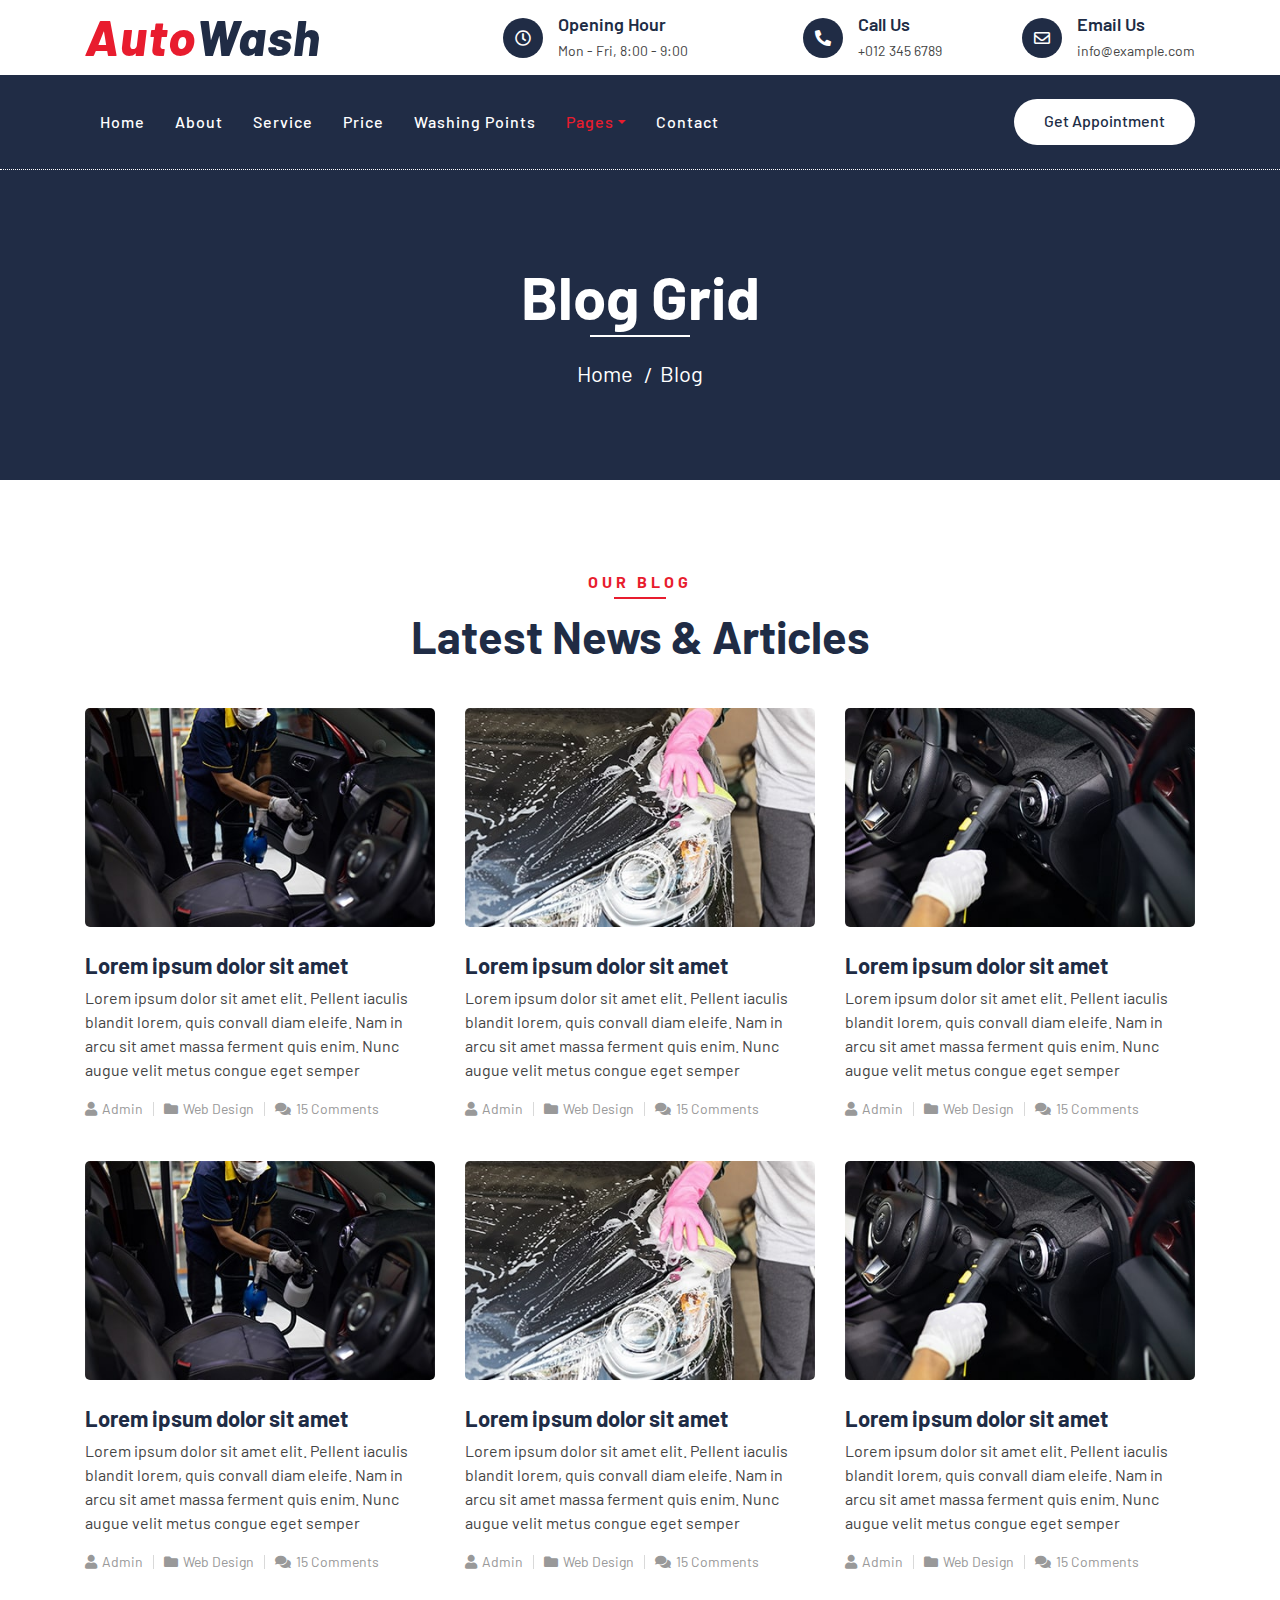
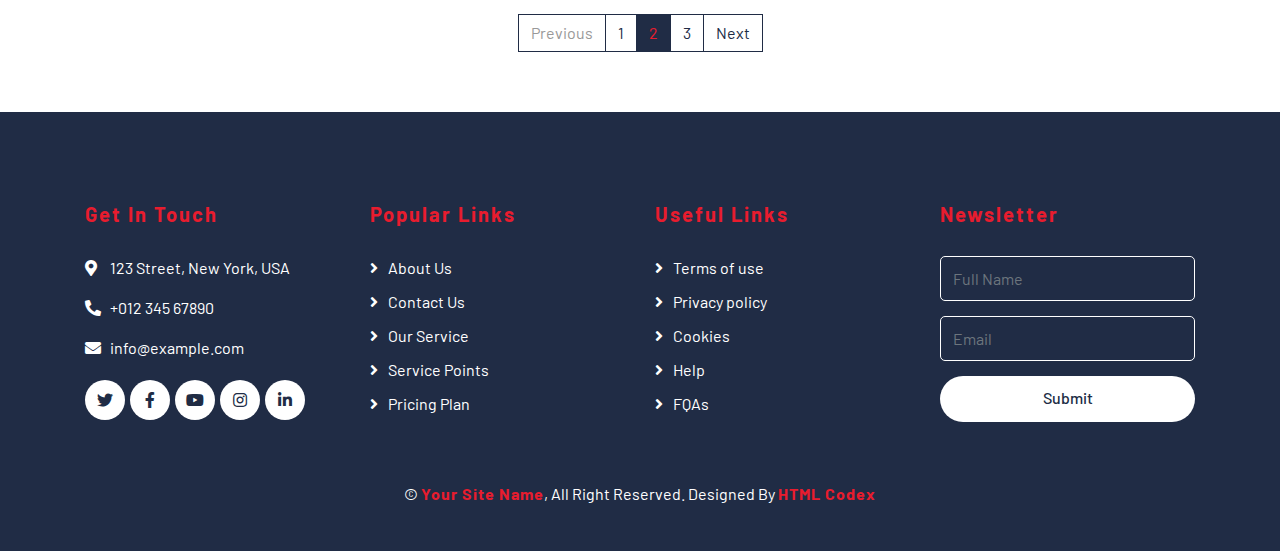
<file: templates/blog.html>
<!DOCTYPE html>
<html lang="en">
    <head>
        <meta charset="utf-8">
        <title>AutoWash - Car Wash Website Template</title>
        <meta content="width=device-width, initial-scale=1.0" name="viewport">
        <meta content="Free Website Template" name="keywords">
        <meta content="Free Website Template" name="description">

        <!-- Favicon -->
        <link href="img/favicon.ico" rel="icon">

        <!-- Google Font -->
        <link href="https://fonts.googleapis.com/css2?family=Barlow:wght@400;500;600;700;800;900&display=swap" rel="stylesheet"> 
        
        <!-- CSS Libraries -->
        <link href="https://stackpath.bootstrapcdn.com/bootstrap/4.4.1/css/bootstrap.min.css" rel="stylesheet">
        <link href="https://cdnjs.cloudflare.com/ajax/libs/font-awesome/5.10.0/css/all.min.css" rel="stylesheet">
        <link href="../static/lib/flaticon/font/flaticon.css" rel="stylesheet">
        <link href="../static/lib/animate/animate.min.css" rel="stylesheet">
        <link href="../static/lib/owlcarousel/assets/owl.carousel.min.css" rel="stylesheet">

        <!-- Template Stylesheet -->
        <link href="../static/css/style.css" rel="stylesheet">
    </head>

    <body>
        <!-- Top Bar Start -->
        <div class="top-bar">
            <div class="container">
                <div class="row align-items-center">
                    <div class="col-lg-4 col-md-12">
                        <div class="logo">
                            <a href="index.html">
                                <h1>Auto<span>Wash</span></h1>
                                <!-- <img src="img/logo.jpg" alt="Logo"> -->
                            </a>
                        </div>
                    </div>
                    <div class="col-lg-8 col-md-7 d-none d-lg-block">
                        <div class="row">
                            <div class="col-4">
                                <div class="top-bar-item">
                                    <div class="top-bar-icon">
                                        <i class="far fa-clock"></i>
                                    </div>
                                    <div class="top-bar-text">
                                        <h3>Opening Hour</h3>
                                        <p>Mon - Fri, 8:00 - 9:00</p>
                                    </div>
                                </div>
                            </div>
                            <div class="col-4">
                                <div class="top-bar-item">
                                    <div class="top-bar-icon">
                                        <i class="fa fa-phone-alt"></i>
                                    </div>
                                    <div class="top-bar-text">
                                        <h3>Call Us</h3>
                                        <p>+012 345 6789</p>
                                    </div>
                                </div>
                            </div>
                            <div class="col-4">
                                <div class="top-bar-item">
                                    <div class="top-bar-icon">
                                        <i class="far fa-envelope"></i>
                                    </div>
                                    <div class="top-bar-text">
                                        <h3>Email Us</h3>
                                        <p>info@example.com</p>
                                    </div>
                                </div>
                            </div>
                        </div>
                    </div>
                </div>
            </div>
        </div>
        <!-- Top Bar End -->

        <!-- Nav Bar Start -->
        <div class="nav-bar">
            <div class="container">
                <nav class="navbar navbar-expand-lg bg-dark navbar-dark">
                    <a href="#" class="navbar-brand">MENU</a>
                    <button type="button" class="navbar-toggler" data-toggle="collapse" data-target="#navbarCollapse">
                        <span class="navbar-toggler-icon"></span>
                    </button>

                    <div class="collapse navbar-collapse justify-content-between" id="navbarCollapse">
                        <div class="navbar-nav mr-auto">
                            <a href="index.html" class="nav-item nav-link">Home</a>
                            <a href="about.html" class="nav-item nav-link">About</a>
                            <a href="service.html" class="nav-item nav-link">Service</a>
                            <a href="price.html" class="nav-item nav-link">Price</a>
                            <a href="location.html" class="nav-item nav-link">Washing Points</a>
                            <div class="nav-item dropdown">
                                <a href="#" class="nav-link dropdown-toggle active" data-toggle="dropdown">Pages</a>
                                <div class="dropdown-menu">
                                    <a href="blog.html" class="dropdown-item">Blog Grid</a>
                                    <a href="single.html" class="dropdown-item">Detail Page</a>
                                    <a href="team.html" class="dropdown-item">Team Member</a>
                                    <a href="booking.html" class="dropdown-item">Schedule Booking</a>
                                </div>
                            </div>
                            <a href="contact.html" class="nav-item nav-link">Contact</a>
                        </div>
                        <div class="ml-auto">
                            <a class="btn btn-custom" href="#">Get Appointment</a>
                        </div>
                    </div>
                </nav>
            </div>
        </div>
        <!-- Nav Bar End -->
        
        
        <!-- Page Header Start -->
        <div class="page-header">
            <div class="container">
                <div class="row">
                    <div class="col-12">
                        <h2>Blog Grid</h2>
                    </div>
                    <div class="col-12">
                        <a href="">Home</a>
                        <a href="">Blog</a>
                    </div>
                </div>
            </div>
        </div>
        <!-- Page Header End -->
        
        
        <!-- Blog Start -->
        <div class="blog">
            <div class="container">
                <div class="section-header text-center">
                    <p>Our Blog</p>
                    <h2>Latest news & articles</h2>
                </div>
                <div class="row">
                    <div class="col-lg-4">
                        <div class="blog-item">
                            <div class="blog-img">
                                <img src="../static/img/blog-1.jpg" alt="Image">
                                <div class="meta-date">
                                    <span>01</span>
                                    <strong>Jan</strong>
                                    <span>2045</span>
                                </div>
                            </div>
                            <div class="blog-text">
                                <h3><a href="#">Lorem ipsum dolor sit amet</a></h3>
                                <p>
                                    Lorem ipsum dolor sit amet elit. Pellent iaculis blandit lorem, quis convall diam eleife. Nam in arcu sit amet massa ferment quis enim. Nunc  augue velit metus congue eget semper
                                </p>
                            </div>
                            <div class="blog-meta">
                                <p><i class="fa fa-user"></i><a href="">Admin</a></p>
                                <p><i class="fa fa-folder"></i><a href="">Web Design</a></p>
                                <p><i class="fa fa-comments"></i><a href="">15 Comments</a></p>
                            </div>
                        </div>
                    </div>
                    <div class="col-lg-4">
                        <div class="blog-item">
                            <div class="blog-img">
                                <img src="../static/img/blog-2.jpg" alt="Image">
                                <div class="meta-date">
                                    <span>01</span>
                                    <strong>Jan</strong>
                                    <span>2045</span>
                                </div>
                            </div>
                            <div class="blog-text">
                                <h3><a href="#">Lorem ipsum dolor sit amet</a></h3>
                                <p>
                                    Lorem ipsum dolor sit amet elit. Pellent iaculis blandit lorem, quis convall diam eleife. Nam in arcu sit amet massa ferment quis enim. Nunc  augue velit metus congue eget semper
                                </p>
                            </div>
                            <div class="blog-meta">
                                <p><i class="fa fa-user"></i><a href="">Admin</a></p>
                                <p><i class="fa fa-folder"></i><a href="">Web Design</a></p>
                                <p><i class="fa fa-comments"></i><a href="">15 Comments</a></p>
                            </div>
                        </div>
                    </div>
                    <div class="col-lg-4">
                        <div class="blog-item">
                            <div class="blog-img">
                                <img src="../static/img/blog-3.jpg" alt="Image">
                                <div class="meta-date">
                                    <span>01</span>
                                    <strong>Jan</strong>
                                    <span>2045</span>
                                </div>
                            </div>
                            <div class="blog-text">
                                <h3><a href="#">Lorem ipsum dolor sit amet</a></h3>
                                <p>
                                    Lorem ipsum dolor sit amet elit. Pellent iaculis blandit lorem, quis convall diam eleife. Nam in arcu sit amet massa ferment quis enim. Nunc  augue velit metus congue eget semper
                                </p>
                            </div>
                            <div class="blog-meta">
                                <p><i class="fa fa-user"></i><a href="">Admin</a></p>
                                <p><i class="fa fa-folder"></i><a href="">Web Design</a></p>
                                <p><i class="fa fa-comments"></i><a href="">15 Comments</a></p>
                            </div>
                        </div>
                    </div>
                    <div class="col-lg-4">
                        <div class="blog-item">
                            <div class="blog-img">
                                <img src="../static/img/blog-1.jpg" alt="Image">
                                <div class="meta-date">
                                    <span>01</span>
                                    <strong>Jan</strong>
                                    <span>2045</span>
                                </div>
                            </div>
                            <div class="blog-text">
                                <h3><a href="#">Lorem ipsum dolor sit amet</a></h3>
                                <p>
                                    Lorem ipsum dolor sit amet elit. Pellent iaculis blandit lorem, quis convall diam eleife. Nam in arcu sit amet massa ferment quis enim. Nunc  augue velit metus congue eget semper
                                </p>
                            </div>
                            <div class="blog-meta">
                                <p><i class="fa fa-user"></i><a href="">Admin</a></p>
                                <p><i class="fa fa-folder"></i><a href="">Web Design</a></p>
                                <p><i class="fa fa-comments"></i><a href="">15 Comments</a></p>
                            </div>
                        </div>
                    </div>
                    <div class="col-lg-4">
                        <div class="blog-item">
                            <div class="blog-img">
                                <img src="../static/img/blog-2.jpg" alt="Image">
                                <div class="meta-date">
                                    <span>01</span>
                                    <strong>Jan</strong>
                                    <span>2045</span>
                                </div>
                            </div>
                            <div class="blog-text">
                                <h3><a href="#">Lorem ipsum dolor sit amet</a></h3>
                                <p>
                                    Lorem ipsum dolor sit amet elit. Pellent iaculis blandit lorem, quis convall diam eleife. Nam in arcu sit amet massa ferment quis enim. Nunc  augue velit metus congue eget semper
                                </p>
                            </div>
                            <div class="blog-meta">
                                <p><i class="fa fa-user"></i><a href="">Admin</a></p>
                                <p><i class="fa fa-folder"></i><a href="">Web Design</a></p>
                                <p><i class="fa fa-comments"></i><a href="">15 Comments</a></p>
                            </div>
                        </div>
                    </div>
                    <div class="col-lg-4">
                        <div class="blog-item">
                            <div class="blog-img">
                                <img src="../static/img/blog-3.jpg" alt="Image">
                                <div class="meta-date">
                                    <span>01</span>
                                    <strong>Jan</strong>
                                    <span>2045</span>
                                </div>
                            </div>
                            <div class="blog-text">
                                <h3><a href="#">Lorem ipsum dolor sit amet</a></h3>
                                <p>
                                    Lorem ipsum dolor sit amet elit. Pellent iaculis blandit lorem, quis convall diam eleife. Nam in arcu sit amet massa ferment quis enim. Nunc  augue velit metus congue eget semper
                                </p>
                            </div>
                            <div class="blog-meta">
                                <p><i class="fa fa-user"></i><a href="">Admin</a></p>
                                <p><i class="fa fa-folder"></i><a href="">Web Design</a></p>
                                <p><i class="fa fa-comments"></i><a href="">15 Comments</a></p>
                            </div>
                        </div>
                    </div>
                </div>
                <div class="row">
                    <div class="col-12">
                        <ul class="pagination justify-content-center">
                            <li class="page-item disabled"><a class="page-link" href="#">Previous</a></li>
                            <li class="page-item"><a class="page-link" href="#">1</a></li>
                            <li class="page-item active"><a class="page-link" href="#">2</a></li>
                            <li class="page-item"><a class="page-link" href="#">3</a></li>
                            <li class="page-item"><a class="page-link" href="#">Next</a></li>
                        </ul> 
                    </div>
                </div>
            </div>
        </div>
        <!-- Blog End -->


        <!-- Footer Start -->
        <div class="footer">
            <div class="container">
                <div class="row">
                    <div class="col-lg-3 col-md-6">
                        <div class="footer-contact">
                            <h2>Get In Touch</h2>
                            <p><i class="fa fa-map-marker-alt"></i>123 Street, New York, USA</p>
                            <p><i class="fa fa-phone-alt"></i>+012 345 67890</p>
                            <p><i class="fa fa-envelope"></i>info@example.com</p>
                            <div class="footer-social">
                                <a class="btn" href=""><i class="fab fa-twitter"></i></a>
                                <a class="btn" href=""><i class="fab fa-facebook-f"></i></a>
                                <a class="btn" href=""><i class="fab fa-youtube"></i></a>
                                <a class="btn" href=""><i class="fab fa-instagram"></i></a>
                                <a class="btn" href=""><i class="fab fa-linkedin-in"></i></a>
                            </div>
                        </div>
                    </div>
                    <div class="col-lg-3 col-md-6">
                        <div class="footer-link">
                            <h2>Popular Links</h2>
                            <a href="">About Us</a>
                            <a href="">Contact Us</a>
                            <a href="">Our Service</a>
                            <a href="">Service Points</a>
                            <a href="">Pricing Plan</a>
                        </div>
                    </div>
                    <div class="col-lg-3 col-md-6">
                        <div class="footer-link">
                            <h2>Useful Links</h2>
                            <a href="">Terms of use</a>
                            <a href="">Privacy policy</a>
                            <a href="">Cookies</a>
                            <a href="">Help</a>
                            <a href="">FQAs</a>
                        </div>
                    </div>
                    <div class="col-lg-3 col-md-6">
                        <div class="footer-newsletter">
                            <h2>Newsletter</h2>
                            <form>
                                <input class="form-control" placeholder="Full Name">
                                <input class="form-control" placeholder="Email">
                                <button class="btn btn-custom">Submit</button>
                            </form>
                        </div>
                    </div>
                </div>
            </div>
            <div class="container copyright">
                <p>&copy; <a href="#">Your Site Name</a>, All Right Reserved. Designed By <a href="https://htmlcodex.com">HTML Codex</a></p>
            </div>
        </div>
        <!-- Footer End -->
        
        <!-- Back to top button -->
        <a href="#" class="back-to-top"><i class="fa fa-chevron-up"></i></a>
        
        <!-- Pre Loader -->
        <div id="loader" class="show">
            <div class="loader"></div>
        </div>

        <!-- JavaScript Libraries -->
        <script src="https://code.jquery.com/jquery-3.4.1.min.js"></script>
        <script src="https://stackpath.bootstrapcdn.com/bootstrap/4.4.1/js/bootstrap.bundle.min.js"></script>
        <script src="../static/lib/easing/easing.min.js"></script>
        <script src="../static/lib/owlcarousel/owl.carousel.min.js"></script>
        <script src="../static/lib/waypoints/waypoints.min.js"></script>
        <script src="../static/lib/counterup/counterup.min.js"></script>
        
        <!-- Contact Javascript File -->
        <script src="../static/mail/jqBootstrapValidation.min.js"></script>
        <script src="../static/mail/contact.js"></script>

        <!-- Template Javascript -->
        <script src="../static/js/main.js"></script>
    </body>
</html>
</file>
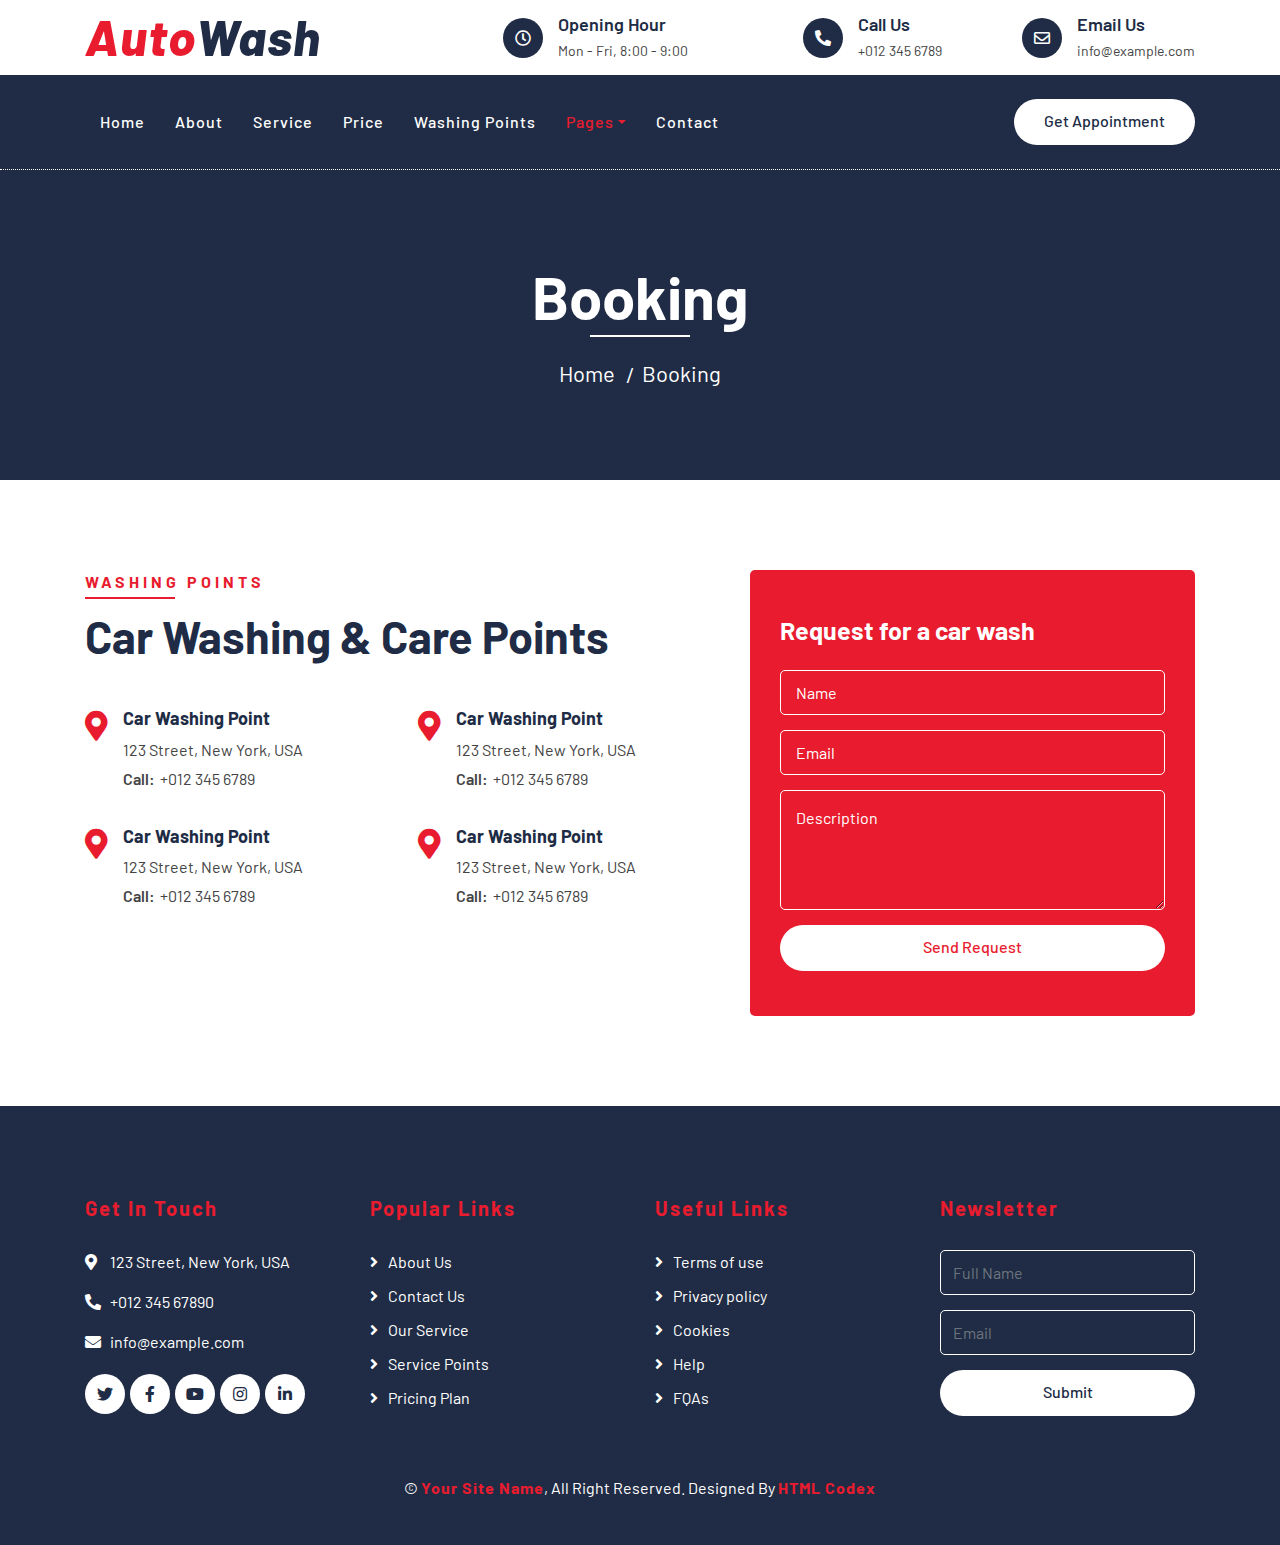
<file: templates/booking.html>
<!DOCTYPE html>
<html lang="en">
    <head>
        <meta charset="utf-8">
        <title>AutoWash - Car Wash Website Template</title>
        <meta content="width=device-width, initial-scale=1.0" name="viewport">
        <meta content="Free Website Template" name="keywords">
        <meta content="Free Website Template" name="description">

        <!-- Favicon -->
        <link href="img/favicon.ico" rel="icon">

        <!-- Google Font -->
        <link href="https://fonts.googleapis.com/css2?family=Barlow:wght@400;500;600;700;800;900&display=swap" rel="stylesheet"> 
        
        <!-- CSS Libraries -->
        <link href="https://stackpath.bootstrapcdn.com/bootstrap/4.4.1/css/bootstrap.min.css" rel="stylesheet">
        <link href="https://cdnjs.cloudflare.com/ajax/libs/font-awesome/5.10.0/css/all.min.css" rel="stylesheet">
        <link href="../static/lib/flaticon/font/flaticon.css" rel="stylesheet">
        <link href="../static/lib/animate/animate.min.css" rel="stylesheet">
        <link href="../static/lib/owlcarousel/assets/owl.carousel.min.css" rel="stylesheet">

        <!-- Template Stylesheet -->
        <link href="../static/css/style.css" rel="stylesheet">
    </head>

    <body>
        <!-- Top Bar Start -->
        <div class="top-bar">
            <div class="container">
                <div class="row align-items-center">
                    <div class="col-lg-4 col-md-12">
                        <div class="logo">
                            <a href="index.html">
                                <h1>Auto<span>Wash</span></h1>
                                <!-- <img src="img/logo.jpg" alt="Logo"> -->
                            </a>
                        </div>
                    </div>
                    <div class="col-lg-8 col-md-7 d-none d-lg-block">
                        <div class="row">
                            <div class="col-4">
                                <div class="top-bar-item">
                                    <div class="top-bar-icon">
                                        <i class="far fa-clock"></i>
                                    </div>
                                    <div class="top-bar-text">
                                        <h3>Opening Hour</h3>
                                        <p>Mon - Fri, 8:00 - 9:00</p>
                                    </div>
                                </div>
                            </div>
                            <div class="col-4">
                                <div class="top-bar-item">
                                    <div class="top-bar-icon">
                                        <i class="fa fa-phone-alt"></i>
                                    </div>
                                    <div class="top-bar-text">
                                        <h3>Call Us</h3>
                                        <p>+012 345 6789</p>
                                    </div>
                                </div>
                            </div>
                            <div class="col-4">
                                <div class="top-bar-item">
                                    <div class="top-bar-icon">
                                        <i class="far fa-envelope"></i>
                                    </div>
                                    <div class="top-bar-text">
                                        <h3>Email Us</h3>
                                        <p>info@example.com</p>
                                    </div>
                                </div>
                            </div>
                        </div>
                    </div>
                </div>
            </div>
        </div>
        <!-- Top Bar End -->

        <!-- Nav Bar Start -->
        <div class="nav-bar">
            <div class="container">
                <nav class="navbar navbar-expand-lg bg-dark navbar-dark">
                    <a href="#" class="navbar-brand">MENU</a>
                    <button type="button" class="navbar-toggler" data-toggle="collapse" data-target="#navbarCollapse">
                        <span class="navbar-toggler-icon"></span>
                    </button>

                    <div class="collapse navbar-collapse justify-content-between" id="navbarCollapse">
                        <div class="navbar-nav mr-auto">
                            <a href="index.html" class="nav-item nav-link">Home</a>
                            <a href="about.html" class="nav-item nav-link">About</a>
                            <a href="service.html" class="nav-item nav-link">Service</a>
                            <a href="price.html" class="nav-item nav-link">Price</a>
                            <a href="location.html" class="nav-item nav-link">Washing Points</a>
                            <div class="nav-item dropdown">
                                <a href="#" class="nav-link dropdown-toggle active" data-toggle="dropdown">Pages</a>
                                <div class="dropdown-menu">
                                    <a href="blog.html" class="dropdown-item">Blog Grid</a>
                                    <a href="single.html" class="dropdown-item">Detail Page</a>
                                    <a href="team.html" class="dropdown-item">Team Member</a>
                                    <a href="booking.html" class="dropdown-item">Schedule Booking</a>
                                </div>
                            </div>
                            <a href="contact.html" class="nav-item nav-link">Contact</a>
                        </div>
                        <div class="ml-auto">
                            <a class="btn btn-custom" href="#">Get Appointment</a>
                        </div>
                    </div>
                </nav>
            </div>
        </div>
        <!-- Nav Bar End -->
        
        
        <!-- Page Header Start -->
        <div class="page-header">
            <div class="container">
                <div class="row">
                    <div class="col-12">
                        <h2>Booking</h2>
                    </div>
                    <div class="col-12">
                        <a href="">Home</a>
                        <a href="">Booking</a>
                    </div>
                </div>
            </div>
        </div>
        <!-- Page Header End -->
        
        
        <!-- Location Start -->
        <div class="location">
            <div class="container">
                <div class="row">
                    <div class="col-lg-7">
                        <div class="section-header text-left">
                            <p>Washing Points</p>
                            <h2>Car Washing & Care Points</h2>
                        </div>
                        <div class="row">
                            <div class="col-md-6">
                                <div class="location-item">
                                    <i class="fa fa-map-marker-alt"></i>
                                    <div class="location-text">
                                        <h3>Car Washing Point</h3>
                                        <p>123 Street, New York, USA</p>
                                        <p><strong>Call:</strong>+012 345 6789</p>
                                    </div>
                                </div>
                            </div>
                            <div class="col-md-6">
                                <div class="location-item">
                                    <i class="fa fa-map-marker-alt"></i>
                                    <div class="location-text">
                                        <h3>Car Washing Point</h3>
                                        <p>123 Street, New York, USA</p>
                                        <p><strong>Call:</strong>+012 345 6789</p>
                                    </div>
                                </div>
                            </div>
                            <div class="col-md-6">
                                <div class="location-item">
                                    <i class="fa fa-map-marker-alt"></i>
                                    <div class="location-text">
                                        <h3>Car Washing Point</h3>
                                        <p>123 Street, New York, USA</p>
                                        <p><strong>Call:</strong>+012 345 6789</p>
                                    </div>
                                </div>
                            </div>
                            <div class="col-md-6">
                                <div class="location-item">
                                    <i class="fa fa-map-marker-alt"></i>
                                    <div class="location-text">
                                        <h3>Car Washing Point</h3>
                                        <p>123 Street, New York, USA</p>
                                        <p><strong>Call:</strong>+012 345 6789</p>
                                    </div>
                                </div>
                            </div>
                        </div>
                    </div>
                    <div class="col-lg-5">
                        <div class="location-form">
                            <h3>Request for a car wash</h3>
                            <form>
                                <div class="control-group">
                                    <input type="text" class="form-control" placeholder="Name" required="required" />
                                </div>
                                <div class="control-group">
                                    <input type="email" class="form-control" placeholder="Email" required="required" />
                                </div>
                                <div class="control-group">
                                    <textarea class="form-control" placeholder="Description" required="required"></textarea>
                                </div>
                                <div>
                                    <button class="btn btn-custom" type="submit">Send Request</button>
                                </div>
                            </form>
                        </div>
                    </div>
                </div>
            </div>
        </div>
        <!-- Location End -->
        
        
        <!-- Footer Start -->
        <div class="footer">
            <div class="container">
                <div class="row">
                    <div class="col-lg-3 col-md-6">
                        <div class="footer-contact">
                            <h2>Get In Touch</h2>
                            <p><i class="fa fa-map-marker-alt"></i>123 Street, New York, USA</p>
                            <p><i class="fa fa-phone-alt"></i>+012 345 67890</p>
                            <p><i class="fa fa-envelope"></i>info@example.com</p>
                            <div class="footer-social">
                                <a class="btn" href=""><i class="fab fa-twitter"></i></a>
                                <a class="btn" href=""><i class="fab fa-facebook-f"></i></a>
                                <a class="btn" href=""><i class="fab fa-youtube"></i></a>
                                <a class="btn" href=""><i class="fab fa-instagram"></i></a>
                                <a class="btn" href=""><i class="fab fa-linkedin-in"></i></a>
                            </div>
                        </div>
                    </div>
                    <div class="col-lg-3 col-md-6">
                        <div class="footer-link">
                            <h2>Popular Links</h2>
                            <a href="">About Us</a>
                            <a href="">Contact Us</a>
                            <a href="">Our Service</a>
                            <a href="">Service Points</a>
                            <a href="">Pricing Plan</a>
                        </div>
                    </div>
                    <div class="col-lg-3 col-md-6">
                        <div class="footer-link">
                            <h2>Useful Links</h2>
                            <a href="">Terms of use</a>
                            <a href="">Privacy policy</a>
                            <a href="">Cookies</a>
                            <a href="">Help</a>
                            <a href="">FQAs</a>
                        </div>
                    </div>
                    <div class="col-lg-3 col-md-6">
                        <div class="footer-newsletter">
                            <h2>Newsletter</h2>
                            <form>
                                <input class="form-control" placeholder="Full Name">
                                <input class="form-control" placeholder="Email">
                                <button class="btn btn-custom">Submit</button>
                            </form>
                        </div>
                    </div>
                </div>
            </div>
            <div class="container copyright">
                <p>&copy; <a href="#">Your Site Name</a>, All Right Reserved. Designed By <a href="https://htmlcodex.com">HTML Codex</a></p>
            </div>
        </div>
        <!-- Footer End -->
        
        <!-- Back to top button -->
        <a href="#" class="back-to-top"><i class="fa fa-chevron-up"></i></a>
        
        <!-- Pre Loader -->
        <div id="loader" class="show">
            <div class="loader"></div>
        </div>

        <!-- JavaScript Libraries -->
        <script src="https://code.jquery.com/jquery-3.4.1.min.js"></script>
        <script src="https://stackpath.bootstrapcdn.com/bootstrap/4.4.1/js/bootstrap.bundle.min.js"></script>
        <script src="../static/lib/easing/easing.min.js"></script>
        <script src="../static/lib/owlcarousel/owl.carousel.min.js"></script>
        <script src="../static/lib/waypoints/waypoints.min.js"></script>
        <script src="../static/lib/counterup/counterup.min.js"></script>
        
        <!-- Contact Javascript File -->
        <script src="../static/mail/jqBootstrapValidation.min.js"></script>
        <script src="../static/mail/contact.js"></script>

        <!-- Template Javascript -->
        <script src="../static/js/main.js"></script>
    </body>
</html>
</file>
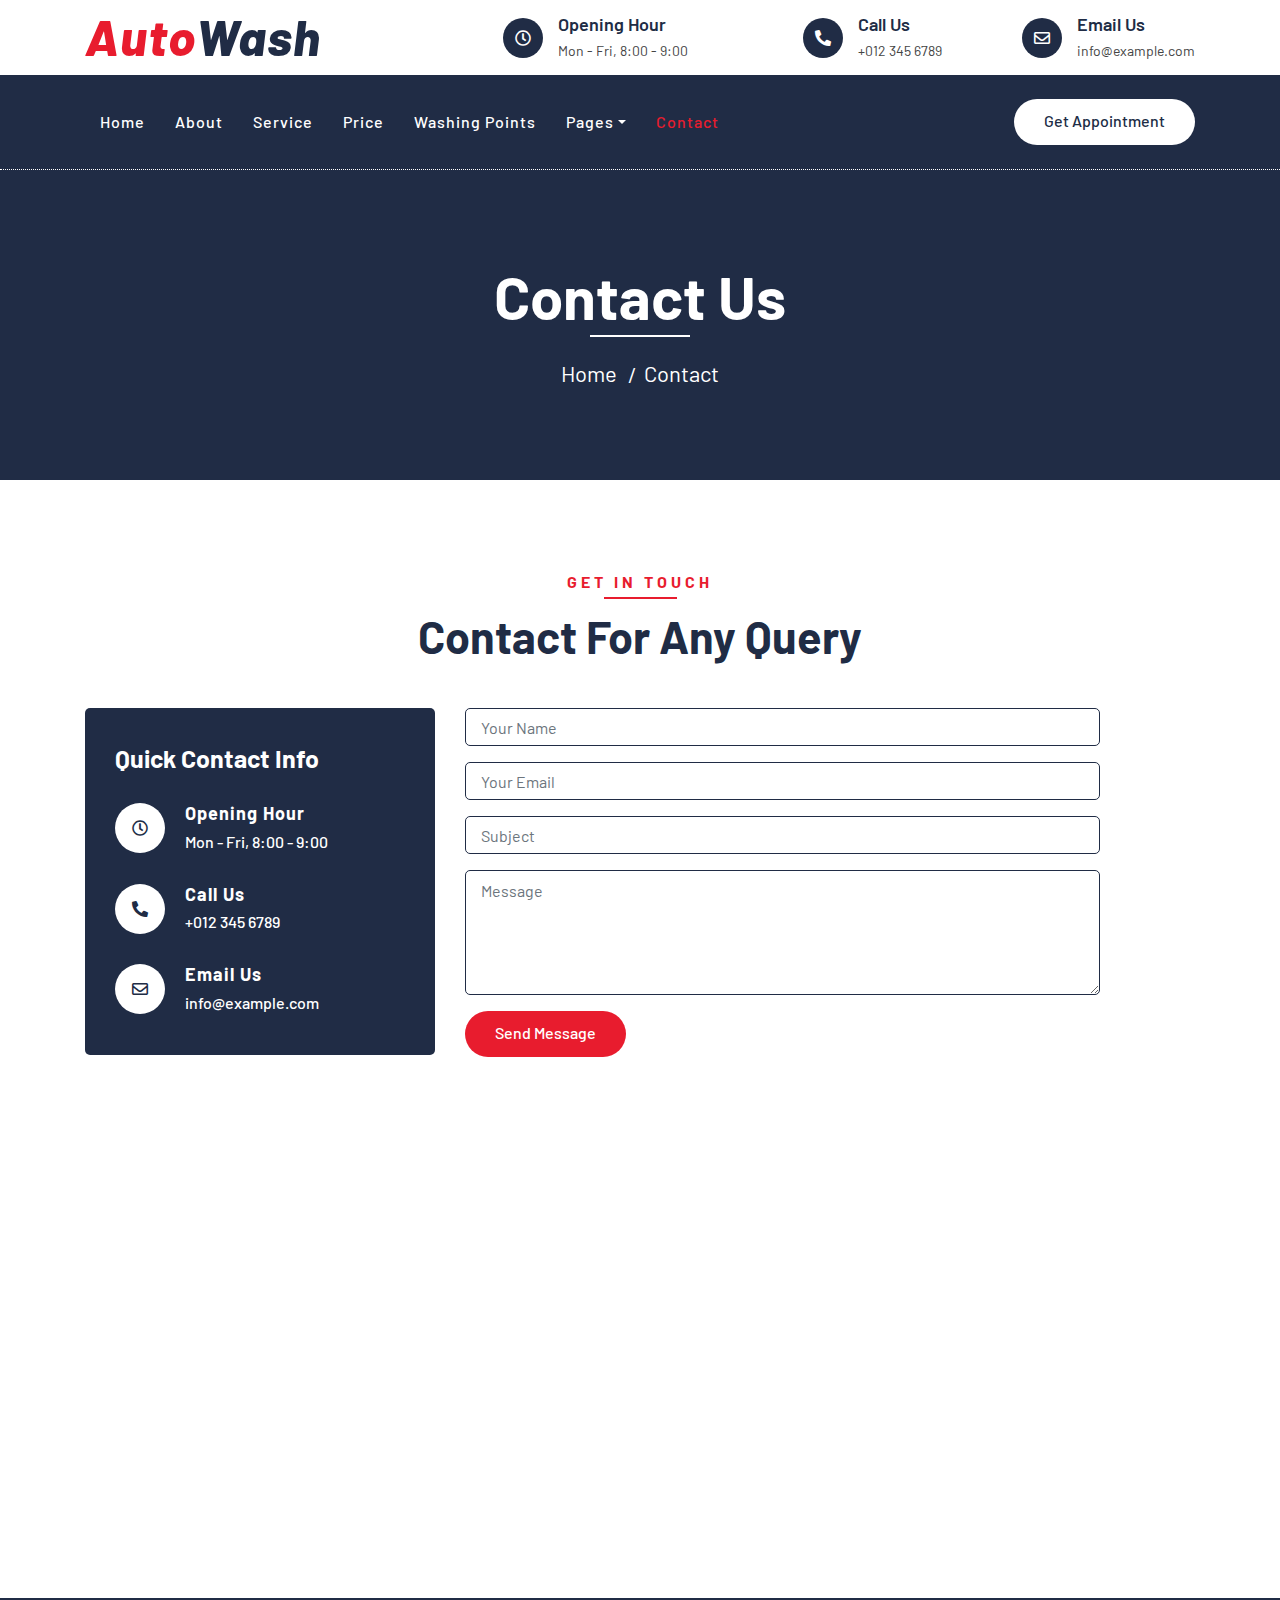
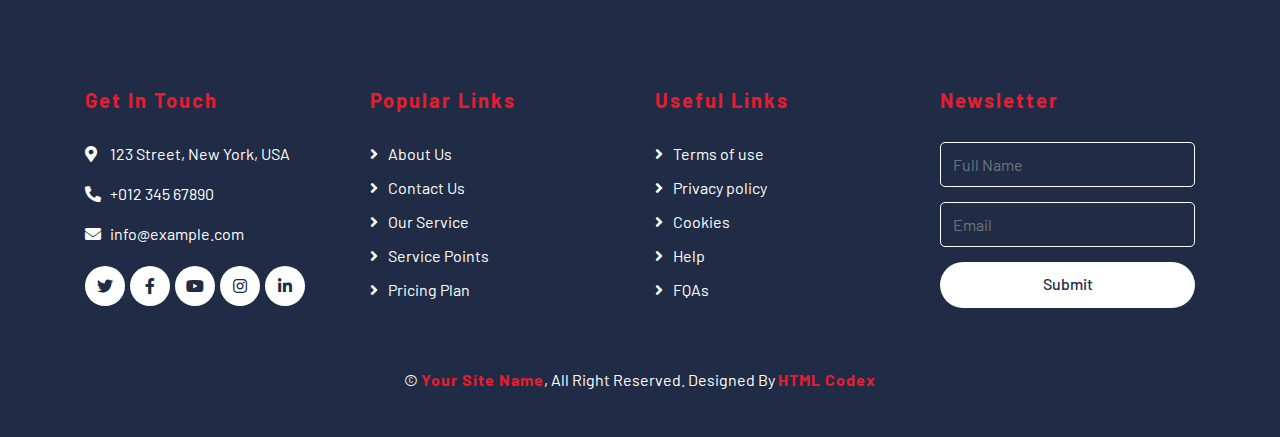
<file: templates/contact.html>
<!DOCTYPE html>
<html lang="en">
    <head>
        <meta charset="utf-8">
        <title>AutoWash - Car Wash Website Template</title>
        <meta content="width=device-width, initial-scale=1.0" name="viewport">
        <meta content="Free Website Template" name="keywords">
        <meta content="Free Website Template" name="description">

        <!-- Favicon -->
        <link href="img/favicon.ico" rel="icon">

        <!-- Google Font -->
        <link href="https://fonts.googleapis.com/css2?family=Barlow:wght@400;500;600;700;800;900&display=swap" rel="stylesheet"> 
        
        <!-- CSS Libraries -->
        <link href="https://stackpath.bootstrapcdn.com/bootstrap/4.4.1/css/bootstrap.min.css" rel="stylesheet">
        <link href="https://cdnjs.cloudflare.com/ajax/libs/font-awesome/5.10.0/css/all.min.css" rel="stylesheet">
        <link href="../static/lib/flaticon/font/flaticon.css" rel="stylesheet">
        <link href="../static/lib/animate/animate.min.css" rel="stylesheet">
        <link href="../static/lib/owlcarousel/assets/owl.carousel.min.css" rel="stylesheet">

        <!-- Template Stylesheet -->
        <link href="../static/css/style.css" rel="stylesheet">
    </head>

    <body>
        <!-- Top Bar Start -->
        <div class="top-bar">
            <div class="container">
                <div class="row align-items-center">
                    <div class="col-lg-4 col-md-12">
                        <div class="logo">
                            <a href="index.html">
                                <h1>Auto<span>Wash</span></h1>
                                <!-- <img src="img/logo.jpg" alt="Logo"> -->
                            </a>
                        </div>
                    </div>
                    <div class="col-lg-8 col-md-7 d-none d-lg-block">
                        <div class="row">
                            <div class="col-4">
                                <div class="top-bar-item">
                                    <div class="top-bar-icon">
                                        <i class="far fa-clock"></i>
                                    </div>
                                    <div class="top-bar-text">
                                        <h3>Opening Hour</h3>
                                        <p>Mon - Fri, 8:00 - 9:00</p>
                                    </div>
                                </div>
                            </div>
                            <div class="col-4">
                                <div class="top-bar-item">
                                    <div class="top-bar-icon">
                                        <i class="fa fa-phone-alt"></i>
                                    </div>
                                    <div class="top-bar-text">
                                        <h3>Call Us</h3>
                                        <p>+012 345 6789</p>
                                    </div>
                                </div>
                            </div>
                            <div class="col-4">
                                <div class="top-bar-item">
                                    <div class="top-bar-icon">
                                        <i class="far fa-envelope"></i>
                                    </div>
                                    <div class="top-bar-text">
                                        <h3>Email Us</h3>
                                        <p>info@example.com</p>
                                    </div>
                                </div>
                            </div>
                        </div>
                    </div>
                </div>
            </div>
        </div>
        <!-- Top Bar End -->

        <!-- Nav Bar Start -->
        <div class="nav-bar">
            <div class="container">
                <nav class="navbar navbar-expand-lg bg-dark navbar-dark">
                    <a href="#" class="navbar-brand">MENU</a>
                    <button type="button" class="navbar-toggler" data-toggle="collapse" data-target="#navbarCollapse">
                        <span class="navbar-toggler-icon"></span>
                    </button>

                    <div class="collapse navbar-collapse justify-content-between" id="navbarCollapse">
                        <div class="navbar-nav mr-auto">
                            <a href="index.html" class="nav-item nav-link">Home</a>
                            <a href="about.html" class="nav-item nav-link">About</a>
                            <a href="service.html" class="nav-item nav-link">Service</a>
                            <a href="price.html" class="nav-item nav-link">Price</a>
                            <a href="location.html" class="nav-item nav-link">Washing Points</a>
                            <div class="nav-item dropdown">
                                <a href="#" class="nav-link dropdown-toggle" data-toggle="dropdown">Pages</a>
                                <div class="dropdown-menu">
                                    <a href="blog.html" class="dropdown-item">Blog Grid</a>
                                    <a href="single.html" class="dropdown-item">Detail Page</a>
                                    <a href="team.html" class="dropdown-item">Team Member</a>
                                    <a href="booking.html" class="dropdown-item">Schedule Booking</a>
                                </div>
                            </div>
                            <a href="contact.html" class="nav-item nav-link active">Contact</a>
                        </div>
                        <div class="ml-auto">
                            <a class="btn btn-custom" href="#">Get Appointment</a>
                        </div>
                    </div>
                </nav>
            </div>
        </div>
        <!-- Nav Bar End -->
        
        
        <!-- Page Header Start -->
        <div class="page-header">
            <div class="container">
                <div class="row">
                    <div class="col-12">
                        <h2>Contact Us</h2>
                    </div>
                    <div class="col-12">
                        <a href="">Home</a>
                        <a href="">Contact</a>
                    </div>
                </div>
            </div>
        </div>
        <!-- Page Header End -->
        
        
        <!-- Contact Start -->
        <div class="contact">
            <div class="container">
                <div class="section-header text-center">
                    <p>Get In Touch</p>
                    <h2>Contact for any query</h2>
                </div>
                <div class="row">
                    <div class="col-md-4">
                        <div class="contact-info">
                            <h2>Quick Contact Info</h2>
                            <div class="contact-info-item">
                                <div class="contact-info-icon">
                                    <i class="far fa-clock"></i>
                                </div>
                                <div class="contact-info-text">
                                    <h3>Opening Hour</h3>
                                    <p>Mon - Fri, 8:00 - 9:00</p>
                                </div>
                            </div>
                            <div class="contact-info-item">
                                <div class="contact-info-icon">
                                    <i class="fa fa-phone-alt"></i>
                                </div>
                                <div class="contact-info-text">
                                    <h3>Call Us</h3>
                                    <p>+012 345 6789</p>
                                </div>
                            </div>
                            <div class="contact-info-item">
                                <div class="contact-info-icon">
                                    <i class="far fa-envelope"></i>
                                </div>
                                <div class="contact-info-text">
                                    <h3>Email Us</h3>
                                    <p>info@example.com</p>
                                </div>
                            </div>
                        </div>
                    </div>
                    <div class="col-md-7">
                        <div class="contact-form">
                            <div id="success"></div>
                            <form name="sentMessage" id="contactForm" novalidate="novalidate">
                                <div class="control-group">
                                    <input type="text" class="form-control" id="name" placeholder="Your Name" required="required" data-validation-required-message="Please enter your name" />
                                    <p class="help-block text-danger"></p>
                                </div>
                                <div class="control-group">
                                    <input type="email" class="form-control" id="email" placeholder="Your Email" required="required" data-validation-required-message="Please enter your email" />
                                    <p class="help-block text-danger"></p>
                                </div>
                                <div class="control-group">
                                    <input type="text" class="form-control" id="subject" placeholder="Subject" required="required" data-validation-required-message="Please enter a subject" />
                                    <p class="help-block text-danger"></p>
                                </div>
                                <div class="control-group">
                                    <textarea class="form-control" id="message" placeholder="Message" required="required" data-validation-required-message="Please enter your message"></textarea>
                                    <p class="help-block text-danger"></p>
                                </div>
                                <div>
                                    <button class="btn btn-custom" type="submit" id="sendMessageButton">Send Message</button>
                                </div>
                            </form>
                        </div>
                    </div>
                    <div class="col-md-12">
                        <iframe src="https://www.google.com/maps/embed?pb=!1m18!1m12!1m3!1d3001156.4288297426!2d-78.01371936852176!3d42.72876761954724!2m3!1f0!2f0!3f0!3m2!1i1024!2i768!4f13.1!3m3!1m2!1s0x4ccc4bf0f123a5a9%3A0xddcfc6c1de189567!2sNew%20York%2C%20USA!5e0!3m2!1sen!2sbd!4v1600663868074!5m2!1sen!2sbd" frameborder="0" style="border:0;" allowfullscreen="" aria-hidden="false" tabindex="0"></iframe>
                    </div>
                </div>
            </div>
        </div>
        <!-- Contact End -->


        <!-- Footer Start -->
        <div class="footer">
            <div class="container">
                <div class="row">
                    <div class="col-lg-3 col-md-6">
                        <div class="footer-contact">
                            <h2>Get In Touch</h2>
                            <p><i class="fa fa-map-marker-alt"></i>123 Street, New York, USA</p>
                            <p><i class="fa fa-phone-alt"></i>+012 345 67890</p>
                            <p><i class="fa fa-envelope"></i>info@example.com</p>
                            <div class="footer-social">
                                <a class="btn" href=""><i class="fab fa-twitter"></i></a>
                                <a class="btn" href=""><i class="fab fa-facebook-f"></i></a>
                                <a class="btn" href=""><i class="fab fa-youtube"></i></a>
                                <a class="btn" href=""><i class="fab fa-instagram"></i></a>
                                <a class="btn" href=""><i class="fab fa-linkedin-in"></i></a>
                            </div>
                        </div>
                    </div>
                    <div class="col-lg-3 col-md-6">
                        <div class="footer-link">
                            <h2>Popular Links</h2>
                            <a href="">About Us</a>
                            <a href="">Contact Us</a>
                            <a href="">Our Service</a>
                            <a href="">Service Points</a>
                            <a href="">Pricing Plan</a>
                        </div>
                    </div>
                    <div class="col-lg-3 col-md-6">
                        <div class="footer-link">
                            <h2>Useful Links</h2>
                            <a href="">Terms of use</a>
                            <a href="">Privacy policy</a>
                            <a href="">Cookies</a>
                            <a href="">Help</a>
                            <a href="">FQAs</a>
                        </div>
                    </div>
                    <div class="col-lg-3 col-md-6">
                        <div class="footer-newsletter">
                            <h2>Newsletter</h2>
                            <form>
                                <input class="form-control" placeholder="Full Name">
                                <input class="form-control" placeholder="Email">
                                <button class="btn btn-custom">Submit</button>
                            </form>
                        </div>
                    </div>
                </div>
            </div>
            <div class="container copyright">
                <p>&copy; <a href="#">Your Site Name</a>, All Right Reserved. Designed By <a href="https://htmlcodex.com">HTML Codex</a></p>
            </div>
        </div>
        <!-- Footer End -->
        
        <!-- Back to top button -->
        <a href="#" class="back-to-top"><i class="fa fa-chevron-up"></i></a>
        
        <!-- Pre Loader -->
        <div id="loader" class="show">
            <div class="loader"></div>
        </div>

        <!-- JavaScript Libraries -->
        <script src="https://code.jquery.com/jquery-3.4.1.min.js"></script>
        <script src="https://stackpath.bootstrapcdn.com/bootstrap/4.4.1/js/bootstrap.bundle.min.js"></script>
        <script src="../static/lib/easing/easing.min.js"></script>
        <script src="../static/lib/owlcarousel/owl.carousel.min.js"></script>
        <script src="../static/lib/waypoints/waypoints.min.js"></script>
        <script src="../static/lib/counterup/counterup.min.js"></script>
        
        <!-- Contact Javascript File -->
        <script src="../static/mail/jqBootstrapValidation.min.js"></script>
        <script src="../static/mail/contact.js"></script>

        <!-- Template Javascript -->
        <script src="../static/js/main.js"></script>
    </body>
</html>
</file>
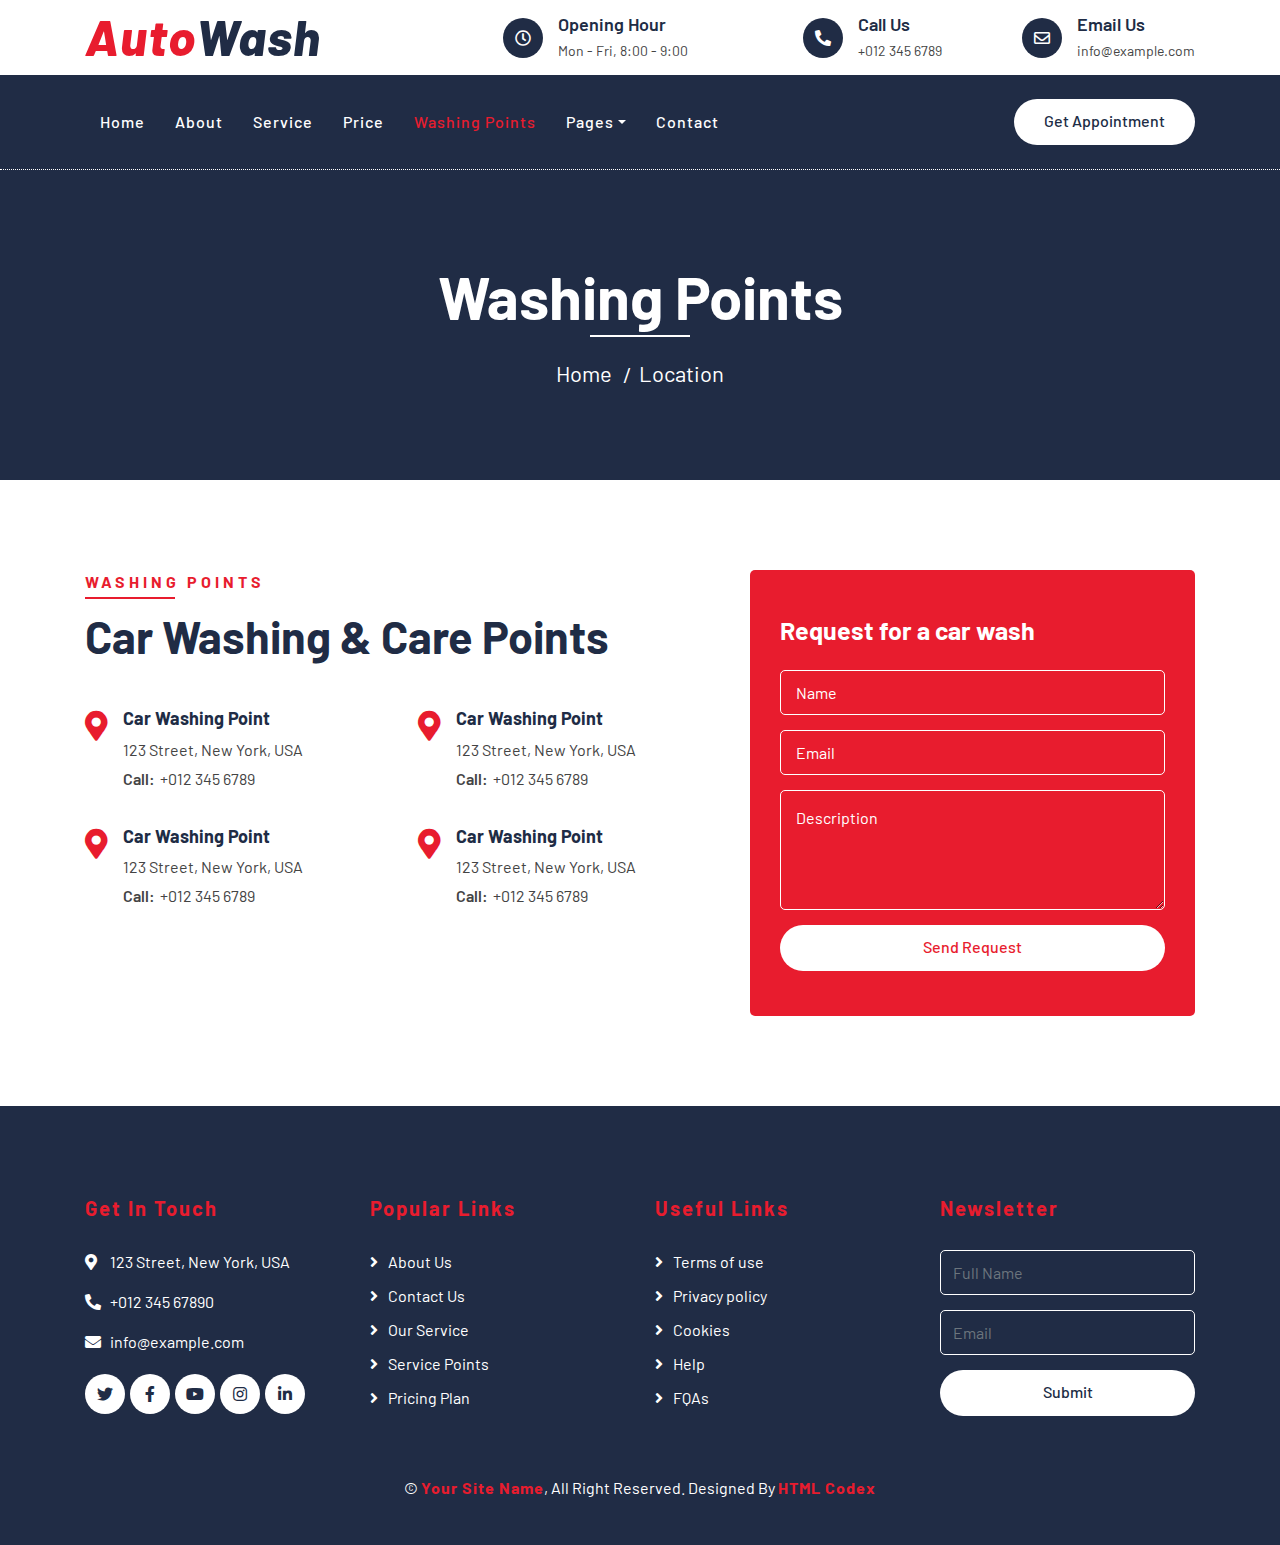
<file: templates/location.html>
<!DOCTYPE html>
<html lang="en">
    <head>
        <meta charset="utf-8">
        <title>AutoWash - Car Wash Website Template</title>
        <meta content="width=device-width, initial-scale=1.0" name="viewport">
        <meta content="Free Website Template" name="keywords">
        <meta content="Free Website Template" name="description">

        <!-- Favicon -->
        <link href="img/favicon.ico" rel="icon">

        <!-- Google Font -->
        <link href="https://fonts.googleapis.com/css2?family=Barlow:wght@400;500;600;700;800;900&display=swap" rel="stylesheet"> 
        
        <!-- CSS Libraries -->
        <link href="https://stackpath.bootstrapcdn.com/bootstrap/4.4.1/css/bootstrap.min.css" rel="stylesheet">
        <link href="https://cdnjs.cloudflare.com/ajax/libs/font-awesome/5.10.0/css/all.min.css" rel="stylesheet">
        <link href="../static/lib/flaticon/font/flaticon.css" rel="stylesheet">
        <link href="../static/lib/animate/animate.min.css" rel="stylesheet">
        <link href="../static/lib/owlcarousel/assets/owl.carousel.min.css" rel="stylesheet">

        <!-- Template Stylesheet -->
        <link href="../static/css/style.css" rel="stylesheet">
    </head>

    <body>
        <!-- Top Bar Start -->
        <div class="top-bar">
            <div class="container">
                <div class="row align-items-center">
                    <div class="col-lg-4 col-md-12">
                        <div class="logo">
                            <a href="index.html">
                                <h1>Auto<span>Wash</span></h1>
                                <!-- <img src="img/logo.jpg" alt="Logo"> -->
                            </a>
                        </div>
                    </div>
                    <div class="col-lg-8 col-md-7 d-none d-lg-block">
                        <div class="row">
                            <div class="col-4">
                                <div class="top-bar-item">
                                    <div class="top-bar-icon">
                                        <i class="far fa-clock"></i>
                                    </div>
                                    <div class="top-bar-text">
                                        <h3>Opening Hour</h3>
                                        <p>Mon - Fri, 8:00 - 9:00</p>
                                    </div>
                                </div>
                            </div>
                            <div class="col-4">
                                <div class="top-bar-item">
                                    <div class="top-bar-icon">
                                        <i class="fa fa-phone-alt"></i>
                                    </div>
                                    <div class="top-bar-text">
                                        <h3>Call Us</h3>
                                        <p>+012 345 6789</p>
                                    </div>
                                </div>
                            </div>
                            <div class="col-4">
                                <div class="top-bar-item">
                                    <div class="top-bar-icon">
                                        <i class="far fa-envelope"></i>
                                    </div>
                                    <div class="top-bar-text">
                                        <h3>Email Us</h3>
                                        <p>info@example.com</p>
                                    </div>
                                </div>
                            </div>
                        </div>
                    </div>
                </div>
            </div>
        </div>
        <!-- Top Bar End -->

        <!-- Nav Bar Start -->
        <div class="nav-bar">
            <div class="container">
                <nav class="navbar navbar-expand-lg bg-dark navbar-dark">
                    <a href="#" class="navbar-brand">MENU</a>
                    <button type="button" class="navbar-toggler" data-toggle="collapse" data-target="#navbarCollapse">
                        <span class="navbar-toggler-icon"></span>
                    </button>

                    <div class="collapse navbar-collapse justify-content-between" id="navbarCollapse">
                        <div class="navbar-nav mr-auto">
                            <a href="index.html" class="nav-item nav-link">Home</a>
                            <a href="about.html" class="nav-item nav-link">About</a>
                            <a href="service.html" class="nav-item nav-link">Service</a>
                            <a href="price.html" class="nav-item nav-link">Price</a>
                            <a href="location.html" class="nav-item nav-link active">Washing Points</a>
                            <div class="nav-item dropdown">
                                <a href="#" class="nav-link dropdown-toggle" data-toggle="dropdown">Pages</a>
                                <div class="dropdown-menu">
                                    <a href="blog.html" class="dropdown-item">Blog Grid</a>
                                    <a href="single.html" class="dropdown-item">Detail Page</a>
                                    <a href="team.html" class="dropdown-item">Team Member</a>
                                    <a href="booking.html" class="dropdown-item">Schedule Booking</a>
                                </div>
                            </div>
                            <a href="contact.html" class="nav-item nav-link">Contact</a>
                        </div>
                        <div class="ml-auto">
                            <a class="btn btn-custom" href="#">Get Appointment</a>
                        </div>
                    </div>
                </nav>
            </div>
        </div>
        <!-- Nav Bar End -->
        
        
        <!-- Page Header Start -->
        <div class="page-header">
            <div class="container">
                <div class="row">
                    <div class="col-12">
                        <h2>Washing Points</h2>
                    </div>
                    <div class="col-12">
                        <a href="">Home</a>
                        <a href="">Location</a>
                    </div>
                </div>
            </div>
        </div>
        <!-- Page Header End -->
        
        
        <!-- Location Start -->
        <div class="location">
            <div class="container">
                <div class="row">
                    <div class="col-lg-7">
                        <div class="section-header text-left">
                            <p>Washing Points</p>
                            <h2>Car Washing & Care Points</h2>
                        </div>
                        <div class="row">
                            <div class="col-md-6">
                                <div class="location-item">
                                    <i class="fa fa-map-marker-alt"></i>
                                    <div class="location-text">
                                        <h3>Car Washing Point</h3>
                                        <p>123 Street, New York, USA</p>
                                        <p><strong>Call:</strong>+012 345 6789</p>
                                    </div>
                                </div>
                            </div>
                            <div class="col-md-6">
                                <div class="location-item">
                                    <i class="fa fa-map-marker-alt"></i>
                                    <div class="location-text">
                                        <h3>Car Washing Point</h3>
                                        <p>123 Street, New York, USA</p>
                                        <p><strong>Call:</strong>+012 345 6789</p>
                                    </div>
                                </div>
                            </div>
                            <div class="col-md-6">
                                <div class="location-item">
                                    <i class="fa fa-map-marker-alt"></i>
                                    <div class="location-text">
                                        <h3>Car Washing Point</h3>
                                        <p>123 Street, New York, USA</p>
                                        <p><strong>Call:</strong>+012 345 6789</p>
                                    </div>
                                </div>
                            </div>
                            <div class="col-md-6">
                                <div class="location-item">
                                    <i class="fa fa-map-marker-alt"></i>
                                    <div class="location-text">
                                        <h3>Car Washing Point</h3>
                                        <p>123 Street, New York, USA</p>
                                        <p><strong>Call:</strong>+012 345 6789</p>
                                    </div>
                                </div>
                            </div>
                        </div>
                    </div>
                    <div class="col-lg-5">
                        <div class="location-form">
                            <h3>Request for a car wash</h3>
                            <form>
                                <div class="control-group">
                                    <input type="text" class="form-control" placeholder="Name" required="required" />
                                </div>
                                <div class="control-group">
                                    <input type="email" class="form-control" placeholder="Email" required="required" />
                                </div>
                                <div class="control-group">
                                    <textarea class="form-control" placeholder="Description" required="required"></textarea>
                                </div>
                                <div>
                                    <button class="btn btn-custom" type="submit">Send Request</button>
                                </div>
                            </form>
                        </div>
                    </div>
                </div>
            </div>
        </div>
        <!-- Location End -->
        
        
        <!-- Footer Start -->
        <div class="footer">
            <div class="container">
                <div class="row">
                    <div class="col-lg-3 col-md-6">
                        <div class="footer-contact">
                            <h2>Get In Touch</h2>
                            <p><i class="fa fa-map-marker-alt"></i>123 Street, New York, USA</p>
                            <p><i class="fa fa-phone-alt"></i>+012 345 67890</p>
                            <p><i class="fa fa-envelope"></i>info@example.com</p>
                            <div class="footer-social">
                                <a class="btn" href=""><i class="fab fa-twitter"></i></a>
                                <a class="btn" href=""><i class="fab fa-facebook-f"></i></a>
                                <a class="btn" href=""><i class="fab fa-youtube"></i></a>
                                <a class="btn" href=""><i class="fab fa-instagram"></i></a>
                                <a class="btn" href=""><i class="fab fa-linkedin-in"></i></a>
                            </div>
                        </div>
                    </div>
                    <div class="col-lg-3 col-md-6">
                        <div class="footer-link">
                            <h2>Popular Links</h2>
                            <a href="">About Us</a>
                            <a href="">Contact Us</a>
                            <a href="">Our Service</a>
                            <a href="">Service Points</a>
                            <a href="">Pricing Plan</a>
                        </div>
                    </div>
                    <div class="col-lg-3 col-md-6">
                        <div class="footer-link">
                            <h2>Useful Links</h2>
                            <a href="">Terms of use</a>
                            <a href="">Privacy policy</a>
                            <a href="">Cookies</a>
                            <a href="">Help</a>
                            <a href="">FQAs</a>
                        </div>
                    </div>
                    <div class="col-lg-3 col-md-6">
                        <div class="footer-newsletter">
                            <h2>Newsletter</h2>
                            <form>
                                <input class="form-control" placeholder="Full Name">
                                <input class="form-control" placeholder="Email">
                                <button class="btn btn-custom">Submit</button>
                            </form>
                        </div>
                    </div>
                </div>
            </div>
            <div class="container copyright">
                <p>&copy; <a href="#">Your Site Name</a>, All Right Reserved. Designed By <a href="https://htmlcodex.com">HTML Codex</a></p>
            </div>
        </div>
        <!-- Footer End -->
        
        <!-- Back to top button -->
        <a href="#" class="back-to-top"><i class="fa fa-chevron-up"></i></a>
        
        <!-- Pre Loader -->
        <div id="loader" class="show">
            <div class="loader"></div>
        </div>

        <!-- JavaScript Libraries -->
        <script src="https://code.jquery.com/jquery-3.4.1.min.js"></script>
        <script src="https://stackpath.bootstrapcdn.com/bootstrap/4.4.1/js/bootstrap.bundle.min.js"></script>
        <script src="../static/lib/easing/easing.min.js"></script>
        <script src="../static/lib/owlcarousel/owl.carousel.min.js"></script>
        <script src="../static/lib/waypoints/waypoints.min.js"></script>
        <script src="../static/lib/counterup/counterup.min.js"></script>
        
        <!-- Contact Javascript File -->
        <script src="../static/mail/jqBootstrapValidation.min.js"></script>
        <script src="../static/mail/contact.js"></script>

        <!-- Template Javascript -->
        <script src="../static/js/main.js"></script>
    </body>
</html>
</file>
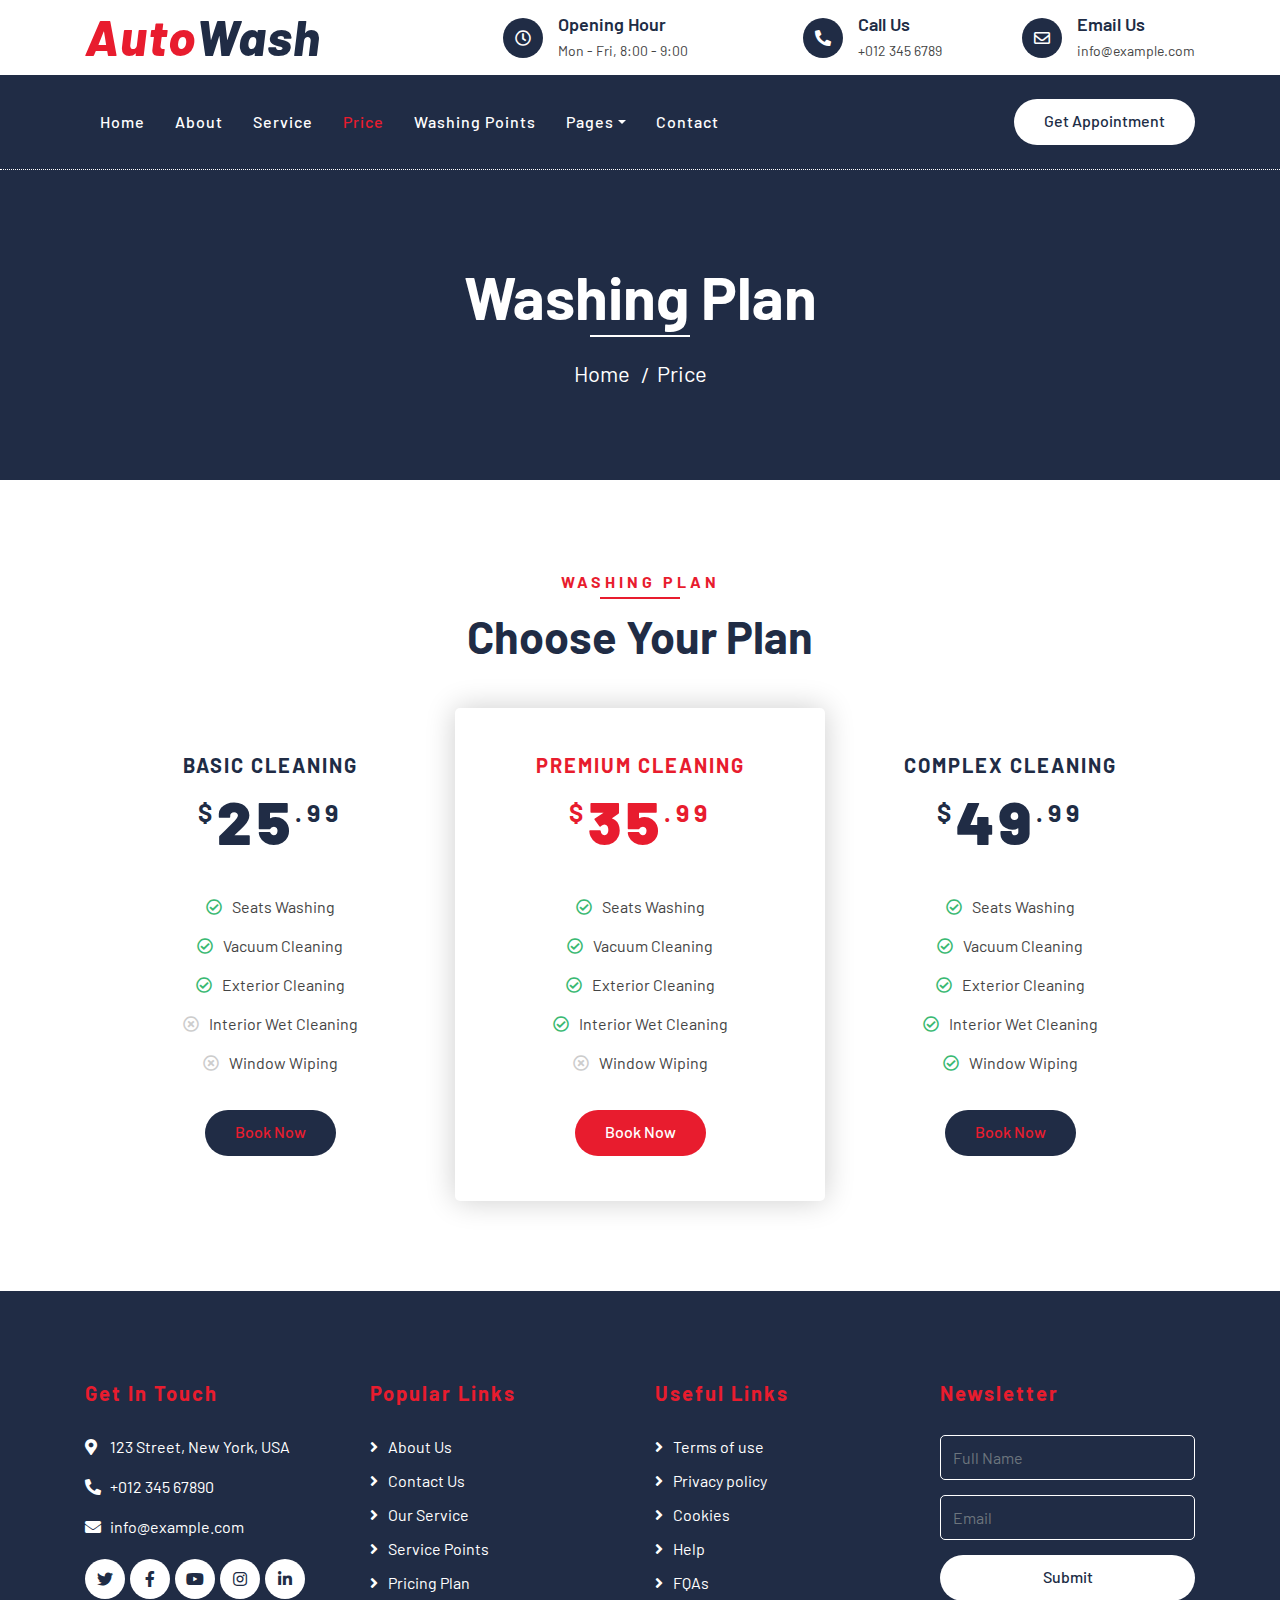
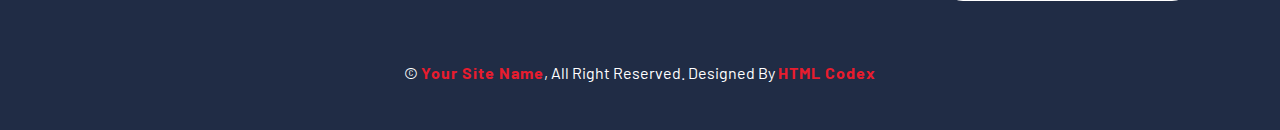
<file: templates/price.html>
<!DOCTYPE html>
<html lang="en">
    <head>
        <meta charset="utf-8">
        <title>AutoWash - Car Wash Website Template</title>
        <meta content="width=device-width, initial-scale=1.0" name="viewport">
        <meta content="Free Website Template" name="keywords">
        <meta content="Free Website Template" name="description">

        <!-- Favicon -->
        <link href="img/favicon.ico" rel="icon">

        <!-- Google Font -->
        <link href="https://fonts.googleapis.com/css2?family=Barlow:wght@400;500;600;700;800;900&display=swap" rel="stylesheet"> 
        
        <!-- CSS Libraries -->
        <link href="https://stackpath.bootstrapcdn.com/bootstrap/4.4.1/css/bootstrap.min.css" rel="stylesheet">
        <link href="https://cdnjs.cloudflare.com/ajax/libs/font-awesome/5.10.0/css/all.min.css" rel="stylesheet">
        <link href="../static/lib/flaticon/font/flaticon.css" rel="stylesheet">
        <link href="../static/lib/animate/animate.min.css" rel="stylesheet">
        <link href="../static/lib/owlcarousel/assets/owl.carousel.min.css" rel="stylesheet">

        <!-- Template Stylesheet -->
        <link href="../static/css/style.css" rel="stylesheet">
    </head>

    <body>
        <!-- Top Bar Start -->
        <div class="top-bar">
            <div class="container">
                <div class="row align-items-center">
                    <div class="col-lg-4 col-md-12">
                        <div class="logo">
                            <a href="index.html">
                                <h1>Auto<span>Wash</span></h1>
                                <!-- <img src="img/logo.jpg" alt="Logo"> -->
                            </a>
                        </div>
                    </div>
                    <div class="col-lg-8 col-md-7 d-none d-lg-block">
                        <div class="row">
                            <div class="col-4">
                                <div class="top-bar-item">
                                    <div class="top-bar-icon">
                                        <i class="far fa-clock"></i>
                                    </div>
                                    <div class="top-bar-text">
                                        <h3>Opening Hour</h3>
                                        <p>Mon - Fri, 8:00 - 9:00</p>
                                    </div>
                                </div>
                            </div>
                            <div class="col-4">
                                <div class="top-bar-item">
                                    <div class="top-bar-icon">
                                        <i class="fa fa-phone-alt"></i>
                                    </div>
                                    <div class="top-bar-text">
                                        <h3>Call Us</h3>
                                        <p>+012 345 6789</p>
                                    </div>
                                </div>
                            </div>
                            <div class="col-4">
                                <div class="top-bar-item">
                                    <div class="top-bar-icon">
                                        <i class="far fa-envelope"></i>
                                    </div>
                                    <div class="top-bar-text">
                                        <h3>Email Us</h3>
                                        <p>info@example.com</p>
                                    </div>
                                </div>
                            </div>
                        </div>
                    </div>
                </div>
            </div>
        </div>
        <!-- Top Bar End -->

        <!-- Nav Bar Start -->
        <div class="nav-bar">
            <div class="container">
                <nav class="navbar navbar-expand-lg bg-dark navbar-dark">
                    <a href="#" class="navbar-brand">MENU</a>
                    <button type="button" class="navbar-toggler" data-toggle="collapse" data-target="#navbarCollapse">
                        <span class="navbar-toggler-icon"></span>
                    </button>

                    <div class="collapse navbar-collapse justify-content-between" id="navbarCollapse">
                        <div class="navbar-nav mr-auto">
                            <a href="index.html" class="nav-item nav-link">Home</a>
                            <a href="about.html" class="nav-item nav-link">About</a>
                            <a href="service.html" class="nav-item nav-link">Service</a>
                            <a href="price.html" class="nav-item nav-link active">Price</a>
                            <a href="location.html" class="nav-item nav-link">Washing Points</a>
                            <div class="nav-item dropdown">
                                <a href="#" class="nav-link dropdown-toggle" data-toggle="dropdown">Pages</a>
                                <div class="dropdown-menu">
                                    <a href="blog.html" class="dropdown-item">Blog Grid</a>
                                    <a href="single.html" class="dropdown-item">Detail Page</a>
                                    <a href="team.html" class="dropdown-item">Team Member</a>
                                    <a href="booking.html" class="dropdown-item">Schedule Booking</a>
                                </div>
                            </div>
                            <a href="contact.html" class="nav-item nav-link">Contact</a>
                        </div>
                        <div class="ml-auto">
                            <a class="btn btn-custom" href="#">Get Appointment</a>
                        </div>
                    </div>
                </nav>
            </div>
        </div>
        <!-- Nav Bar End -->
        
        
        <!-- Page Header Start -->
        <div class="page-header">
            <div class="container">
                <div class="row">
                    <div class="col-12">
                        <h2>Washing Plan</h2>
                    </div>
                    <div class="col-12">
                        <a href="">Home</a>
                        <a href="">Price</a>
                    </div>
                </div>
            </div>
        </div>
        <!-- Page Header End -->
        
        
        <!-- Price Start -->
        <div class="price">
            <div class="container">
                <div class="section-header text-center">
                    <p>Washing Plan</p>
                    <h2>Choose Your Plan</h2>
                </div>
                <div class="row">
                    <div class="col-md-4">
                        <div class="price-item">
                            <div class="price-header">
                                <h3>Basic Cleaning</h3>
                                <h2><span>$</span><strong>25</strong><span>.99</span></h2>
                            </div>
                            <div class="price-body">
                                <ul>
                                    <li><i class="far fa-check-circle"></i>Seats Washing</li>
                                    <li><i class="far fa-check-circle"></i>Vacuum Cleaning</li>
                                    <li><i class="far fa-check-circle"></i>Exterior Cleaning</li>
                                    <li><i class="far fa-times-circle"></i>Interior Wet Cleaning</li>
                                    <li><i class="far fa-times-circle"></i>Window Wiping</li>
                                </ul>
                            </div>
                            <div class="price-footer">
                                <a class="btn btn-custom" href="">Book Now</a>
                            </div>
                        </div>
                    </div>
                    <div class="col-md-4">
                        <div class="price-item featured-item">
                            <div class="price-header">
                                <h3>Premium Cleaning</h3>
                                <h2><span>$</span><strong>35</strong><span>.99</span></h2>
                            </div>
                            <div class="price-body">
                                <ul>
                                    <li><i class="far fa-check-circle"></i>Seats Washing</li>
                                    <li><i class="far fa-check-circle"></i>Vacuum Cleaning</li>
                                    <li><i class="far fa-check-circle"></i>Exterior Cleaning</li>
                                    <li><i class="far fa-check-circle"></i>Interior Wet Cleaning</li>
                                    <li><i class="far fa-times-circle"></i>Window Wiping</li>
                                </ul>
                            </div>
                            <div class="price-footer">
                                <a class="btn btn-custom" href="">Book Now</a>
                            </div>
                        </div>
                    </div>
                    <div class="col-md-4">
                        <div class="price-item">
                            <div class="price-header">
                                <h3>Complex Cleaning</h3>
                                <h2><span>$</span><strong>49</strong><span>.99</span></h2>
                            </div>
                            <div class="price-body">
                                <ul>
                                    <li><i class="far fa-check-circle"></i>Seats Washing</li>
                                    <li><i class="far fa-check-circle"></i>Vacuum Cleaning</li>
                                    <li><i class="far fa-check-circle"></i>Exterior Cleaning</li>
                                    <li><i class="far fa-check-circle"></i>Interior Wet Cleaning</li>
                                    <li><i class="far fa-check-circle"></i>Window Wiping</li>
                                </ul>
                            </div>
                            <div class="price-footer">
                                <a class="btn btn-custom" href="">Book Now</a>
                            </div>
                        </div>
                    </div>
                </div>
            </div>
        </div>
        <!-- Price End -->
        
        
        <!-- Footer Start -->
        <div class="footer">
            <div class="container">
                <div class="row">
                    <div class="col-lg-3 col-md-6">
                        <div class="footer-contact">
                            <h2>Get In Touch</h2>
                            <p><i class="fa fa-map-marker-alt"></i>123 Street, New York, USA</p>
                            <p><i class="fa fa-phone-alt"></i>+012 345 67890</p>
                            <p><i class="fa fa-envelope"></i>info@example.com</p>
                            <div class="footer-social">
                                <a class="btn" href=""><i class="fab fa-twitter"></i></a>
                                <a class="btn" href=""><i class="fab fa-facebook-f"></i></a>
                                <a class="btn" href=""><i class="fab fa-youtube"></i></a>
                                <a class="btn" href=""><i class="fab fa-instagram"></i></a>
                                <a class="btn" href=""><i class="fab fa-linkedin-in"></i></a>
                            </div>
                        </div>
                    </div>
                    <div class="col-lg-3 col-md-6">
                        <div class="footer-link">
                            <h2>Popular Links</h2>
                            <a href="">About Us</a>
                            <a href="">Contact Us</a>
                            <a href="">Our Service</a>
                            <a href="">Service Points</a>
                            <a href="">Pricing Plan</a>
                        </div>
                    </div>
                    <div class="col-lg-3 col-md-6">
                        <div class="footer-link">
                            <h2>Useful Links</h2>
                            <a href="">Terms of use</a>
                            <a href="">Privacy policy</a>
                            <a href="">Cookies</a>
                            <a href="">Help</a>
                            <a href="">FQAs</a>
                        </div>
                    </div>
                    <div class="col-lg-3 col-md-6">
                        <div class="footer-newsletter">
                            <h2>Newsletter</h2>
                            <form>
                                <input class="form-control" placeholder="Full Name">
                                <input class="form-control" placeholder="Email">
                                <button class="btn btn-custom">Submit</button>
                            </form>
                        </div>
                    </div>
                </div>
            </div>
            <div class="container copyright">
                <p>&copy; <a href="#">Your Site Name</a>, All Right Reserved. Designed By <a href="https://htmlcodex.com">HTML Codex</a></p>
            </div>
        </div>
        <!-- Footer End -->
        
        <!-- Back to top button -->
        <a href="#" class="back-to-top"><i class="fa fa-chevron-up"></i></a>
        
        <!-- Pre Loader -->
        <div id="loader" class="show">
            <div class="loader"></div>
        </div>

        <!-- JavaScript Libraries -->
        <script src="https://code.jquery.com/jquery-3.4.1.min.js"></script>
        <script src="https://stackpath.bootstrapcdn.com/bootstrap/4.4.1/js/bootstrap.bundle.min.js"></script>
        <script src="../static/lib/easing/easing.min.js"></script>
        <script src="../static/lib/owlcarousel/owl.carousel.min.js"></script>
        <script src="../static/lib/waypoints/waypoints.min.js"></script>
        <script src="../static/lib/counterup/counterup.min.js"></script>
        
        <!-- Contact Javascript File -->
        <script src="../static/mail/jqBootstrapValidation.min.js"></script>
        <script src="../static/mail/contact.js"></script>

        <!-- Template Javascript -->
        <script src="../static/js/main.js"></script>
    </body>
</html>
</file>
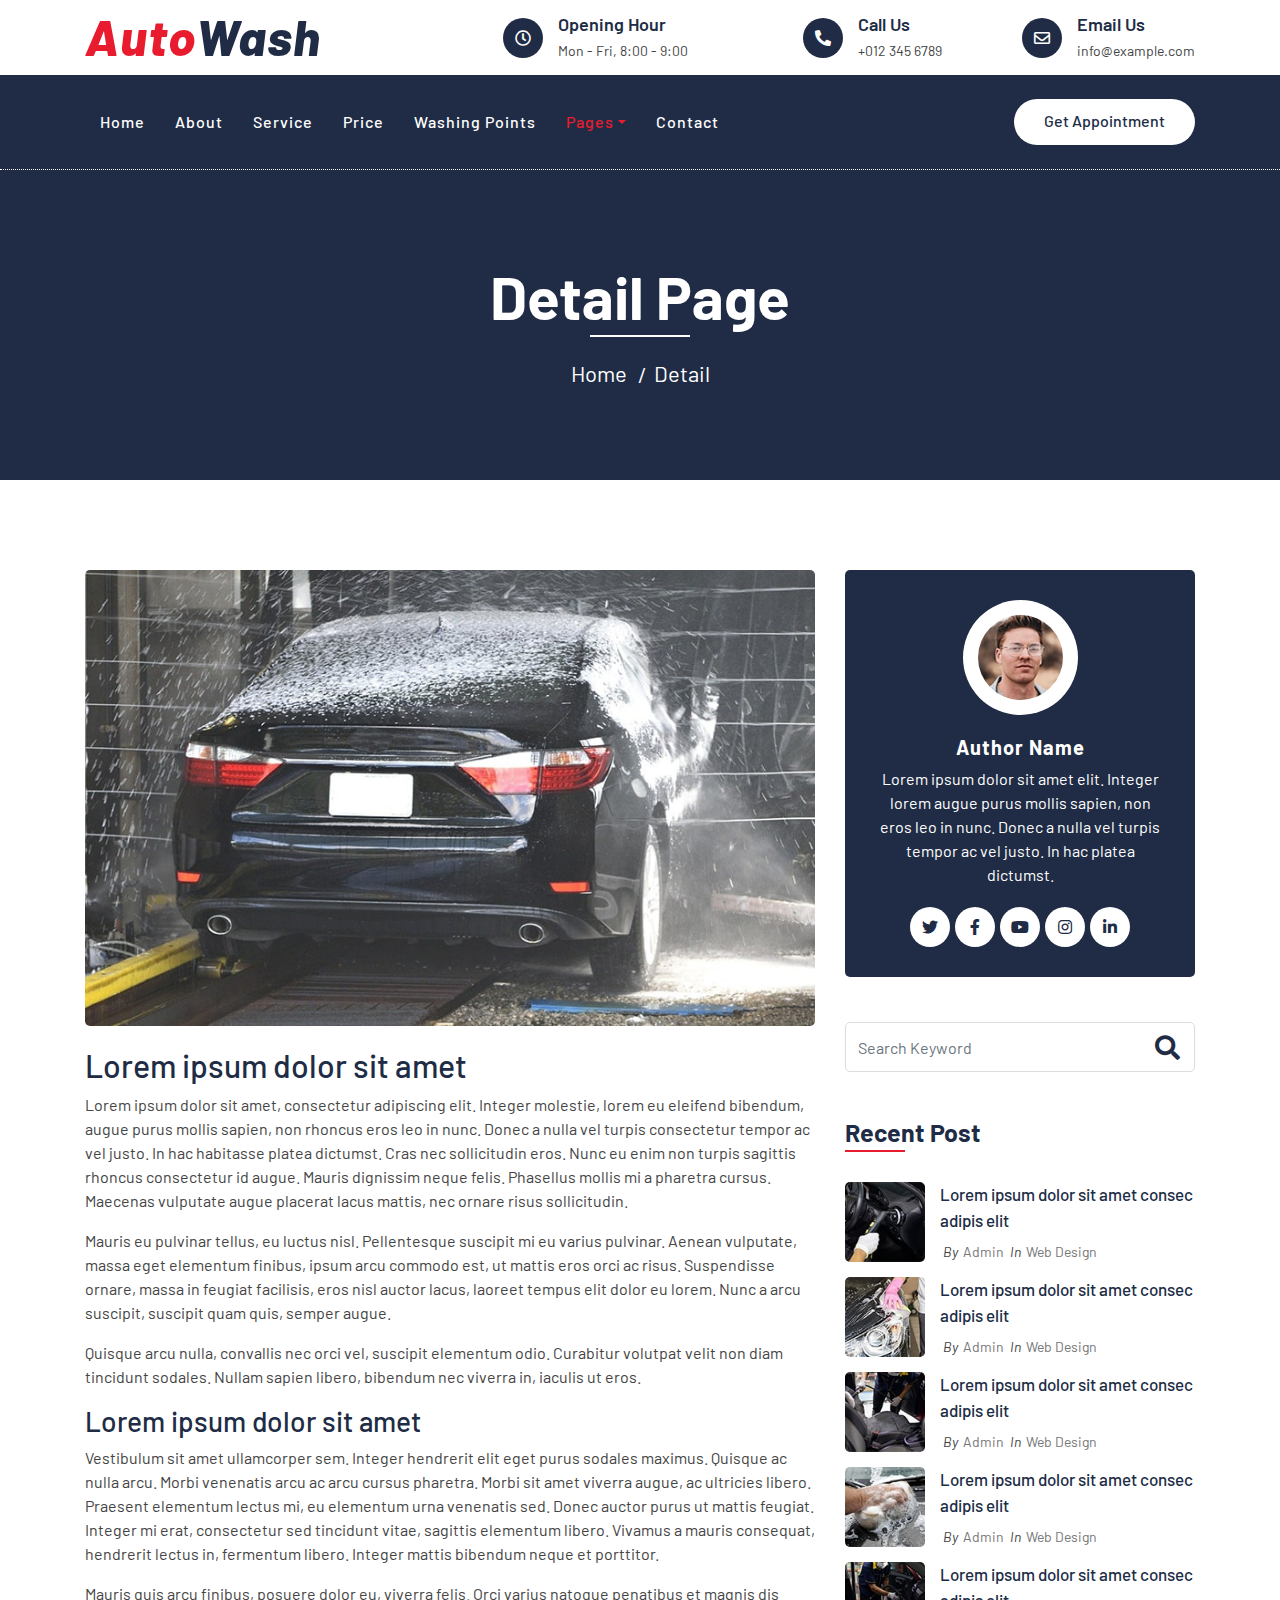
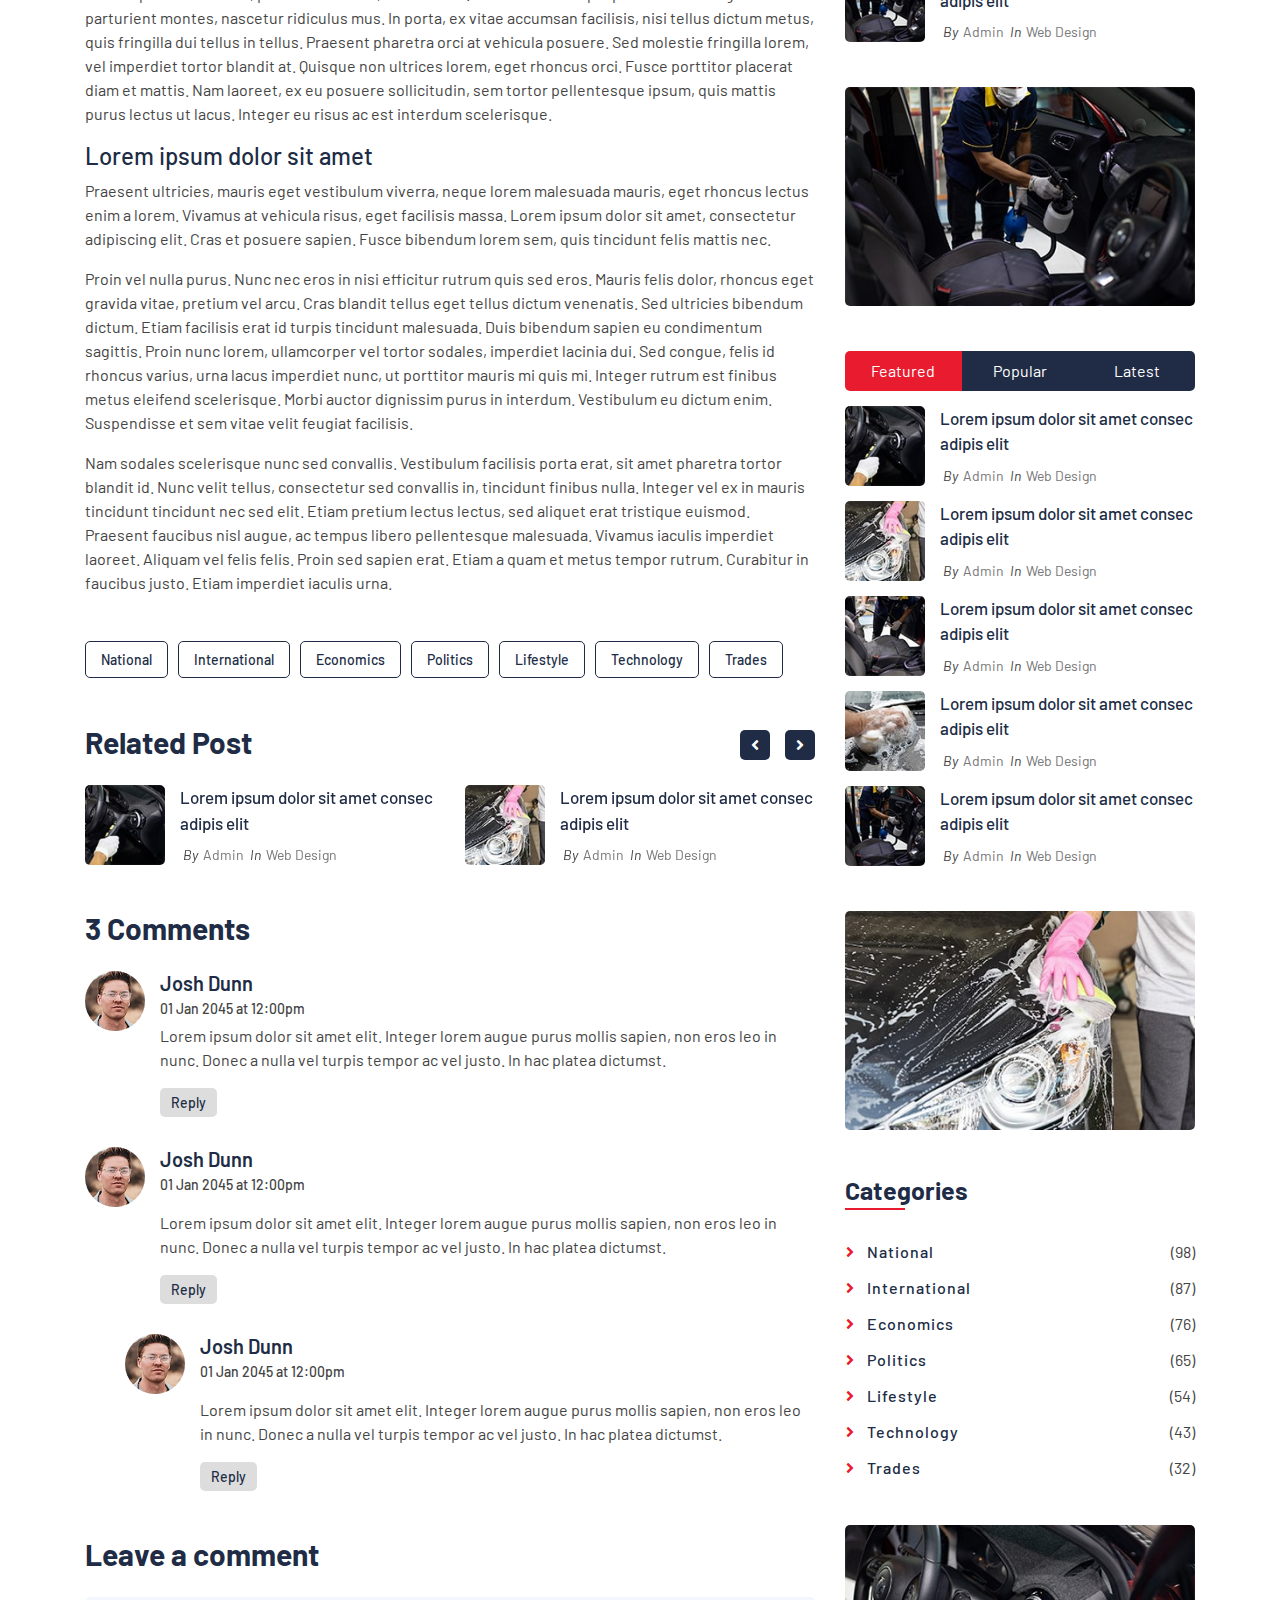
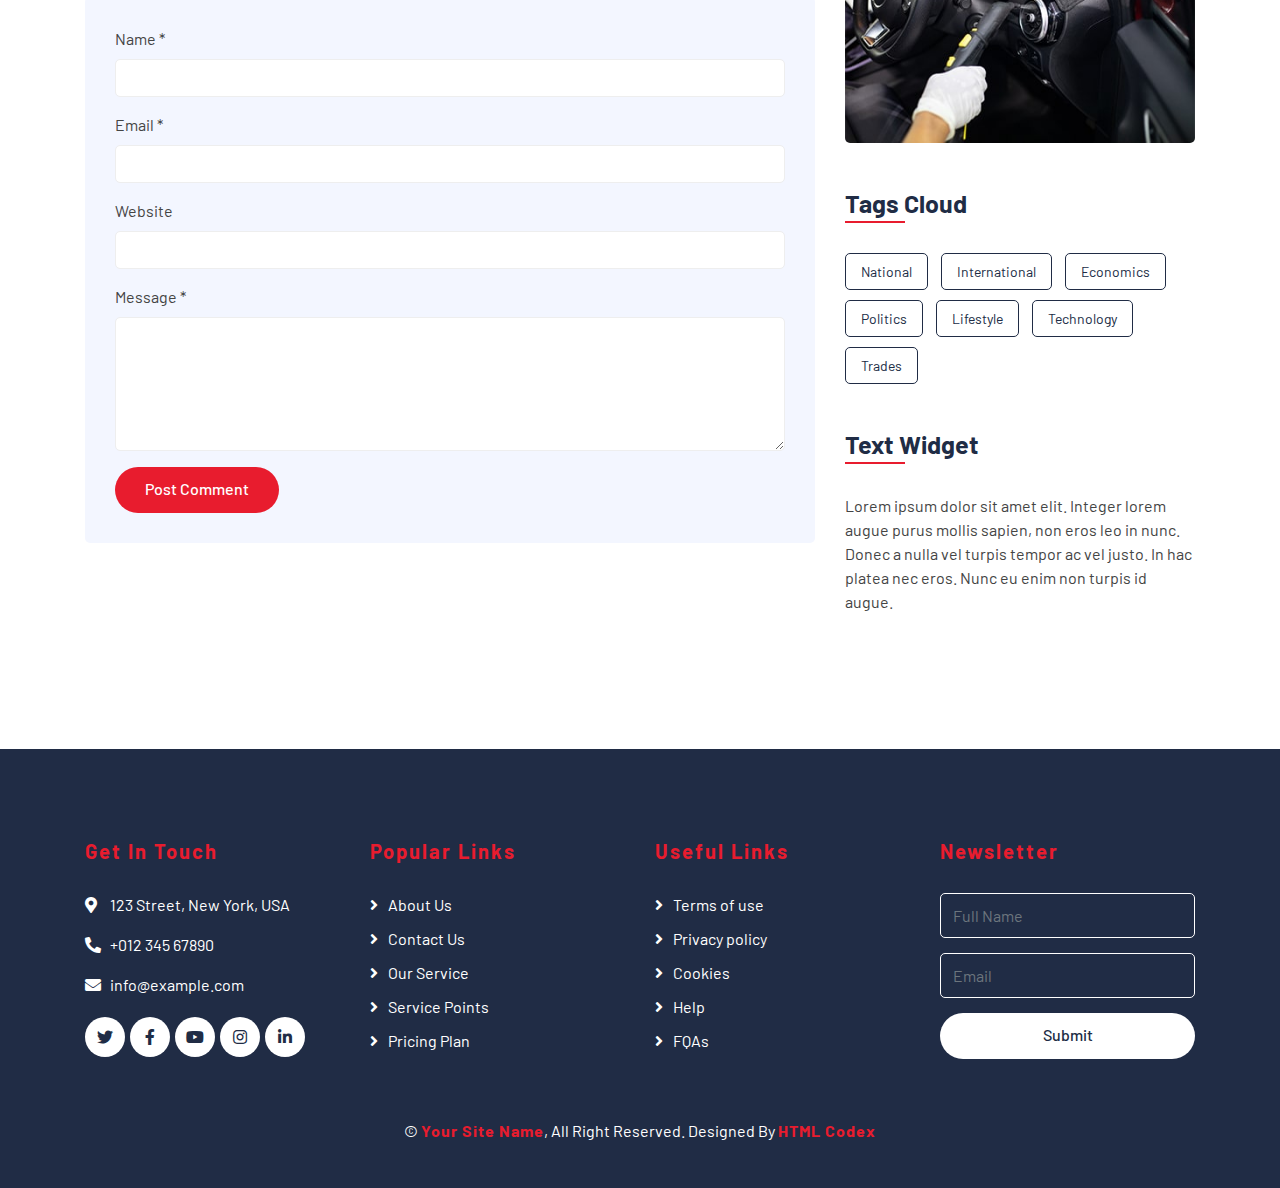
<file: templates/single.html>
<!DOCTYPE html>
<html lang="en">
    <head>
        <meta charset="utf-8">
        <title>AutoWash - Car Wash Website Template</title>
        <meta content="width=device-width, initial-scale=1.0" name="viewport">
        <meta content="Free Website Template" name="keywords">
        <meta content="Free Website Template" name="description">

        <!-- Favicon -->
        <link href="img/favicon.ico" rel="icon">

        <!-- Google Font -->
        <link href="https://fonts.googleapis.com/css2?family=Barlow:wght@400;500;600;700;800;900&display=swap" rel="stylesheet"> 
        
        <!-- CSS Libraries -->
        <link href="https://stackpath.bootstrapcdn.com/bootstrap/4.4.1/css/bootstrap.min.css" rel="stylesheet">
        <link href="https://cdnjs.cloudflare.com/ajax/libs/font-awesome/5.10.0/css/all.min.css" rel="stylesheet">
        <link href="../static/lib/flaticon/font/flaticon.css" rel="stylesheet">
        <link href="../static/lib/animate/animate.min.css" rel="stylesheet">
        <link href="../static/lib/owlcarousel/assets/owl.carousel.min.css" rel="stylesheet">

        <!-- Template Stylesheet -->
        <link href="../static/css/style.css" rel="stylesheet">
    </head>

    <body>
        <!-- Top Bar Start -->
        <div class="top-bar">
            <div class="container">
                <div class="row align-items-center">
                    <div class="col-lg-4 col-md-12">
                        <div class="logo">
                            <a href="index.html">
                                <h1>Auto<span>Wash</span></h1>
                                <!-- <img src="img/logo.jpg" alt="Logo"> -->
                            </a>
                        </div>
                    </div>
                    <div class="col-lg-8 col-md-7 d-none d-lg-block">
                        <div class="row">
                            <div class="col-4">
                                <div class="top-bar-item">
                                    <div class="top-bar-icon">
                                        <i class="far fa-clock"></i>
                                    </div>
                                    <div class="top-bar-text">
                                        <h3>Opening Hour</h3>
                                        <p>Mon - Fri, 8:00 - 9:00</p>
                                    </div>
                                </div>
                            </div>
                            <div class="col-4">
                                <div class="top-bar-item">
                                    <div class="top-bar-icon">
                                        <i class="fa fa-phone-alt"></i>
                                    </div>
                                    <div class="top-bar-text">
                                        <h3>Call Us</h3>
                                        <p>+012 345 6789</p>
                                    </div>
                                </div>
                            </div>
                            <div class="col-4">
                                <div class="top-bar-item">
                                    <div class="top-bar-icon">
                                        <i class="far fa-envelope"></i>
                                    </div>
                                    <div class="top-bar-text">
                                        <h3>Email Us</h3>
                                        <p>info@example.com</p>
                                    </div>
                                </div>
                            </div>
                        </div>
                    </div>
                </div>
            </div>
        </div>
        <!-- Top Bar End -->

        <!-- Nav Bar Start -->
        <div class="nav-bar">
            <div class="container">
                <nav class="navbar navbar-expand-lg bg-dark navbar-dark">
                    <a href="#" class="navbar-brand">MENU</a>
                    <button type="button" class="navbar-toggler" data-toggle="collapse" data-target="#navbarCollapse">
                        <span class="navbar-toggler-icon"></span>
                    </button>

                    <div class="collapse navbar-collapse justify-content-between" id="navbarCollapse">
                        <div class="navbar-nav mr-auto">
                            <a href="index.html" class="nav-item nav-link">Home</a>
                            <a href="about.html" class="nav-item nav-link">About</a>
                            <a href="service.html" class="nav-item nav-link">Service</a>
                            <a href="price.html" class="nav-item nav-link">Price</a>
                            <a href="location.html" class="nav-item nav-link">Washing Points</a>
                            <div class="nav-item dropdown">
                                <a href="#" class="nav-link dropdown-toggle active" data-toggle="dropdown">Pages</a>
                                <div class="dropdown-menu">
                                    <a href="blog.html" class="dropdown-item">Blog Grid</a>
                                    <a href="single.html" class="dropdown-item">Detail Page</a>
                                    <a href="team.html" class="dropdown-item">Team Member</a>
                                    <a href="booking.html" class="dropdown-item">Schedule Booking</a>
                                </div>
                            </div>
                            <a href="contact.html" class="nav-item nav-link">Contact</a>
                        </div>
                        <div class="ml-auto">
                            <a class="btn btn-custom" href="#">Get Appointment</a>
                        </div>
                    </div>
                </nav>
            </div>
        </div>
        <!-- Nav Bar End -->
        
        
        <!-- Page Header Start -->
        <div class="page-header">
            <div class="container">
                <div class="row">
                    <div class="col-12">
                        <h2>Detail Page</h2>
                    </div>
                    <div class="col-12">
                        <a href="">Home</a>
                        <a href="">Detail</a>
                    </div>
                </div>
            </div>
        </div>
        <!-- Page Header End -->


        <!-- Single Post Start-->
        <div class="single">
            <div class="container">
                <div class="row">
                    <div class="col-lg-8">
                        <div class="single-content">
                            <img src="../static/img/single.jpg" />
                            <h2>Lorem ipsum dolor sit amet</h2>
                            <p>
                                Lorem ipsum dolor sit amet, consectetur adipiscing elit. Integer molestie, lorem eu eleifend bibendum, augue purus mollis sapien, non rhoncus eros leo in nunc. Donec a nulla vel turpis consectetur tempor ac vel justo. In hac habitasse platea dictumst. Cras nec sollicitudin eros. Nunc eu enim non turpis sagittis rhoncus consectetur id augue. Mauris dignissim neque felis. Phasellus mollis mi a pharetra cursus. Maecenas vulputate augue placerat lacus mattis, nec ornare risus sollicitudin.
                            </p>
                            <p>
                                Mauris eu pulvinar tellus, eu luctus nisl. Pellentesque suscipit mi eu varius pulvinar. Aenean vulputate, massa eget elementum finibus, ipsum arcu commodo est, ut mattis eros orci ac risus. Suspendisse ornare, massa in feugiat facilisis, eros nisl auctor lacus, laoreet tempus elit dolor eu lorem. Nunc a arcu suscipit, suscipit quam quis, semper augue.
                            </p>
                            <p>
                                Quisque arcu nulla, convallis nec orci vel, suscipit elementum odio. Curabitur volutpat velit non diam tincidunt sodales. Nullam sapien libero, bibendum nec viverra in, iaculis ut eros.
                            </p>
                            <h3>Lorem ipsum dolor sit amet</h3>
                            <p>
                                Vestibulum sit amet ullamcorper sem. Integer hendrerit elit eget purus sodales maximus. Quisque ac nulla arcu. Morbi venenatis arcu ac arcu cursus pharetra. Morbi sit amet viverra augue, ac ultricies libero. Praesent elementum lectus mi, eu elementum urna venenatis sed. Donec auctor purus ut mattis feugiat. Integer mi erat, consectetur sed tincidunt vitae, sagittis elementum libero. Vivamus a mauris consequat, hendrerit lectus in, fermentum libero. Integer mattis bibendum neque et porttitor.
                            </p>
                            <p>
                                Mauris quis arcu finibus, posuere dolor eu, viverra felis. Orci varius natoque penatibus et magnis dis parturient montes, nascetur ridiculus mus. In porta, ex vitae accumsan facilisis, nisi tellus dictum metus, quis fringilla dui tellus in tellus. Praesent pharetra orci at vehicula posuere. Sed molestie fringilla lorem, vel imperdiet tortor blandit at. Quisque non ultrices lorem, eget rhoncus orci. Fusce porttitor placerat diam et mattis. Nam laoreet, ex eu posuere sollicitudin, sem tortor pellentesque ipsum, quis mattis purus lectus ut lacus. Integer eu risus ac est interdum scelerisque.
                            </p>
                            <h4>Lorem ipsum dolor sit amet</h4>
                            <p>
                                Praesent ultricies, mauris eget vestibulum viverra, neque lorem malesuada mauris, eget rhoncus lectus enim a lorem. Vivamus at vehicula risus, eget facilisis massa. Lorem ipsum dolor sit amet, consectetur adipiscing elit. Cras et posuere sapien. Fusce bibendum lorem sem, quis tincidunt felis mattis nec.
                            </p>
                            <p>
                                Proin vel nulla purus. Nunc nec eros in nisi efficitur rutrum quis sed eros. Mauris felis dolor, rhoncus eget gravida vitae, pretium vel arcu. Cras blandit tellus eget tellus dictum venenatis. Sed ultricies bibendum dictum. Etiam facilisis erat id turpis tincidunt malesuada. Duis bibendum sapien eu condimentum sagittis. Proin nunc lorem, ullamcorper vel tortor sodales, imperdiet lacinia dui. Sed congue, felis id rhoncus varius, urna lacus imperdiet nunc, ut porttitor mauris mi quis mi. Integer rutrum est finibus metus eleifend scelerisque. Morbi auctor dignissim purus in interdum. Vestibulum eu dictum enim. Suspendisse et sem vitae velit feugiat facilisis.
                            </p>
                            <p>
                                Nam sodales scelerisque nunc sed convallis. Vestibulum facilisis porta erat, sit amet pharetra tortor blandit id. Nunc velit tellus, consectetur sed convallis in, tincidunt finibus nulla. Integer vel ex in mauris tincidunt tincidunt nec sed elit. Etiam pretium lectus lectus, sed aliquet erat tristique euismod. Praesent faucibus nisl augue, ac tempus libero pellentesque malesuada. Vivamus iaculis imperdiet laoreet. Aliquam vel felis felis. Proin sed sapien erat. Etiam a quam et metus tempor rutrum. Curabitur in faucibus justo. Etiam imperdiet iaculis urna.
                            </p>
                        </div>
                        <div class="single-tags">
                            <a href="">National</a>
                            <a href="">International</a>
                            <a href="">Economics</a>
                            <a href="">Politics</a>
                            <a href="">Lifestyle</a>
                            <a href="">Technology</a>
                            <a href="">Trades</a>
                        </div>
                        <div class="single-related">
                            <h2>Related Post</h2>
                            <div class="owl-carousel related-slider">
                                <div class="post-item">
                                    <div class="post-img">
                                        <img src="../static/img/post-1.jpg" />
                                    </div>
                                    <div class="post-text">
                                        <a href="">Lorem ipsum dolor sit amet consec adipis elit</a>
                                        <div class="post-meta">
                                            <p>By<a href="">Admin</a></p>
                                            <p>In<a href="">Web Design</a></p>
                                        </div>
                                    </div>
                                </div>
                                <div class="post-item">
                                    <div class="post-img">
                                        <img src="../static/img/post-2.jpg" />
                                    </div>
                                    <div class="post-text">
                                        <a href="">Lorem ipsum dolor sit amet consec adipis elit</a>
                                        <div class="post-meta">
                                            <p>By<a href="">Admin</a></p>
                                            <p>In<a href="">Web Design</a></p>
                                        </div>
                                    </div>
                                </div>
                                <div class="post-item">
                                    <div class="post-img">
                                        <img src="../static/img/post-3.jpg" />
                                    </div>
                                    <div class="post-text">
                                        <a href="">Lorem ipsum dolor sit amet consec adipis elit</a>
                                        <div class="post-meta">
                                            <p>By<a href="">Admin</a></p>
                                            <p>In<a href="">Web Design</a></p>
                                        </div>
                                    </div>
                                </div>
                                <div class="post-item">
                                    <div class="post-img">
                                        <img src="../static/img/post-4.jpg" />
                                    </div>
                                    <div class="post-text">
                                        <a href="">Lorem ipsum dolor sit amet consec adipis elit</a>
                                        <div class="post-meta">
                                            <p>By<a href="">Admin</a></p>
                                            <p>In<a href="">Web Design</a></p>
                                        </div>
                                    </div>
                                </div>
                            </div>
                        </div>

                        <div class="single-comment">
                            <h2>3 Comments</h2>
                            <ul class="comment-list">
                                <li class="comment-item">
                                    <div class="comment-body">
                                        <div class="comment-img">
                                            <img src="../static/img/user.jpg" />
                                        </div>
                                        <div class="comment-text">
                                            <h3><a href="">Josh Dunn</a></h3>
                                            <span>01 Jan 2045 at 12:00pm</span>
                                            <p>
                                                Lorem ipsum dolor sit amet elit. Integer lorem augue purus mollis sapien, non eros leo in nunc. Donec a nulla vel turpis tempor ac vel justo. In hac platea dictumst. 
                                            </p>
                                            <a class="btn" href="">Reply</a>
                                        </div>
                                    </div>
                                </li>
                                <li class="comment-item">
                                    <div class="comment-body">
                                        <div class="comment-img">
                                            <img src="../static/img/user.jpg" />
                                        </div>
                                        <div class="comment-text">
                                            <h3><a href="">Josh Dunn</a></h3>
                                            <p><span>01 Jan 2045 at 12:00pm</span></p>
                                            <p>
                                                Lorem ipsum dolor sit amet elit. Integer lorem augue purus mollis sapien, non eros leo in nunc. Donec a nulla vel turpis tempor ac vel justo. In hac platea dictumst. 
                                            </p>
                                            <a class="btn" href="">Reply</a>
                                        </div>
                                    </div>
                                    <ul class="comment-child">
                                        <li class="comment-item">
                                            <div class="comment-body">
                                                <div class="comment-img">
                                                    <img src="../static/img/user.jpg" />
                                                </div>
                                                <div class="comment-text">
                                                    <h3><a href="">Josh Dunn</a></h3>
                                                    <p><span>01 Jan 2045 at 12:00pm</span></p>
                                                    <p>
                                                        Lorem ipsum dolor sit amet elit. Integer lorem augue purus mollis sapien, non eros leo in nunc. Donec a nulla vel turpis tempor ac vel justo. In hac platea dictumst. 
                                                    </p>
                                                    <a class="btn" href="">Reply</a>
                                                </div>
                                            </div>
                                        </li>
                                    </ul>
                                </li>
                            </ul>
                        </div>
                        <div class="comment-form">
                            <h2>Leave a comment</h2>
                            <form>
                                <div class="form-group">
                                    <label for="name">Name *</label>
                                    <input type="text" class="form-control" id="name">
                                </div>
                                <div class="form-group">
                                    <label for="email">Email *</label>
                                    <input type="email" class="form-control" id="email">
                                </div>
                                <div class="form-group">
                                    <label for="website">Website</label>
                                    <input type="url" class="form-control" id="website">
                                </div>

                                <div class="form-group">
                                    <label for="message">Message *</label>
                                    <textarea id="message" cols="30" rows="5" class="form-control"></textarea>
                                </div>
                                <div class="form-group">
                                    <input type="submit" value="Post Comment" class="btn btn-custom">
                                </div>
                            </form>
                        </div>
                    </div>

                    <div class="col-lg-4">
                        <div class="sidebar">
                            <div class="sidebar-widget">
                                <div class="single-bio">
                                    <div class="single-bio-img">
                                        <img src="../static/img/user.jpg" />
                                    </div>
                                    <div class="single-bio-text">
                                        <h3>Author Name</h3>
                                        <p>
                                            Lorem ipsum dolor sit amet elit. Integer lorem augue purus mollis sapien, non eros leo in nunc. Donec a nulla vel turpis tempor ac vel justo. In hac platea dictumst.
                                        </p>
                                    </div>
                                    <div class="single-bio-social">
                                        <a class="btn" href=""><i class="fab fa-twitter"></i></a>
                                        <a class="btn" href=""><i class="fab fa-facebook-f"></i></a>
                                        <a class="btn" href=""><i class="fab fa-youtube"></i></a>
                                        <a class="btn" href=""><i class="fab fa-instagram"></i></a>
                                        <a class="btn" href=""><i class="fab fa-linkedin-in"></i></a>
                                    </div>
                                </div>
                            </div>
                            
                            <div class="sidebar-widget">
                                <div class="search-widget">
                                    <form>
                                        <input class="form-control" type="text" placeholder="Search Keyword">
                                        <button class="btn"><i class="fa fa-search"></i></button>
                                    </form>
                                </div>
                            </div>

                            <div class="sidebar-widget">
                                <h2 class="widget-title">Recent Post</h2>
                                <div class="recent-post">
                                    <div class="post-item">
                                        <div class="post-img">
                                            <img src="../static/img/post-1.jpg" />
                                        </div>
                                        <div class="post-text">
                                            <a href="">Lorem ipsum dolor sit amet consec adipis elit</a>
                                            <div class="post-meta">
                                                <p>By<a href="">Admin</a></p>
                                                <p>In<a href="">Web Design</a></p>
                                            </div>
                                        </div>
                                    </div>
                                    <div class="post-item">
                                        <div class="post-img">
                                            <img src="../static/img/post-2.jpg" />
                                        </div>
                                        <div class="post-text">
                                            <a href="">Lorem ipsum dolor sit amet consec adipis elit</a>
                                            <div class="post-meta">
                                                <p>By<a href="">Admin</a></p>
                                                <p>In<a href="">Web Design</a></p>
                                            </div>
                                        </div>
                                    </div>
                                    <div class="post-item">
                                        <div class="post-img">
                                            <img src="../static/img/post-3.jpg" />
                                        </div>
                                        <div class="post-text">
                                            <a href="">Lorem ipsum dolor sit amet consec adipis elit</a>
                                            <div class="post-meta">
                                                <p>By<a href="">Admin</a></p>
                                                <p>In<a href="">Web Design</a></p>
                                            </div>
                                        </div>
                                    </div>
                                    <div class="post-item">
                                        <div class="post-img">
                                            <img src="../static/img/post-4.jpg" />
                                        </div>
                                        <div class="post-text">
                                            <a href="">Lorem ipsum dolor sit amet consec adipis elit</a>
                                            <div class="post-meta">
                                                <p>By<a href="">Admin</a></p>
                                                <p>In<a href="">Web Design</a></p>
                                            </div>
                                        </div>
                                    </div>
                                    <div class="post-item">
                                        <div class="post-img">
                                            <img src="../static/img/post-5.jpg" />
                                        </div>
                                        <div class="post-text">
                                            <a href="">Lorem ipsum dolor sit amet consec adipis elit</a>
                                            <div class="post-meta">
                                                <p>By<a href="">Admin</a></p>
                                                <p>In<a href="">Web Design</a></p>
                                            </div>
                                        </div>
                                    </div>
                                </div>
                            </div>

                            <div class="sidebar-widget">
                                <div class="image-widget">
                                    <a href="#"><img src="../static/img/blog-1.jpg" alt="Image"></a>
                                </div>
                            </div>

                            <div class="sidebar-widget">
                                <div class="tab-post">
                                    <ul class="nav nav-pills nav-justified">
                                        <li class="nav-item">
                                            <a class="nav-link active" data-toggle="pill" href="#featured">Featured</a>
                                        </li>
                                        <li class="nav-item">
                                            <a class="nav-link" data-toggle="pill" href="#popular">Popular</a>
                                        </li>
                                        <li class="nav-item">
                                            <a class="nav-link" data-toggle="pill" href="#latest">Latest</a>
                                        </li>
                                    </ul>

                                    <div class="tab-content">
                                        <div id="featured" class="container tab-pane active">
                                            <div class="post-item">
                                                <div class="post-img">
                                                    <img src="../static/img/post-1.jpg" />
                                                </div>
                                                <div class="post-text">
                                                    <a href="">Lorem ipsum dolor sit amet consec adipis elit</a>
                                                    <div class="post-meta">
                                                        <p>By<a href="">Admin</a></p>
                                                        <p>In<a href="">Web Design</a></p>
                                                    </div>
                                                </div>
                                            </div>
                                            <div class="post-item">
                                                <div class="post-img">
                                                    <img src="../static/img/post-2.jpg" />
                                                </div>
                                                <div class="post-text">
                                                    <a href="">Lorem ipsum dolor sit amet consec adipis elit</a>
                                                    <div class="post-meta">
                                                        <p>By<a href="">Admin</a></p>
                                                        <p>In<a href="">Web Design</a></p>
                                                    </div>
                                                </div>
                                            </div>
                                            <div class="post-item">
                                                <div class="post-img">
                                                    <img src="../static/img/post-3.jpg" />
                                                </div>
                                                <div class="post-text">
                                                    <a href="">Lorem ipsum dolor sit amet consec adipis elit</a>
                                                    <div class="post-meta">
                                                        <p>By<a href="">Admin</a></p>
                                                        <p>In<a href="">Web Design</a></p>
                                                    </div>
                                                </div>
                                            </div>
                                            <div class="post-item">
                                                <div class="post-img">
                                                    <img src="../static/img/post-4.jpg" />
                                                </div>
                                                <div class="post-text">
                                                    <a href="">Lorem ipsum dolor sit amet consec adipis elit</a>
                                                    <div class="post-meta">
                                                        <p>By<a href="">Admin</a></p>
                                                        <p>In<a href="">Web Design</a></p>
                                                    </div>
                                                </div>
                                            </div>
                                            <div class="post-item">
                                                <div class="post-img">
                                                    <img src="../static/img/post-5.jpg" />
                                                </div>
                                                <div class="post-text">
                                                    <a href="">Lorem ipsum dolor sit amet consec adipis elit</a>
                                                    <div class="post-meta">
                                                        <p>By<a href="">Admin</a></p>
                                                        <p>In<a href="">Web Design</a></p>
                                                    </div>
                                                </div>
                                            </div>
                                        </div>
                                        <div id="popular" class="container tab-pane fade">
                                            <div class="post-item">
                                                <div class="post-img">
                                                    <img src="../static/img/post-1.jpg" />
                                                </div>
                                                <div class="post-text">
                                                    <a href="">Lorem ipsum dolor sit amet consec adipis elit</a>
                                                    <div class="post-meta">
                                                        <p>By<a href="">Admin</a></p>
                                                        <p>In<a href="">Web Design</a></p>
                                                    </div>
                                                </div>
                                            </div>
                                            <div class="post-item">
                                                <div class="post-img">
                                                    <img src="../static/img/post-2.jpg" />
                                                </div>
                                                <div class="post-text">
                                                    <a href="">Lorem ipsum dolor sit amet consec adipis elit</a>
                                                    <div class="post-meta">
                                                        <p>By<a href="">Admin</a></p>
                                                        <p>In<a href="">Web Design</a></p>
                                                    </div>
                                                </div>
                                            </div>
                                            <div class="post-item">
                                                <div class="post-img">
                                                    <img src="../static/img/post-3.jpg" />
                                                </div>
                                                <div class="post-text">
                                                    <a href="">Lorem ipsum dolor sit amet consec adipis elit</a>
                                                    <div class="post-meta">
                                                        <p>By<a href="">Admin</a></p>
                                                        <p>In<a href="">Web Design</a></p>
                                                    </div>
                                                </div>
                                            </div>
                                            <div class="post-item">
                                                <div class="post-img">
                                                    <img src="../static/img/post-4.jpg" />
                                                </div>
                                                <div class="post-text">
                                                    <a href="">Lorem ipsum dolor sit amet consec adipis elit</a>
                                                    <div class="post-meta">
                                                        <p>By<a href="">Admin</a></p>
                                                        <p>In<a href="">Web Design</a></p>
                                                    </div>
                                                </div>
                                            </div>
                                            <div class="post-item">
                                                <div class="post-img">
                                                    <img src="../static/img/post-5.jpg" />
                                                </div>
                                                <div class="post-text">
                                                    <a href="">Lorem ipsum dolor sit amet consec adipis elit</a>
                                                    <div class="post-meta">
                                                        <p>By<a href="">Admin</a></p>
                                                        <p>In<a href="">Web Design</a></p>
                                                    </div>
                                                </div>
                                            </div>
                                        </div>
                                        <div id="latest" class="container tab-pane fade">
                                            <div class="post-item">
                                                <div class="post-img">
                                                    <img src="../static/img/post-1.jpg" />
                                                </div>
                                                <div class="post-text">
                                                    <a href="">Lorem ipsum dolor sit amet consec adipis elit</a>
                                                    <div class="post-meta">
                                                        <p>By<a href="">Admin</a></p>
                                                        <p>In<a href="">Web Design</a></p>
                                                    </div>
                                                </div>
                                            </div>
                                            <div class="post-item">
                                                <div class="post-img">
                                                    <img src="../static/img/post-2.jpg" />
                                                </div>
                                                <div class="post-text">
                                                    <a href="">Lorem ipsum dolor sit amet consec adipis elit</a>
                                                    <div class="post-meta">
                                                        <p>By<a href="">Admin</a></p>
                                                        <p>In<a href="">Web Design</a></p>
                                                    </div>
                                                </div>
                                            </div>
                                            <div class="post-item">
                                                <div class="post-img">
                                                    <img src="../static/img/post-3.jpg" />
                                                </div>
                                                <div class="post-text">
                                                    <a href="">Lorem ipsum dolor sit amet consec adipis elit</a>
                                                    <div class="post-meta">
                                                        <p>By<a href="">Admin</a></p>
                                                        <p>In<a href="">Web Design</a></p>
                                                    </div>
                                                </div>
                                            </div>
                                            <div class="post-item">
                                                <div class="post-img">
                                                    <img src="../static/img/post-4.jpg" />
                                                </div>
                                                <div class="post-text">
                                                    <a href="">Lorem ipsum dolor sit amet consec adipis elit</a>
                                                    <div class="post-meta">
                                                        <p>By<a href="">Admin</a></p>
                                                        <p>In<a href="">Web Design</a></p>
                                                    </div>
                                                </div>
                                            </div>
                                            <div class="post-item">
                                                <div class="post-img">
                                                    <img src="../static/img/post-5.jpg" />
                                                </div>
                                                <div class="post-text">
                                                    <a href="">Lorem ipsum dolor sit amet consec adipis elit</a>
                                                    <div class="post-meta">
                                                        <p>By<a href="">Admin</a></p>
                                                        <p>In<a href="">Web Design</a></p>
                                                    </div>
                                                </div>
                                            </div>
                                        </div>
                                    </div>
                                </div>
                            </div>

                            <div class="sidebar-widget">
                                <div class="image-widget">
                                    <a href="#"><img src="../static/img/blog-2.jpg" alt="Image"></a>
                                </div>
                            </div>

                            <div class="sidebar-widget">
                                <h2 class="widget-title">Categories</h2>
                                <div class="category-widget">
                                    <ul>
                                        <li><a href="">National</a><span>(98)</span></li>
                                        <li><a href="">International</a><span>(87)</span></li>
                                        <li><a href="">Economics</a><span>(76)</span></li>
                                        <li><a href="">Politics</a><span>(65)</span></li>
                                        <li><a href="">Lifestyle</a><span>(54)</span></li>
                                        <li><a href="">Technology</a><span>(43)</span></li>
                                        <li><a href="">Trades</a><span>(32)</span></li>
                                    </ul>
                                </div>
                            </div>

                            <div class="sidebar-widget">
                                <div class="image-widget">
                                    <a href="#"><img src="../static/img/blog-3.jpg" alt="Image"></a>
                                </div>
                            </div>

                            <div class="sidebar-widget">
                                <h2 class="widget-title">Tags Cloud</h2>
                                <div class="tag-widget">
                                    <a href="">National</a>
                                    <a href="">International</a>
                                    <a href="">Economics</a>
                                    <a href="">Politics</a>
                                    <a href="">Lifestyle</a>
                                    <a href="">Technology</a>
                                    <a href="">Trades</a>
                                </div>
                            </div>

                            <div class="sidebar-widget">
                                <h2 class="widget-title">Text Widget</h2>
                                <div class="text-widget">
                                    <p>
                                        Lorem ipsum dolor sit amet elit. Integer lorem augue purus mollis sapien, non eros leo in nunc. Donec a nulla vel turpis tempor ac vel justo. In hac platea nec eros. Nunc eu enim non turpis id augue.
                                    </p>
                                </div>
                            </div>
                        </div>
                    </div>
                </div>
            </div>
        </div>
        <!-- Single Post End-->   


        <!-- Footer Start -->
        <div class="footer">
            <div class="container">
                <div class="row">
                    <div class="col-lg-3 col-md-6">
                        <div class="footer-contact">
                            <h2>Get In Touch</h2>
                            <p><i class="fa fa-map-marker-alt"></i>123 Street, New York, USA</p>
                            <p><i class="fa fa-phone-alt"></i>+012 345 67890</p>
                            <p><i class="fa fa-envelope"></i>info@example.com</p>
                            <div class="footer-social">
                                <a class="btn" href=""><i class="fab fa-twitter"></i></a>
                                <a class="btn" href=""><i class="fab fa-facebook-f"></i></a>
                                <a class="btn" href=""><i class="fab fa-youtube"></i></a>
                                <a class="btn" href=""><i class="fab fa-instagram"></i></a>
                                <a class="btn" href=""><i class="fab fa-linkedin-in"></i></a>
                            </div>
                        </div>
                    </div>
                    <div class="col-lg-3 col-md-6">
                        <div class="footer-link">
                            <h2>Popular Links</h2>
                            <a href="">About Us</a>
                            <a href="">Contact Us</a>
                            <a href="">Our Service</a>
                            <a href="">Service Points</a>
                            <a href="">Pricing Plan</a>
                        </div>
                    </div>
                    <div class="col-lg-3 col-md-6">
                        <div class="footer-link">
                            <h2>Useful Links</h2>
                            <a href="">Terms of use</a>
                            <a href="">Privacy policy</a>
                            <a href="">Cookies</a>
                            <a href="">Help</a>
                            <a href="">FQAs</a>
                        </div>
                    </div>
                    <div class="col-lg-3 col-md-6">
                        <div class="footer-newsletter">
                            <h2>Newsletter</h2>
                            <form>
                                <input class="form-control" placeholder="Full Name">
                                <input class="form-control" placeholder="Email">
                                <button class="btn btn-custom">Submit</button>
                            </form>
                        </div>
                    </div>
                </div>
            </div>
            <div class="container copyright">
                <p>&copy; <a href="#">Your Site Name</a>, All Right Reserved. Designed By <a href="https://htmlcodex.com">HTML Codex</a></p>
            </div>
        </div>
        <!-- Footer End -->
        
        <!-- Back to top button -->
        <a href="#" class="back-to-top"><i class="fa fa-chevron-up"></i></a>
        
        <!-- Pre Loader -->
        <div id="loader" class="show">
            <div class="loader"></div>
        </div>

        <!-- JavaScript Libraries -->
        <script src="https://code.jquery.com/jquery-3.4.1.min.js"></script>
        <script src="https://stackpath.bootstrapcdn.com/bootstrap/4.4.1/js/bootstrap.bundle.min.js"></script>
        <script src="../static/lib/easing/easing.min.js"></script>
        <script src="../static/lib/owlcarousel/owl.carousel.min.js"></script>
        <script src="../static/lib/waypoints/waypoints.min.js"></script>
        <script src="../static/lib/counterup/counterup.min.js"></script>
        
        <!-- Contact Javascript File -->
        <script src="../static/mail/jqBootstrapValidation.min.js"></script>
        <script src="../static/mail/contact.js"></script>

        <!-- Template Javascript -->
        <script src="../static/js/main.js"></script>
    </body>
</html>
</file>
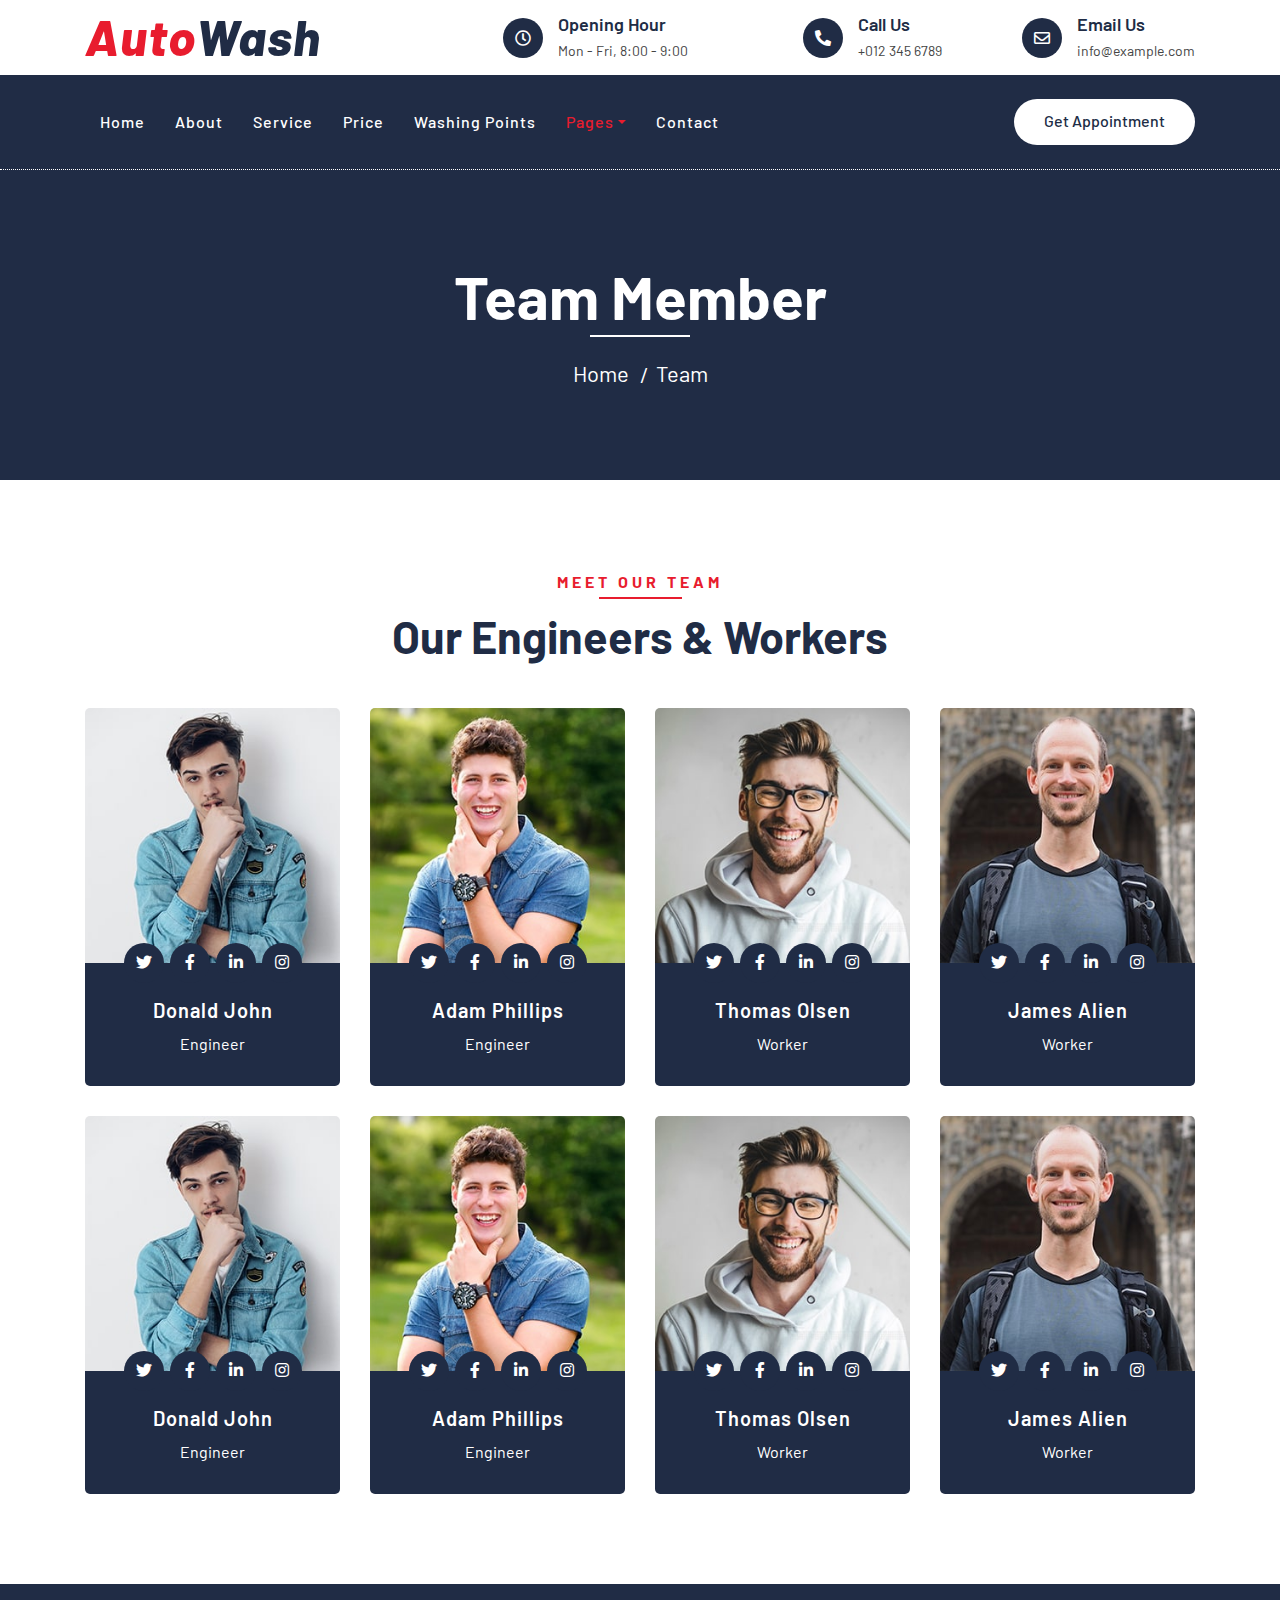
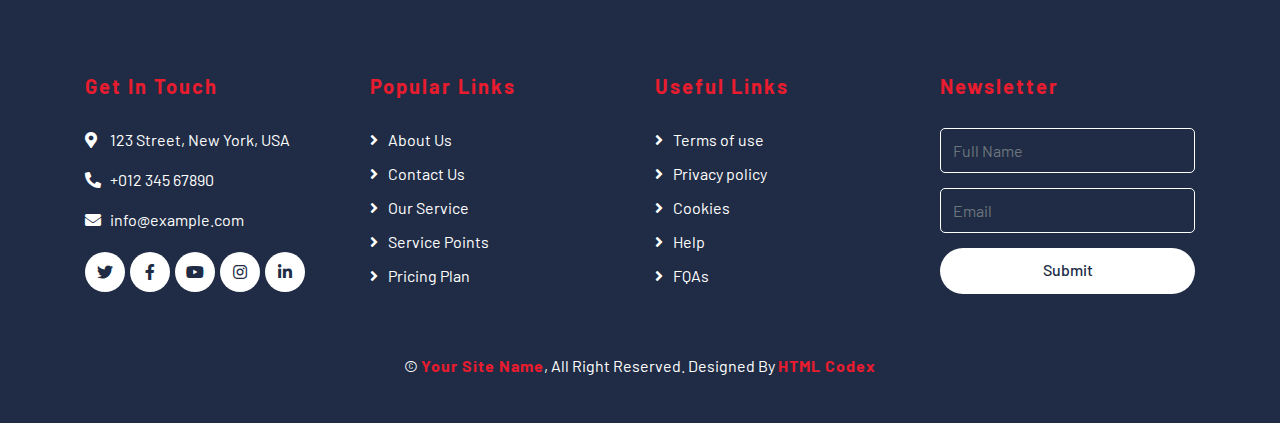
<file: templates/team.html>
<!DOCTYPE html>
<html lang="en">
    <head>
        <meta charset="utf-8">
        <title>AutoWash - Car Wash Website Template</title>
        <meta content="width=device-width, initial-scale=1.0" name="viewport">
        <meta content="Free Website Template" name="keywords">
        <meta content="Free Website Template" name="description">

        <!-- Favicon -->
        <link href="img/favicon.ico" rel="icon">

        <!-- Google Font -->
        <link href="https://fonts.googleapis.com/css2?family=Barlow:wght@400;500;600;700;800;900&display=swap" rel="stylesheet"> 
        
        <!-- CSS Libraries -->
        <link href="https://stackpath.bootstrapcdn.com/bootstrap/4.4.1/css/bootstrap.min.css" rel="stylesheet">
        <link href="https://cdnjs.cloudflare.com/ajax/libs/font-awesome/5.10.0/css/all.min.css" rel="stylesheet">
        <link href="../static/lib/flaticon/font/flaticon.css" rel="stylesheet">
        <link href="../static/lib/animate/animate.min.css" rel="stylesheet">
        <link href="../static/lib/owlcarousel/assets/owl.carousel.min.css" rel="stylesheet">

        <!-- Template Stylesheet -->
        <link href="../static/css/style.css" rel="stylesheet">
    </head>

    <body>
        <!-- Top Bar Start -->
        <div class="top-bar">
            <div class="container">
                <div class="row align-items-center">
                    <div class="col-lg-4 col-md-12">
                        <div class="logo">
                            <a href="index.html">
                                <h1>Auto<span>Wash</span></h1>
                                <!-- <img src="img/logo.jpg" alt="Logo"> -->
                            </a>
                        </div>
                    </div>
                    <div class="col-lg-8 col-md-7 d-none d-lg-block">
                        <div class="row">
                            <div class="col-4">
                                <div class="top-bar-item">
                                    <div class="top-bar-icon">
                                        <i class="far fa-clock"></i>
                                    </div>
                                    <div class="top-bar-text">
                                        <h3>Opening Hour</h3>
                                        <p>Mon - Fri, 8:00 - 9:00</p>
                                    </div>
                                </div>
                            </div>
                            <div class="col-4">
                                <div class="top-bar-item">
                                    <div class="top-bar-icon">
                                        <i class="fa fa-phone-alt"></i>
                                    </div>
                                    <div class="top-bar-text">
                                        <h3>Call Us</h3>
                                        <p>+012 345 6789</p>
                                    </div>
                                </div>
                            </div>
                            <div class="col-4">
                                <div class="top-bar-item">
                                    <div class="top-bar-icon">
                                        <i class="far fa-envelope"></i>
                                    </div>
                                    <div class="top-bar-text">
                                        <h3>Email Us</h3>
                                        <p>info@example.com</p>
                                    </div>
                                </div>
                            </div>
                        </div>
                    </div>
                </div>
            </div>
        </div>
        <!-- Top Bar End -->

        <!-- Nav Bar Start -->
        <div class="nav-bar">
            <div class="container">
                <nav class="navbar navbar-expand-lg bg-dark navbar-dark">
                    <a href="#" class="navbar-brand">MENU</a>
                    <button type="button" class="navbar-toggler" data-toggle="collapse" data-target="#navbarCollapse">
                        <span class="navbar-toggler-icon"></span>
                    </button>

                    <div class="collapse navbar-collapse justify-content-between" id="navbarCollapse">
                        <div class="navbar-nav mr-auto">
                            <a href="index.html" class="nav-item nav-link">Home</a>
                            <a href="about.html" class="nav-item nav-link">About</a>
                            <a href="service.html" class="nav-item nav-link">Service</a>
                            <a href="price.html" class="nav-item nav-link">Price</a>
                            <a href="location.html" class="nav-item nav-link">Washing Points</a>
                            <div class="nav-item dropdown">
                                <a href="#" class="nav-link dropdown-toggle active" data-toggle="dropdown">Pages</a>
                                <div class="dropdown-menu">
                                    <a href="blog.html" class="dropdown-item">Blog Grid</a>
                                    <a href="single.html" class="dropdown-item">Detail Page</a>
                                    <a href="team.html" class="dropdown-item">Team Member</a>
                                    <a href="booking.html" class="dropdown-item">Schedule Booking</a>
                                </div>
                            </div>
                            <a href="contact.html" class="nav-item nav-link">Contact</a>
                        </div>
                        <div class="ml-auto">
                            <a class="btn btn-custom" href="#">Get Appointment</a>
                        </div>
                    </div>
                </nav>
            </div>
        </div>
        <!-- Nav Bar End -->
        
        
        <!-- Page Header Start -->
        <div class="page-header">
            <div class="container">
                <div class="row">
                    <div class="col-12">
                        <h2>Team Member</h2>
                    </div>
                    <div class="col-12">
                        <a href="">Home</a>
                        <a href="">Team</a>
                    </div>
                </div>
            </div>
        </div>
        <!-- Page Header End -->
        
        
        <!-- Team Start -->
        <div class="team">
            <div class="container">
                <div class="section-header text-center">
                    <p>Meet Our Team</p>
                    <h2>Our Engineers & Workers</h2>
                </div>
                <div class="row">
                    <div class="col-lg-3 col-md-6">
                        <div class="team-item">
                            <div class="team-img">
                                <img src="../static/img/team-1.jpg" alt="Team Image">
                            </div>
                            <div class="team-text">
                                <h2>Donald John</h2>
                                <p>Engineer</p>
                                <div class="team-social">
                                    <a href=""><i class="fab fa-twitter"></i></a>
                                    <a href=""><i class="fab fa-facebook-f"></i></a>
                                    <a href=""><i class="fab fa-linkedin-in"></i></a>
                                    <a href=""><i class="fab fa-instagram"></i></a>
                                </div>
                            </div>
                        </div>
                    </div>
                    <div class="col-lg-3 col-md-6">
                        <div class="team-item">
                            <div class="team-img">
                                <img src="../static/img/team-2.jpg" alt="Team Image">
                            </div>
                            <div class="team-text">
                                <h2>Adam Phillips</h2>
                                <p>Engineer</p>
                                <div class="team-social">
                                    <a href=""><i class="fab fa-twitter"></i></a>
                                    <a href=""><i class="fab fa-facebook-f"></i></a>
                                    <a href=""><i class="fab fa-linkedin-in"></i></a>
                                    <a href=""><i class="fab fa-instagram"></i></a>
                                </div>
                            </div>
                        </div>
                    </div>
                    <div class="col-lg-3 col-md-6">
                        <div class="team-item">
                            <div class="team-img">
                                <img src="../static/img/team-3.jpg" alt="Team Image">
                            </div>
                            <div class="team-text">
                                <h2>Thomas Olsen</h2>
                                <p>Worker</p>
                                <div class="team-social">
                                    <a href=""><i class="fab fa-twitter"></i></a>
                                    <a href=""><i class="fab fa-facebook-f"></i></a>
                                    <a href=""><i class="fab fa-linkedin-in"></i></a>
                                    <a href=""><i class="fab fa-instagram"></i></a>
                                </div>
                            </div>
                        </div>
                    </div>
                    <div class="col-lg-3 col-md-6">
                        <div class="team-item">
                            <div class="team-img">
                                <img src="../static/img/team-4.jpg" alt="Team Image">
                            </div>
                            <div class="team-text">
                                <h2>James Alien</h2>
                                <p>Worker</p>
                                <div class="team-social">
                                    <a href=""><i class="fab fa-twitter"></i></a>
                                    <a href=""><i class="fab fa-facebook-f"></i></a>
                                    <a href=""><i class="fab fa-linkedin-in"></i></a>
                                    <a href=""><i class="fab fa-instagram"></i></a>
                                </div>
                            </div>
                        </div>
                    </div>
                    <div class="col-lg-3 col-md-6">
                        <div class="team-item">
                            <div class="team-img">
                                <img src="../static/img/team-1.jpg" alt="Team Image">
                            </div>
                            <div class="team-text">
                                <h2>Donald John</h2>
                                <p>Engineer</p>
                                <div class="team-social">
                                    <a href=""><i class="fab fa-twitter"></i></a>
                                    <a href=""><i class="fab fa-facebook-f"></i></a>
                                    <a href=""><i class="fab fa-linkedin-in"></i></a>
                                    <a href=""><i class="fab fa-instagram"></i></a>
                                </div>
                            </div>
                        </div>
                    </div>
                    <div class="col-lg-3 col-md-6">
                        <div class="team-item">
                            <div class="team-img">
                                <img src="../static/img/team-2.jpg" alt="Team Image">
                            </div>
                            <div class="team-text">
                                <h2>Adam Phillips</h2>
                                <p>Engineer</p>
                                <div class="team-social">
                                    <a href=""><i class="fab fa-twitter"></i></a>
                                    <a href=""><i class="fab fa-facebook-f"></i></a>
                                    <a href=""><i class="fab fa-linkedin-in"></i></a>
                                    <a href=""><i class="fab fa-instagram"></i></a>
                                </div>
                            </div>
                        </div>
                    </div>
                    <div class="col-lg-3 col-md-6">
                        <div class="team-item">
                            <div class="team-img">
                                <img src="../static/img/team-3.jpg" alt="Team Image">
                            </div>
                            <div class="team-text">
                                <h2>Thomas Olsen</h2>
                                <p>Worker</p>
                                <div class="team-social">
                                    <a href=""><i class="fab fa-twitter"></i></a>
                                    <a href=""><i class="fab fa-facebook-f"></i></a>
                                    <a href=""><i class="fab fa-linkedin-in"></i></a>
                                    <a href=""><i class="fab fa-instagram"></i></a>
                                </div>
                            </div>
                        </div>
                    </div>
                    <div class="col-lg-3 col-md-6">
                        <div class="team-item">
                            <div class="team-img">
                                <img src="../static/img/team-4.jpg" alt="Team Image">
                            </div>
                            <div class="team-text">
                                <h2>James Alien</h2>
                                <p>Worker</p>
                                <div class="team-social">
                                    <a href=""><i class="fab fa-twitter"></i></a>
                                    <a href=""><i class="fab fa-facebook-f"></i></a>
                                    <a href=""><i class="fab fa-linkedin-in"></i></a>
                                    <a href=""><i class="fab fa-instagram"></i></a>
                                </div>
                            </div>
                        </div>
                    </div>
                </div>
            </div>
        </div>
        <!-- Team End -->


        <!-- Footer Start -->
        <div class="footer">
            <div class="container">
                <div class="row">
                    <div class="col-lg-3 col-md-6">
                        <div class="footer-contact">
                            <h2>Get In Touch</h2>
                            <p><i class="fa fa-map-marker-alt"></i>123 Street, New York, USA</p>
                            <p><i class="fa fa-phone-alt"></i>+012 345 67890</p>
                            <p><i class="fa fa-envelope"></i>info@example.com</p>
                            <div class="footer-social">
                                <a class="btn" href=""><i class="fab fa-twitter"></i></a>
                                <a class="btn" href=""><i class="fab fa-facebook-f"></i></a>
                                <a class="btn" href=""><i class="fab fa-youtube"></i></a>
                                <a class="btn" href=""><i class="fab fa-instagram"></i></a>
                                <a class="btn" href=""><i class="fab fa-linkedin-in"></i></a>
                            </div>
                        </div>
                    </div>
                    <div class="col-lg-3 col-md-6">
                        <div class="footer-link">
                            <h2>Popular Links</h2>
                            <a href="">About Us</a>
                            <a href="">Contact Us</a>
                            <a href="">Our Service</a>
                            <a href="">Service Points</a>
                            <a href="">Pricing Plan</a>
                        </div>
                    </div>
                    <div class="col-lg-3 col-md-6">
                        <div class="footer-link">
                            <h2>Useful Links</h2>
                            <a href="">Terms of use</a>
                            <a href="">Privacy policy</a>
                            <a href="">Cookies</a>
                            <a href="">Help</a>
                            <a href="">FQAs</a>
                        </div>
                    </div>
                    <div class="col-lg-3 col-md-6">
                        <div class="footer-newsletter">
                            <h2>Newsletter</h2>
                            <form>
                                <input class="form-control" placeholder="Full Name">
                                <input class="form-control" placeholder="Email">
                                <button class="btn btn-custom">Submit</button>
                            </form>
                        </div>
                    </div>
                </div>
            </div>
            <div class="container copyright">
                <p>&copy; <a href="#">Your Site Name</a>, All Right Reserved. Designed By <a href="https://htmlcodex.com">HTML Codex</a></p>
            </div>
        </div>
        <!-- Footer End -->
        
        <!-- Back to top button -->
        <a href="#" class="back-to-top"><i class="fa fa-chevron-up"></i></a>
        
        <!-- Pre Loader -->
        <div id="loader" class="show">
            <div class="loader"></div>
        </div>

        <!-- JavaScript Libraries -->
        <script src="https://code.jquery.com/jquery-3.4.1.min.js"></script>
        <script src="https://stackpath.bootstrapcdn.com/bootstrap/4.4.1/js/bootstrap.bundle.min.js"></script>
        <script src="../static/lib/easing/easing.min.js"></script>
        <script src="../static/lib/owlcarousel/owl.carousel.min.js"></script>
        <script src="../static/lib/waypoints/waypoints.min.js"></script>
        <script src="../static/lib/counterup/counterup.min.js"></script>
        
        <!-- Contact Javascript File -->
        <script src="../static/mail/jqBootstrapValidation.min.js"></script>
        <script src="../static/mail/contact.js"></script>

        <!-- Template Javascript -->
        <script src="../static/js/main.js"></script>
    </body>
</html>
</file>
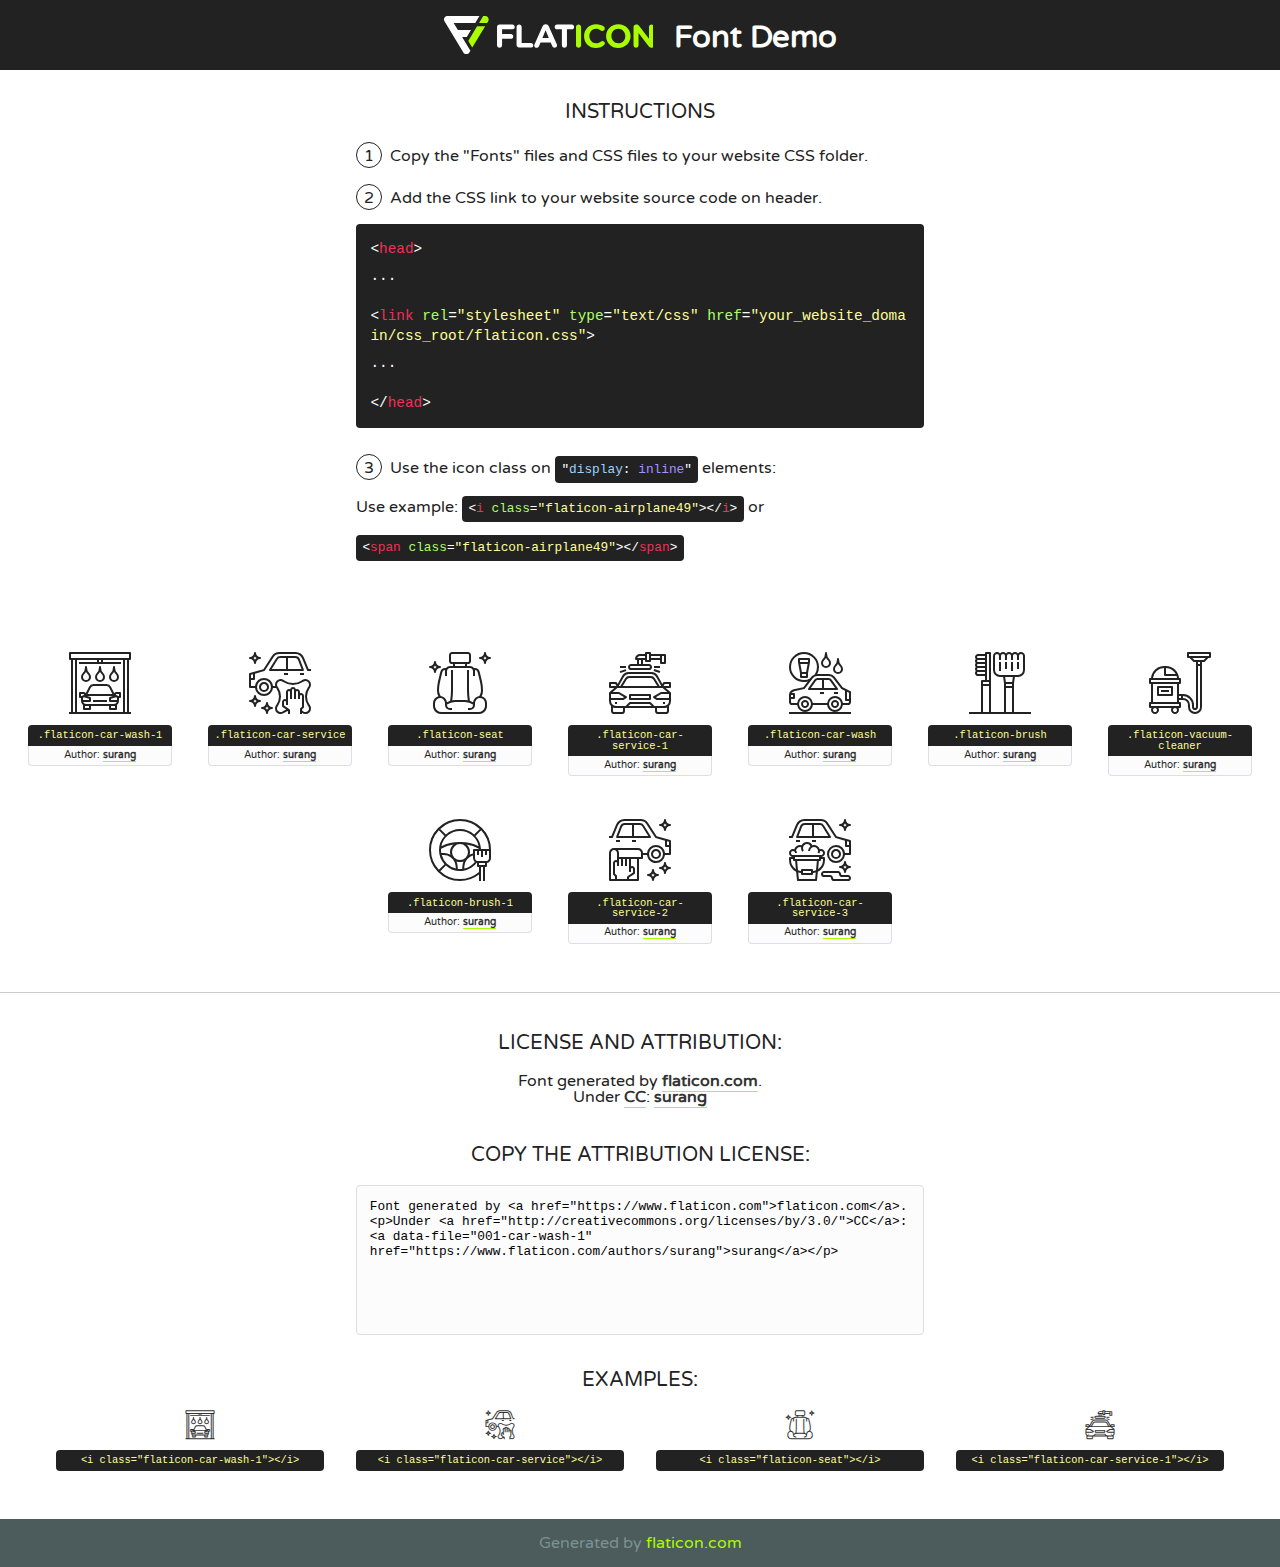
<file: static/lib/flaticon/font/flaticon.html>
<!DOCTYPE html>
<!--
  Flaticon icon font: Flaticon
  Creation date: 11/10/2020 08:08
-->
<html>
<!DOCTYPE html>
<html>

<head>
    <title>Flaticon WebFont</title>
    <link href="http://fonts.googleapis.com/css?family=Varela+Round" rel="stylesheet" type="text/css" />
    <link rel="stylesheet" type="text/css" href="flaticon.css">
    <meta charset="UTF-8">
    <style>
    html, body, div, span, applet, object, iframe,
    h1, h2, h3, h4, h5, h6, p, blockquote, pre,
    a, abbr, acronym, address, big, cite, code,
    del, dfn, em, img, ins, kbd, q, s, samp,
    small, strike, strong, sub, sup, tt, var,
    b, u, i, center,
    dl, dt, dd, ol, ul, li,
    fieldset, form, label, legend,
    table, caption, tbody, tfoot, thead, tr, th, td,
    article, aside, canvas, details, embed, 
    figure, figcaption, footer, header, hgroup, 
    menu, nav, output, ruby, section, summary,
    time, mark, audio, video {
        margin: 0;
        padding: 0;
        border: 0;
        font-size: 100%;
        font: inherit;
        vertical-align: baseline;
    }
    /* HTML5 display-role reset for older browsers */
    article, aside, details, figcaption, figure, 
    footer, header, hgroup, menu, nav, section {
        display: block;
    }
    body {
        line-height: 1;
    }
    ol, ul {
        list-style: none;
    }
    blockquote, q {
        quotes: none;
    }
    blockquote:before, blockquote:after,
    q:before, q:after {
        content: '';
        content: none;
    }
    table {
        border-collapse: collapse;
        border-spacing: 0;
    }
    body {
        font-family: 'Varela Round', Helvetica, Arial, sans-serif;
        font-size: 16px;
        color: #222;
    }
    a {
        color: #333;
        border-bottom: 1px solid #a9fd00;
        font-weight: bold;
        text-decoration: none;
    }
    * {
        -moz-box-sizing: border-box;
        -webkit-box-sizing: border-box;
        box-sizing: border-box;
        margin: 0;
        padding: 0;
    }
    [class^="flaticon-"]:before, [class*=" flaticon-"]:before, [class^="flaticon-"]:after, [class*=" flaticon-"]:after {
        font-family: Flaticon;
        font-size: 30px;
        font-style: normal;
        margin-left: 20px;
        color: #333;
    }
    .wrapper {
        max-width: 600px;
        margin: auto;
        padding: 0 1em;
    }
    .title {
        font-size: 1.25em;
        text-align: center;
        margin-bottom: 1em;
        text-transform: uppercase;
    }
    header {
        text-align: center;
        background-color: #222;
        color: #fff;
        padding: 1em;
    }
    header .logo {
        width: 210px;
        height: 38px;
        display: inline-block;
        vertical-align: middle;
        margin-right: 1em;
        border: none;
    }
    header strong {
        font-size: 1.95em;
        font-weight: bold;
        vertical-align: middle;
        margin-top: 5px;
        display: inline-block;
    }
    .demo {
        margin: 2em auto;
        line-height: 1.25em;
    }
    .demo ul li {
        margin-bottom: 1em;
    }
    .demo ul li .num {
        color: #222;
        border-radius: 20px;
        display: inline-block;
        width: 26px;
        padding: 3px;
        height: 26px;
        text-align: center;
        margin-right: 0.5em;
        border: 1px solid #222;
    }
    .demo ul li code {
        background-color: #222;
        border-radius: 4px;
        padding: 0.25em 0.5em;
        display: inline-block;
        color: #fff;
        font-family: Consolas,Monaco,Lucida Console,Liberation Mono,DejaVu Sans Mono,Bitstream Vera Sans Mono,Courier New, monospace;
        font-weight: lighter;
        margin-top: 1em;
        font-size: 0.8em;
        word-break: break-all;
    }
    .demo ul li code.big {
        padding: 1em;
        font-size: 0.9em;
    }
    .demo ul li code .red {
        color: #EF3159;
    }
    .demo ul li code .green {
        color: #ACFF65;
    }
    .demo ul li code .yellow {
        color: #FFFF99;
    }
    .demo ul li code .blue {
        color: #99D3FF;
    }
    .demo ul li code .purple {
        color: #A295FF;
    }
    .demo ul li code .dots {
        margin-top: 0.5em;
        display: block;
    }
    #glyphs {
        border-bottom: 1px solid #ccc;
        padding: 2em 0;
        text-align: center;
    }
    .glyph {
        display: inline-block;
        width: 9em;
        margin: 1em;
        text-align: center;
        vertical-align: top;
        background: #FFF;
    }
    .glyph .glyph-icon {
        padding: 10px;
        display: block;
        font-family:"Flaticon";
        font-size: 64px;
        line-height: 1;
    }
    .glyph .glyph-icon:before {
        font-size: 64px;
        color: #222;
        margin-left: 0;
    }
    .class-name {
        font-size: 0.65em;
        background-color: #222;
        color: #fff;
        border-radius: 4px 4px 0 0;
        padding: 0.5em;
        color: #FFFF99;
        font-family: Consolas,Monaco,Lucida Console,Liberation Mono,DejaVu Sans Mono,Bitstream Vera Sans Mono,Courier New, monospace;
    }
    .author-name {
        font-size: 0.6em;
        background-color: #fcfcfd;
        border: 1px solid #DEDEE4;
        border-top: 0;
        border-radius: 0 0 4px 4px;
        padding: 0.5em;
    }
    .class-name:last-child {
        font-size: 10px;
        color:#888;
    }
    .class-name:last-child a {
        font-size: 10px;
        color:#555;
    }
    .class-name:last-child a:hover {
        color:#a9fd00;
    }
    .glyph > input {
        display: block;
        width: 100px;
        margin: 5px auto;
        text-align: center;
        font-size: 12px;
        cursor: text;
    }
    .glyph > input.icon-input {
        font-family:"Flaticon";
        font-size: 16px;
        margin-bottom: 10px;
    }
    .attribution .title {
        margin-top: 2em;
    }
    .attribution textarea {
        background-color: #fcfcfd;
        padding: 1em;
        border: none;
        box-shadow: none;
        border: 1px solid #DEDEE4;
        border-radius: 4px;
        resize: none;
        width: 100%;
        height: 150px;
        font-size: 0.8em;
        font-family: Consolas,Monaco,Lucida Console,Liberation Mono,DejaVu Sans Mono,Bitstream Vera Sans Mono,Courier New, monospace;
        -webkit-appearance: none;
    }
    .iconsuse {
        margin: 2em auto;
        text-align: center;
        max-width: 1200px;
    }
    .iconsuse:after {
        content: '';
        display: table;
        clear: both;
    }
    .iconsuse .image {
        float: left;
        width: 25%;
        padding: 0 1em;
    }
    .iconsuse .image p {
        margin-bottom: 1em;
    }
    .iconsuse .image span {
        display: block;
        font-size: 0.65em;
        background-color: #222;
        color: #fff;
        border-radius: 4px;
        padding: 0.5em;
        color: #FFFF99;
        margin-top: 1em;
        font-family: Consolas,Monaco,Lucida Console,Liberation Mono,DejaVu Sans Mono,Bitstream Vera Sans Mono,Courier New, monospace;
    }
    #footer {
        text-align: center;
        background-color: #4C5B5C;
        color: #7c9192;
        padding: 1em;
    }
    #footer a {
        border: none;
        color: #a9fd00;
        font-weight: normal;
    }
    @media (max-width: 960px) {
        .iconsuse .image {
            width: 50%;
        }
    }
    @media (max-width: 560px) {
        .iconsuse .image {
            width: 100%;
        }
    }
    </style>
</head>

<body class="characters-off">

    <header>
        <a href="https://www.flaticon.com" target="_blank" class="logo">
            <svg version="1.1" xmlns="http://www.w3.org/2000/svg" xmlns:xlink="http://www.w3.org/1999/xlink" xmlns:a="http://ns.adobe.com/AdobeSVGViewerExtensions/3.0/" viewBox="0 0 560.875 102.036" enable-background="new 0 0 560.875 102.036" xml:space="preserve">
                <defs>
                </defs>
                <g>
                    <g class="letters">
                        <path fill="#ffffff" d="M141.596,29.675c0-3.777,2.985-6.767,6.764-6.767h34.438c3.426,0,6.15,2.728,6.15,6.15
                        c0,3.43-2.724,6.149-6.15,6.149h-27.674v13.091h23.719c3.429,0,6.151,2.724,6.151,6.15c0,3.43-2.723,6.149-6.151,6.149h-23.719
                        v17.574c0,3.773-2.986,6.761-6.764,6.761c-3.779,0-6.764-2.989-6.764-6.761V29.675z"></path>
                        <path fill="#ffffff" d="M193.844,29.149c0-3.781,2.985-6.767,6.764-6.767c3.776,0,6.763,2.985,6.763,6.767v42.957h25.039
                        c3.426,0,6.149,2.726,6.149,6.153c0,3.425-2.723,6.15-6.149,6.15h-31.802c-3.779,0-6.764-2.986-6.764-6.768V29.149z"></path>
                        <path fill="#ffffff" d="M241.891,75.71l21.438-48.407c1.492-3.341,4.215-5.357,7.906-5.357h0.792
                        c3.686,0,6.323,2.017,7.815,5.357l21.439,48.407c0.436,0.967,0.701,1.845,0.701,2.723c0,3.602-2.809,6.501-6.414,6.501
                        c-3.161,0-5.269-1.845-6.499-4.655l-4.132-9.661h-27.059l-4.301,10.102c-1.144,2.631-3.426,4.214-6.237,4.214
                        c-3.517,0-6.24-2.81-6.24-6.325C241.1,77.64,241.451,76.677,241.891,75.71z M279.932,58.666l-8.521-20.297l-8.526,20.297H279.932
                        z"></path>
                        <path fill="#ffffff" d="M314.864,35.387H301.86c-3.429,0-6.239-2.813-6.239-6.238c0-3.429,2.811-6.24,6.239-6.24h39.533
                        c3.426,0,6.237,2.811,6.237,6.24c0,3.425-2.811,6.238-6.237,6.238h-13.001v42.785c0,3.773-2.99,6.761-6.764,6.761
                        c-3.779,0-6.764-2.989-6.764-6.761V35.387z"></path>
                        <path fill="#A9FD00" d="M352.615,29.149c0-3.781,2.985-6.767,6.767-6.767c3.774,0,6.761,2.985,6.761,6.767v49.024
                        c0,3.773-2.987,6.761-6.761,6.761c-3.781,0-6.767-2.989-6.767-6.761V29.149z"></path>
                        <path fill="#A9FD00" d="M374.132,53.836v-0.179c0-17.481,13.178-31.801,32.065-31.801c9.22,0,15.459,2.458,20.557,6.238
                        c1.402,1.054,2.637,2.985,2.637,5.357c0,3.692-2.985,6.59-6.681,6.59c-1.845,0-3.071-0.702-4.044-1.319
                        c-3.776-2.813-7.729-4.393-12.562-4.393c-10.364,0-17.831,8.611-17.831,19.154v0.173c0,10.542,7.291,19.329,17.831,19.329
                        c5.715,0,9.492-1.756,13.359-4.834c1.049-0.874,2.458-1.491,4.039-1.491c3.429,0,6.325,2.813,6.325,6.236
                        c0,2.106-1.056,3.78-2.282,4.834c-5.539,4.834-12.036,7.733-21.878,7.733C387.572,85.464,374.132,71.493,374.132,53.836z"></path>
                        <path fill="#A9FD00" d="M433.009,53.836v-0.179c0-17.481,13.79-31.801,32.766-31.801c18.981,0,32.592,14.143,32.592,31.628v0.173
                        c0,17.483-13.785,31.807-32.769,31.807C446.625,85.464,433.009,71.32,433.009,53.836z M484.224,53.836v-0.179
                        c0-10.539-7.725-19.326-18.626-19.326c-10.893,0-18.449,8.611-18.449,19.154v0.173c0,10.542,7.73,19.329,18.626,19.329
                        C476.676,72.986,484.224,64.378,484.224,53.836z"></path>
                        <path fill="#A9FD00" d="M506.233,29.321c0-3.774,2.99-6.763,6.767-6.763h1.401c3.252,0,5.183,1.583,7.029,3.953l26.093,34.265
                        V29.059c0-3.692,2.99-6.677,6.681-6.677c3.683,0,6.671,2.985,6.671,6.677v48.934c0,3.78-2.987,6.765-6.764,6.765h-0.436
                        c-3.257,0-5.188-1.581-7.034-3.953l-27.056-35.492v32.944c0,3.687-2.985,6.676-6.678,6.676c-3.683,0-6.673-2.989-6.673-6.676
                        V29.321z"></path>
                    </g>
                    <g class="insignia">
                        <path fill="#ffffff" d="M48.372,56.137h12.517l11.156-18.537H37.186L25.688,18.539h57.825L94.668,0H9.271
                        C5.925,0,2.842,1.801,1.198,4.716c-1.644,2.907-1.593,6.482,0.134,9.343l50.38,83.501c1.678,2.781,4.689,4.476,7.938,4.476
                        c3.246,0,6.257-1.695,7.935-4.476l2.898-4.804L48.372,56.137z"></path>
                        <g class="i">
                            <path fill="#A9FD00" d="M93.575,18.539h0.031v0.004l21.652,0.004l2.705-4.488c1.727-2.861,1.778-6.436,0.133-9.343
                            C116.454,1.801,113.371,0,110.026,0h-5.294L93.575,18.539z"></path>
                            <polygon fill="#A9FD00" points="88.291,27.356 64.725,66.486 75.519,84.404 109.942,27.356"></polygon>
                        </g>
                    </g>
                </g>
            </svg>
        </a>
        <strong>Font Demo</strong>
    </header>


    <section class="demo wrapper">

        <p class="title">Instructions</p>

        <ul>
            <li>
                <span class="num">1</span>Copy the "Fonts" files and CSS files to your website CSS folder.
            </li>
            <li>
                <span class="num">2</span>Add the CSS link to your website source code on header.
                <code class="big">
                    &lt;<span class="red">head</span>&gt;
                    <br/><span class="dots">...</span>
                    <br/>&lt;<span class="red">link</span> <span class="green">rel</span>=<span class="yellow">"stylesheet"</span> <span class="green">type</span>=<span class="yellow">"text/css"</span> <span class="green">href</span>=<span class="yellow">"your_website_domain/css_root/flaticon.css"</span>&gt;
                    <br/><span class="dots">...</span>
                    <br/>&lt;/<span class="red">head</span>&gt;
                </code>
            </li>

            <li>
                <p>
                    <span class="num">3</span>Use the icon class on <code>"<span class="blue">display</span>:<span class="purple"> inline</span>"</code> elements:
                    <br />
                    Use example: <code>&lt;<span class="red">i</span> <span class="green">class</span>=<span class="yellow">&quot;flaticon-airplane49&quot;</span>&gt;&lt;/<span class="red">i</span>&gt;</code> or <code>&lt;<span class="red">span</span> <span class="green">class</span>=<span class="yellow">&quot;flaticon-airplane49&quot;</span>&gt;&lt;/<span class="red">span</span>&gt;</code>
            </li>
        </ul>

    </section>




   <section id="glyphs">          
    
      
        <div class="glyph"><div class="glyph-icon flaticon-car-wash-1"></div>
            <div class="class-name">.flaticon-car-wash-1</div>
            <div class="author-name">Author: <a data-file="001-car-wash-1" href="https://www.flaticon.com/authors/surang">surang</a> </div> 
        </div>        
        
        <div class="glyph"><div class="glyph-icon flaticon-car-service"></div>
            <div class="class-name">.flaticon-car-service</div>
            <div class="author-name">Author: <a data-file="002-car-service" href="https://www.flaticon.com/authors/surang">surang</a> </div> 
        </div>        
        
        <div class="glyph"><div class="glyph-icon flaticon-seat"></div>
            <div class="class-name">.flaticon-seat</div>
            <div class="author-name">Author: <a data-file="003-seat" href="https://www.flaticon.com/authors/surang">surang</a> </div> 
        </div>        
        
        <div class="glyph"><div class="glyph-icon flaticon-car-service-1"></div>
            <div class="class-name">.flaticon-car-service-1</div>
            <div class="author-name">Author: <a data-file="004-car-service-1" href="https://www.flaticon.com/authors/surang">surang</a> </div> 
        </div>        
        
        <div class="glyph"><div class="glyph-icon flaticon-car-wash"></div>
            <div class="class-name">.flaticon-car-wash</div>
            <div class="author-name">Author: <a data-file="005-car-wash" href="https://www.flaticon.com/authors/surang">surang</a> </div> 
        </div>        
        
        <div class="glyph"><div class="glyph-icon flaticon-brush"></div>
            <div class="class-name">.flaticon-brush</div>
            <div class="author-name">Author: <a data-file="006-brush" href="https://www.flaticon.com/authors/surang">surang</a> </div> 
        </div>        
        
        <div class="glyph"><div class="glyph-icon flaticon-vacuum-cleaner"></div>
            <div class="class-name">.flaticon-vacuum-cleaner</div>
            <div class="author-name">Author: <a data-file="007-vacuum-cleaner" href="https://www.flaticon.com/authors/surang">surang</a> </div> 
        </div>        
        
        <div class="glyph"><div class="glyph-icon flaticon-brush-1"></div>
            <div class="class-name">.flaticon-brush-1</div>
            <div class="author-name">Author: <a data-file="008-brush-1" href="https://www.flaticon.com/authors/surang">surang</a> </div> 
        </div>        
        
        <div class="glyph"><div class="glyph-icon flaticon-car-service-2"></div>
            <div class="class-name">.flaticon-car-service-2</div>
            <div class="author-name">Author: <a data-file="009-car-service-2" href="https://www.flaticon.com/authors/surang">surang</a> </div> 
        </div>        
        
        <div class="glyph"><div class="glyph-icon flaticon-car-service-3"></div>
            <div class="class-name">.flaticon-car-service-3</div>
            <div class="author-name">Author: <a data-file="010-car-service-3" href="https://www.flaticon.com/authors/surang">surang</a> </div> 
        </div>        
        

    </section>



    <section class="attribution wrapper"   style="text-align:center;">

      <div class="title">License and attribution:</div><div class="attrDiv">Font generated by <a href="https://www.flaticon.com">flaticon.com</a>. <div><p>Under <a href="http://creativecommons.org/licenses/by/3.0/">CC</a>: <a data-file="001-car-wash-1" href="https://www.flaticon.com/authors/surang">surang</a></p>  </div>
      </div>
      <div class="title">Copy the Attribution License:</div>

    <textarea onclick="this.focus();this.select();">Font generated by &lt;a href=&quot;https://www.flaticon.com&quot;&gt;flaticon.com&lt;/a&gt;. <p>Under <a href="http://creativecommons.org/licenses/by/3.0/">CC</a>: <a data-file="001-car-wash-1" href="https://www.flaticon.com/authors/surang">surang</a></p>  
     </textarea>

    </section>

    <section class="iconsuse">

          <div class="title">Examples:</div>            
             
            <div class="image">
                <p>
                    <i class="glyph-icon flaticon-car-wash-1"></i> 
                    <span>&lt;i class=&quot;flaticon-car-wash-1&quot;&gt;&lt;/i&gt;</span>
                </p>
            </div>
            
            <div class="image">
                <p>
                    <i class="glyph-icon flaticon-car-service"></i> 
                    <span>&lt;i class=&quot;flaticon-car-service&quot;&gt;&lt;/i&gt;</span>
                </p>
            </div>
            
            <div class="image">
                <p>
                    <i class="glyph-icon flaticon-seat"></i> 
                    <span>&lt;i class=&quot;flaticon-seat&quot;&gt;&lt;/i&gt;</span>
                </p>
            </div>
            
            <div class="image">
                <p>
                    <i class="glyph-icon flaticon-car-service-1"></i> 
                    <span>&lt;i class=&quot;flaticon-car-service-1&quot;&gt;&lt;/i&gt;</span>
                </p>
            </div>
                       
        </div>
                            
    </section>

<div id="footer">
    <div>Generated by <a href="https://www.flaticon.com">flaticon.com</a>
    </div>
</div>



</body>
</html>
</file>
<file: static/lib/flaticon/font/flaticon.css>
/*
  	Flaticon icon font: Flaticon
  	Creation date: 11/10/2020 08:08
  	*/

@font-face {
  font-family: "Flaticon";
  src: url("Flaticon.eot");
  src: url("Flaticon.eot?#iefix") format("embedded-opentype"),
       url("Flaticon.woff2") format("woff2"),
       url("Flaticon.woff") format("woff"),
       url("Flaticon.ttf") format("truetype"),
       url("Flaticon.svg#Flaticon") format("svg");
  font-weight: normal;
  font-style: normal;
}

@media screen and (-webkit-min-device-pixel-ratio:0) {
  @font-face {
    font-family: "Flaticon";
    src: url("Flaticon.svg#Flaticon") format("svg");
  }
}

[class^="flaticon-"]:before, [class*=" flaticon-"]:before,
[class^="flaticon-"]:after, [class*=" flaticon-"]:after {   
  font-family: Flaticon;
        font-size: 20px;
font-style: normal;
margin-left: 20px;
}

.flaticon-car-wash-1:before { content: "\f100"; }
.flaticon-car-service:before { content: "\f101"; }
.flaticon-seat:before { content: "\f102"; }
.flaticon-car-service-1:before { content: "\f103"; }
.flaticon-car-wash:before { content: "\f104"; }
.flaticon-brush:before { content: "\f105"; }
.flaticon-vacuum-cleaner:before { content: "\f106"; }
.flaticon-brush-1:before { content: "\f107"; }
.flaticon-car-service-2:before { content: "\f108"; }
.flaticon-car-service-3:before { content: "\f109"; }
</file>
<file: static/css/style.css>
/*******************************/
/********* General CSS *********/
/*******************************/
body {
    color: #444444;
    font-weight: 400;
    background: #ffffff;
    font-family: 'Barlow', sans-serif;
}

h1,
h2, 
h3, 
h4,
h5, 
h6 {
    color: #202C45;
}

a {
    color: #202C45;
    transition: .3s;
}

a:hover,
a:active,
a:focus {
    color: #E81C2E;
    outline: none;
    text-decoration: none;
}

.btn.btn-custom {
    padding: 10px 30px 12px 30px;
    text-align: center; 
    font-size: 16px;
    font-weight: 500;
    color: #ffffff;
    background: #E81C2E;
    border: none;
    border-radius: 60px;
    box-shadow: inset 0 0 0 0 #202C45;
    transition: ease-out 0.5s;
    -webkit-transition: ease-out 0.5s;
    -moz-transition: ease-out 0.5s;
}

.btn.btn-custom:hover {
    color: #E81C2E;
    background: #202C45;
    box-shadow: inset 200px 0 0 0 #202C45;
}

.btn:focus,
.form-control:focus {
    box-shadow: none;
}

.container-fluid {
    max-width: 1366px;
}

[class^="flaticon-"]:before, [class*=" flaticon-"]:before,
[class^="flaticon-"]:after, [class*=" flaticon-"]:after {   
    font-size: inherit;
    margin-left: 0;
}


/**********************************/
/****** Loader & Back to Top ******/
/**********************************/
#loader {
    position: fixed;
    top: 0;
    right: 0;
    bottom: 0;
    left: 0;
    display: flex;
    align-items: center;
    justify-content: center;
    background: #ffffff;
    opacity: 0;
    visibility: hidden;
    -webkit-transition: opacity .3s ease-out, visibility 0s linear .3s;
    -o-transition: opacity .3s ease-out, visibility 0s linear .3s;
    transition: opacity .3s ease-out, visibility 0s linear .3s;
    z-index: 999;
}

#loader.show {
    -webkit-transition: opacity .6s ease-out, visibility 0s linear 0s;
    -o-transition: opacity .6s ease-out, visibility 0s linear 0s;
    transition: opacity .6s ease-out, visibility 0s linear 0s;
    visibility: visible;
    opacity: 1;
}

#loader .loader {
    position: relative;
    width: 45px;
    height: 45px;
    border: 5px solid #dddddd;
    border-top: 5px solid #E81C2E;
    border-radius: 50%;
    -webkit-animation: spin 2s linear infinite;
    animation: spin 2s linear infinite;
}

@-webkit-keyframes spin {
    0% { -webkit-transform: rotate(0deg); }
    100% { -webkit-transform: rotate(360deg); }
}

@keyframes spin {
    0% { transform: rotate(0deg); }
    100% { transform: rotate(360deg); }
}

.back-to-top {
    position: fixed;
    display: none;
    width: 44px;
    height: 44px;
    text-align: center;
    line-height: 1;
    font-size: 22px;
    right: 15px;
    bottom: 15px;
    transition: .5s;
    background: #E81C2E;
    border-radius: 44px;
    z-index: 9;
}

.back-to-top i {
    color: #ffffff;
    padding-top: 10px;
}

.back-to-top:hover {
    background: #202C45;
}


/**********************************/
/********** Top Bar CSS ***********/
/**********************************/
.top-bar {
    position: relative;
    height: 75px;
    display: flex;
    align-items: center;
    background: #ffffff;
}

.top-bar .logo {
    text-align: left;
    overflow: hidden;
}

.top-bar .logo h1 {
    margin: -4px 0 0 0;
    color: #E81C2E;
    font-size: 50px;
    line-height: 50px;
    font-weight: 800;
    letter-spacing: 1px;
    font-style: italic;
}

.top-bar .logo h1 span {
    color: #202C45;
}

.top-bar .logo img {
    max-width: 100%;
    max-height: 60px;
}

.top-bar .top-bar-item {
    display: flex;
    align-items: center;
    justify-content: flex-end;
}

.top-bar .top-bar-icon {
    width: 40px;
    height: 40px;
    display: flex;
    align-items: center;
    justify-content: center;
    background: #202C45;
    border-radius: 40px;
}

.top-bar .top-bar-icon i {
    margin: 0;
    color: #ffffff;
    font-size: 16px;
}

.top-bar .top-bar-text {
    padding-left: 15px;
}

.top-bar .top-bar-text h3 {
    margin: 0 0 5px 0;
    font-size: 18px;
    font-weight: 600;
}

.top-bar .top-bar-text p {
    margin: 0;
    font-size: 14px;
    font-weight: 400;
}

@media (max-width: 991.98px) {
    .top-bar .logo {
        text-align: center;
    }
}


/**********************************/
/*********** Nav Bar CSS **********/
/**********************************/
.nav-bar {
    position: relative;
    background: #202C45;
}

.nav-bar.nav-sticky {
    position: fixed;
    width: 100%;
    top: 0;
    left: 0;
    box-shadow: 0 2px 5px rgba(0, 0, 0, .3);
    z-index: 999;
}

.nav-bar .navbar {
    padding: 20px 0;
    background: #202C45 !important;
    transition: .3s;
}

.nav-bar.nav-sticky .navbar {
    padding: 5px 0;
}

.navbar-dark .navbar-nav .nav-link,
.navbar-dark .navbar-nav .nav-link:focus,
.navbar-dark .navbar-nav .nav-link:hover,
.navbar-dark .navbar-nav .nav-link.active {
    color: #ffffff;
    padding: 15px;
    font-weight: 500;
    letter-spacing: 1px;
}

.navbar-dark .navbar-nav .nav-link:hover,
.navbar-dark .navbar-nav .nav-link.active {
    color: #E81C2E;
}

.nav-bar .dropdown-menu {
    margin-top: 0;
    border: 0;
    border-radius: 0;
    background: #f8f9fa;
}

.nav-bar .btn.btn-custom {
    color: #202C45;
    background: #ffffff;
    box-shadow: inset 0 0 0 0 #E81C2E;
}

.nav-bar .btn:hover {
    color: #ffffff;
    background: #E81C2E;
    box-shadow: inset 200px 0 0 0 #E81C2E;
}

@media (min-width: 992px) {
    .nav-bar .navbar-brand {
        display: none;
    }
}

@media (max-width: 991.98px) {
    .navbar-dark .navbar-nav .nav-link,
    .navbar-dark .navbar-nav .nav-link:focus,
    .navbar-dark .navbar-nav .nav-link:hover,
    .navbar-dark .navbar-nav .nav-link.active {
        padding: 5px 0;
    }
    
    .nav-bar .dropdown-menu {
        box-shadow: none;
    }
    
    .nav-bar .btn {
        display: none;
    }
}


/*******************************/
/********** Hero CSS ***********/
/*******************************/
.carousel {
    position: relative;
    width: 100%;
    min-height: 400px;
    background: #ffffff;
    margin-bottom: 45px;
}

.carousel .container-fluid {
    padding: 0;
}

.carousel .carousel-item {
    position: relative;
    width: 100%;
    min-height: 400px;
    display: flex;
    align-items: center;
    justify-content: center;
    flex-direction: column;
}

.carousel .carousel-img {
    position: relative;
    width: 100%;
    height: 100%;
    min-height: 400px;
    text-align: right;
    overflow: hidden;
}

.carousel .carousel-img::after {
    position: absolute;
    content: "";
    top: 0;
    right: 0;
    bottom: 0;
    left: 0;
    background: rgba(0, 0, 0, .5);
    z-index: 1;
}

.carousel .carousel-img img {
    width: 100%;
    height: 100%;
    object-fit: cover;
}

.carousel .carousel-text {
    position: absolute;
    max-width: 992px;
    padding: 0 15px;
    text-align: center;
    display: flex;
    align-items: center;
    justify-content: center;
    flex-direction: column;
    z-index: 2;
}

.carousel .carousel-text h3 {
    color: #E81C2E;
    font-size: 20px;
    font-weight: 700;
    letter-spacing: 4px;
    text-transform: uppercase;
    margin-bottom: 0px;
}

.carousel .carousel-text h1 {
    color: #ffffff;
    font-size: 90px;
    font-weight: 700;
    margin-bottom: 20px;
    text-transform: capitalize;
}

.carousel .carousel-text p {
    max-width: 500px;
    color: #ffffff;
    font-size: 18px;
    margin-bottom: 40px;
}

.carousel .btn.btn-custom {
    padding: 20px 45px 22px 45px;
    color: #ffffff;
}

.carousel .btn.btn-custom:hover {
    color: #E81C2E;
}

.carousel .owl-nav {
    position: absolute;
    width: 100%;
    height: 50px;
    top: calc(50% - 25px);
    left: 0;
    display: flex;
    justify-content: space-between;
    z-index: 9;
}

.carousel .owl-nav .owl-prev,
.carousel .owl-nav .owl-next {
    width: 50px;
    height: 50px;
    display: flex;
    align-items: center;
    justify-content: center;
    color: #ffffff;
    border-radius: 50px;
    background: rgba(256, 256, 256, .2);
    font-size: 22px;
    transition: .5s;
}

.carousel .owl-nav .owl-prev {
    margin-left: 30px;
}

.carousel .owl-nav .owl-next {
    margin-right: 30px;
}

.carousel .owl-nav .owl-prev:hover,
.carousel .owl-nav .owl-next:hover {
    color: #ffffff;
    background: #E81C2E;
}

.carousel .animated {
    -webkit-animation-duration: 1s;
    animation-duration: 1s;
}

@media (max-width: 991.98px) {
    .carousel .carousel-text h3 {
        margin-bottom: 5px;
    }
    
    .carousel .carousel-text h1 {
        font-size: 60px;
    }
    
    .carousel .carousel-text p {
        font-size: 16px;
    }
    
    .carousel .carousel-text .btn {
        padding: 12px 30px;
        font-size: 15px;
        letter-spacing: 0;
    }
}

@media (max-width: 767.98px) {
    .carousel .carousel-text h3 {
        font-size: 18px;
        letter-spacing: 2px;
        margin-bottom: 15px;
    }
    
    .carousel .carousel-text h1 {
        font-size: 45px;
    }
    
    .carousel .carousel-text .btn {
        padding: 10px 25px;
        font-size: 15px;
        letter-spacing: 0;
    }
}

@media (max-width: 575.98px) {
    .carousel .carousel-text h3 {
        font-size: 14px;
        letter-spacing: 1px;
        margin-bottom: 10px;
    }
    
    .carousel .carousel-text h1 {
        font-size: 30px;
        margin-bottom: 15px;
    }
    
    .carousel .carousel-text p {
        margin-bottom: 25px;
    }
    
    .carousel .carousel-text .btn {
        padding: 8px 20px;
        font-size: 14px;
        letter-spacing: 0;
    }
}


/*******************************/
/******* Page Header CSS *******/
/*******************************/
.page-header {
    position: relative;
    margin-bottom: 45px;
    padding: 90px 0;
    text-align: center;
    background: #202C45;
    border-top: 1px dotted #ffffff;
}

.page-header h2 {
    position: relative;
    color: #ffffff;
    font-size: 60px;
    font-weight: 700;
    margin-bottom: 20px;
    padding-bottom: 5px;
}

.page-header h2::after {
    position: absolute;
    content: "";
    width: 100px;
    height: 2px;
    left: calc(50% - 50px);
    bottom: 0;
    background: #ffffff;
}

.page-header a {
    position: relative;
    padding: 0 12px;
    font-size: 22px;
    color: #ffffff;
}

.page-header a:hover {
    color: #E81C2E;
}

.page-header a::after {
    position: absolute;
    content: "/";
    width: 8px;
    height: 8px;
    top: -2px;
    right: -7px;
    text-align: center;
    color: #ffffff;
}

.page-header a:last-child::after {
    display: none;
}

@media (max-width: 991.98px) {
    .page-header {
        padding: 60px 0;
    }
    
    .page-header h2 {
        font-size: 45px;
    }
    
    .page-header a {
        font-size: 20px;
    }
}

@media (max-width: 767.98px) {
    .page-header {
        padding: 45px 0;
    }
    
    .page-header h2 {
        font-size: 35px;
    }
    
    .page-header a {
        font-size: 18px;
    }
}


/*******************************/
/******* Section Header ********/
/*******************************/
.section-header {
    position: relative;
    width: 100%;
    max-width: 700px;
    margin: 0 auto 45px auto;
}

.section-header p {
    display: inline-block;
    margin-bottom: 10px;
    padding-bottom: 5px;
    position: relative;
    font-size: 16px;
    font-weight: 700;
    letter-spacing: 4px;
    text-transform: uppercase;
    color: #E81C2E;
}

.section-header p::after {
    position: absolute;
    content: "";
    width: 50%;
    height: 2px;
    left: 25%;
    bottom: 0;
    background: #E81C2E;
}

.section-header.text-left p::after {
    left: 0;
}

.section-header.text-right p::after {
    left: 50%;
}

.section-header h2 {
    margin: 0;
    font-size: 45px;
    font-weight: 700;
    text-transform: capitalize;
}

@media (max-width: 991.98px) {
    .section-header h2 {
        font-size: 45px;
    }
}

@media (max-width: 767.98px) {
    .section-header h2 {
        font-size: 40px;
    }
}

@media (max-width: 575.98px) {
    .section-header h2 {
        font-size: 35px;
    }
}


/*******************************/
/********** About CSS **********/
/*******************************/
.about {
    position: relative;
    width: 100%;
    padding: 45px 0 15px 0;
}

.about .section-header {
    margin-bottom: 30px;
    margin-left: 0;
}

.about .about-img img {
    width: 100%;
    border-radius: 5px;
    margin-bottom: 30px;
}

.about .about-content {
    margin-bottom: 30px;
}

.about .about-content ul {
    margin: 0;
    padding: 0;
    list-style: none;
    margin-bottom: 25px;
}

.about .about-content ul li {
    margin-bottom: 5px;
}

.about .about-content ul li i {
    margin-right: 8px;
    color: #E81C2E;
}


/*******************************/
/********* Service CSS *********/
/*******************************/
.service {
    position: relative;
    width: 100%;
    padding: 45px 0 0 0;
}

.service .service-item {
    position: relative;
    width: 100%;
    display: flex;
    flex-direction: column;
    margin-bottom: 45px;
}

.service .service-item i {
    color: #202C45;
    font-size: 75px;
    line-height: 75px;
    margin-bottom: 20px;
}

.service .service-item [class^="flaticon-"]::before {
    margin: 0;
    font-size: 60px;
    line-height: 60px;
    background-image: linear-gradient(#E81C2E, #202C45);
    -webkit-background-clip: text;
    -webkit-text-fill-color: transparent;
    transition: .5s;
}

.service .service-item h3 {
    margin-bottom: 10px;
    font-size: 20px;
    font-weight: 700;
    letter-spacing: 1px;
}

.service .service-item p {
    margin: 0;
}


/*******************************/
/********** Facts CSS **********/
/*******************************/
.facts {
    position: relative;
    width: 100%;
    min-height: 400px;
    margin: 45px 0;
    display: flex;
    align-items: center;
    background: #202C45;
}

.facts .facts-item {
    display: flex;
    flex-direction: row;
    margin: 25px 0;
}

.facts .facts-item i {
    margin-top: 15px;
    font-size: 45px;
    color: #E81C2E;
}

.facts .facts-text {
    padding-left: 20px;
}

.facts .facts-text h3 {
    position: relative;
    display: inline-block;
    color: #ffffff;
    font-size: 60px;
    font-weight: 700;
}

.facts .facts-text h3::after {
    position: absolute;
    content: "\f067";
    top: 0px;
    right: -25px;
    color: #ffffff;
    font-size: 25px;
    font-family: "Font Awesome 5 Free";
    font-weight: 900;
}

.facts .facts-text p {
    color: #ffffff;
    font-size: 18px;
    font-weight: 500;
    margin: 0;
}


/*******************************/
/********* Pricing CSS *********/
/*******************************/
.price {
    position: relative;
    width: 100%;
    padding: 45px 0 15px 0;
}

.price .row {
    padding: 0 15px;
}

.price .col-md-4 {
    padding: 0;
}

.price .price-item {
    position: relative;
    margin-bottom: 30px;
    background: #ffffff;
    border-radius: 5px;
    text-align: center;
}

.price .featured-item {
    box-shadow: 0 0 30px rgba(0, 0, 0, .2);
    z-index: 1;
}

.price .price-header {
    padding: 45px 0 30px 0;
}

.price .price-header h3 {
    font-size: 20px;
    font-weight: 700;
    letter-spacing: 2px;
    text-transform: uppercase;
}

.price .price-header h2 {
    display: flex;
    align-items: flex-start;
    justify-content: center;
    font-size: 60px;
    font-weight: 700;
    letter-spacing: 5px;
}

.price .price-header h2 span {
    font-size: 25px;
    line-height: 55px;
}

.price .price-item.featured-item h2,
.price .price-item.featured-item h3 {
    color: #E81C2E;
}

.price .price-body {
    padding: 0 0 20px 0;
}

.price .price-body ul {
    margin: 0;
    padding: 0;
    list-style: none;
}

.price .price-body ul li {
    padding: 0 0 15px 0;
}

.price .price-body ul li i {
    margin-right: 10px;
}

.price .price-body ul li i.fa-check-circle {
    color: #39B972;
}

.price .price-body ul li i.fa-times-circle {
    color: #cccccc;
}

.price .price-item .price-footer {
    padding-bottom: 45px;
}

.price .price-item .price-footer .btn.btn-custom {
    color: #E81C2E;
    background: #202C45;
    box-shadow: inset 0 0 0 0 #E81C2E;
}

.price .price-item .price-footer .btn.btn-custom:hover {
    color: #ffffff;
    background: #E81C2E;
    box-shadow: inset 200px 0 0 0 #E81C2E;
}

.price .price-item.featured-item .price-footer .btn.btn-custom {
    color: #ffffff;
    background: #E81C2E;
    box-shadow: inset 0 0 0 0 #202C45;
}

.price .price-item.featured-item .price-footer .btn.btn-custom:hover {
    color: #E81C2E;
    background: #202C45;
    box-shadow: inset 200px 0 0 0 #202C45;
}


/*******************************/
/******** Location CSS *********/
/*******************************/
.location {
    position: relative;
    width: 100%;
    padding: 45px 0;
}

.location .location-item {
    display: flex;
    margin-bottom: 30px;
}

.location .location-item i {
    padding-top: 3px;
    font-size: 30px;
    color: #E81C2E;
}

.location .location-text {
    padding-left: 15px;
}

.location .location-text h3 {
    font-size: 18px;
    font-weight: 700;
}

.location .location-text p {
    margin-bottom: 5px;
}

.location .location-text p strong {
    margin-right: 5px;
    font-weight: 600;
}

.location .location-form {
    padding: 45px 30px;
    background: #E81C2E;
    border-radius: 5px;
}

.location .location-form h3 {
    color: #ffffff;
    font-size: 25px;
    font-weight: 700;
    margin-bottom: 25px;
}

.location .location-form .control-group {
    margin-bottom: 15px;
}

.location .location-form .form-control {
    height: 45px;
    color: #ffffff;
    padding: 0 15px;
    border-radius: 5px;
    border: 1px solid #ffffff;
    background: transparent;
}

.location .location-form textarea.form-control {
    height: 120px;
    padding: 15px;
}

.location .location-form .form-control::placeholder {
    color: #ffffff;
    opacity: 1;
}

.location .location-form .form-control:-ms-input-placeholder,
.location .location-form .form-control::-ms-input-placeholder {
    color: #ffffff;
}

.location .location-form .btn.btn-custom {
    width: 100%;
    color: #E81C2E;
    background: #ffffff;
    box-shadow: inset 0 0 0 0 #202C45;
}

.location .location-form .btn.btn-custom:hover {
    color: #ffffff;
    background: #E81C2E;
    box-shadow: inset 400px 0 0 0 #202C45;
}

@media(min-width: 576px) and (max-width: 991.89px) {
    .location .location-form .btn.btn-custom:hover {
        box-shadow: inset 650px 0 0 0 #202C45;
    }
}


/*******************************/
/*********** Team CSS **********/
/*******************************/
.team {
    position: relative;
    width: 100%;
    padding: 45px 0 15px 0;
}

.team .team-item {
    position: relative;
    margin-bottom: 30px;
}

.team .team-img {
    position: relative;
    border-radius: 5px 5px 0 0;
    overflow: hidden;
}

.team .team-img img {
    width: 100%;
    transition: .3s;
}

.team .team-item:hover img {
    transform: scale(1.1);
}

.team .team-text {
    position: relative;
    width: 100%;
    padding: 35px 30px 30px 30px;
    text-align: center;
    background: #202C45;
    border-radius: 0 0 5px 5px;
    transition: .5s;
}

.team .team-item:hover .team-text {
    background: #E81C2E;
}

.team .team-text h2 {
    color: #ffffff;
    font-size: 20px;
    font-weight: 600;
    letter-spacing: 1px;
    margin-bottom: 10px;
}

.team .team-text p {
    margin: 0;
    color: #ffffff;
}

.team .team-social {
    position: absolute;
    width: 100%;
    height: 40px;
    top: -20px;
    left: 0;
    text-align: center;
    font-size: 0;
}

.team .team-social a {
    display: inline-block;
    width: 40px;
    height: 40px;
    margin: 0 3px;
    padding: 7px 0;
    text-align: center;
    font-size: 16px;
    color: #ffffff;
    background: #202C45;
    border-radius: 40px;
    transition: .5s;
}

.team .team-item:hover .team-social a {
    background: #E81C2E;
}

.team .team-social a:hover {
    color: #202C45;
}


/*******************************/
/******* Testimonial CSS *******/
/*******************************/
.testimonial {
    position: relative;
    width: 100%;
    padding: 45px 0;
}

.testimonial .testimonials-carousel {
    position: relative;
    width: calc(100% + 30px);
    margin: 0 -15px;
}

.testimonial .testimonial-item {
    position: relative;
    width: 100%;
    padding: 0 15px;
    display: flex;
}

.testimonial .testimonial-item img {
    width: 80px;
    height: 80px;
    border-radius: 80px;
    transform: scale(.8);
    transition: 2s;
}

.testimonial .owl-item.center .testimonial-item img {
    transform: scale(1);
}

.testimonial .testimonial-text {
    width: calc(100% - 100px);
    padding-left: 20px;
}

.testimonial .testimonial-text h3 {
    font-size: 18px;
    font-weight: 700;
    letter-spacing: 1px;
    margin-bottom: 5px;
}

.testimonial .testimonial-text h4 {
    color: #777777;
    font-size: 15px;
    font-weight: 400;
    font-style: italic;
    margin-bottom: 10px;
}

.testimonial .testimonial-text p {
    margin: 0;
}

.testimonial .testimonial-text p::before {
    content: "\f10d";
    font-size: 25px;
    font-family: "Font Awesome 5 Free";
    font-weight: 900;
    color: #E81C2E;
    margin-right: 10px;
}

.testimonial .owl-dots {
    margin-top: 15px;
    text-align: center;
}

.testimonial .owl-dot {
    display: inline-block;
    margin: 0 5px;
    width: 12px;
    height: 12px;
    border-radius: 10px;
    background: #dddddd;
}

.testimonial .owl-dot.active {
    background: #E81C2E;
}


/*******************************/
/*********** Blog CSS **********/
/*******************************/
.blog {
    position: relative;
    width: 100%;
    padding: 45px 0 0 0;
}

.blog .blog-item {
    margin-bottom: 45px;
}

.blog .blog-img {
    position: relative;
    width: 100%;
}

.blog .blog-img img {
    width: 100%;
    border-radius: 5px;
}

.blog .meta-date {
    position: absolute;
    width: 70px;
    height: 70px;
    bottom: 10%;
    left: calc(50% - 35px);
    display: flex;
    align-items: center;
    justify-content: center;
    flex-direction: column;
    border-radius: 70px;
    background: #202C45;
    color: #ffffff;
    opacity: 0;
    transition: .5s;
}

.blog .meta-date span {
    font-size: 14px;
    font-weight: 400;
    letter-spacing: 1px;
}

.blog .meta-date strong {
    font-size: 16px;
    font-weight: 700;
    line-height: 16px;
    letter-spacing: 3px;
    text-transform: uppercase;
}

.blog .blog-item:hover .meta-date {
    bottom: calc(50% - 35px);
    opacity: 1;
}

.blog .blog-text {
    padding: 25px 0 20px 0;
}

.blog .blog-text h3 {
    font-size: 22px;
    font-weight: 700;
}

.blog .blog-text h3 a {
    color: #202C45;
}

.blog .blog-text h3 a:hover {
    color: #E81C2E;
}

.blog .blog-text p {
    margin: 0;
}

.blog .blog-meta {
    display: flex;
}

.blog .blog-meta p {
    margin: 0;
    font-size: 14px;
    line-height: 14px;
    padding: 0 10px;
    border-right: 1px solid rgba(0, 0, 0, .15);
}

.blog .blog-meta p:first-child {
    padding-left: 0;
}

.blog .blog-meta p:last-child {
    padding-right: 0;
    border: none;
}

.blog .blog-meta i {
    color: #999999;
    margin-right: 5px;
}

.blog .blog-meta a {
    color: #999999;
}

.blog .blog-meta a:hover {
    color: #E81C2E;
}

.blog .pagination {
    margin-bottom: 15px;
}

.blog .pagination .page-link {
    color: #202C45;
    border-radius: 0;
    border-color: #202C45;
}

.blog .pagination .page-link:hover,
.blog .pagination .page-item.active .page-link {
    color: #E81C2E;
    background: #202C45;
}

.blog .pagination .disabled .page-link {
    color: #999999;
}


/*******************************/
/********* Contact CSS *********/
/*******************************/
.contact {
    position: relative;
    width: 100%;
    padding: 45px 0;
}

.contact .contact-info {
    width: 100%;
    margin-bottom: 45px;
    padding: 35px 30px 10px 30px;
    border-radius: 5px;
    background: #202C45;
    
}

.contact .contact-info h2 {
    color: #ffffff;
    font-size: 25px;
    font-weight: 700;
    margin-bottom: 30px;
}

.contact .contact-info-item {
    display: flex;
    align-items: center;
    justify-content: flex-start;
    margin-bottom: 30px;
}

.contact .contact-info-icon {
    width: 50px;
    height: 50px;
    display: flex;
    align-items: center;
    justify-content: center;
    background: #ffffff;
    border-radius: 50px;
}

.contact .contact-info-icon i {
    margin: 0;
    color: #202C45;
    font-size: 16px;
}

.contact .contact-info-text {
    padding-left: 20px;
}

.contact .contact-info-text h3 {
    margin: 0 0 5px 0;
    color: #ffffff;
    font-size: 18px;
    font-weight: 700;
    letter-spacing: 1px;
}

.contact .contact-info-text p {
    margin: 0;
    color: #ffffff;
    font-size: 16px;
    font-weight: 500;
}

.contact .contact-form {
    position: relative;
    width: 100%;
    margin-bottom: 45px;
}

.contact .contact-form input {
    padding: 15px;
    border-radius: 5px;
    border: 1px solid #202C45;
}

.contact .contact-form textarea {
    height: 125px;
    padding: 8px 15px;
    border-radius: 5px;
    border: 1px solid #202C45;
}

.contact .help-block ul {
    margin: 0;
    padding: 0;
    list-style-type: none;
}

.contact iframe {
    width: 100%;
    height: 400px;
    border-radius: 5px;
}


/*******************************/
/******* Single Post CSS *******/
/*******************************/
.single {
    position: relative;
    padding: 45px 0;
}

.single .single-content {
    position: relative;
    margin-bottom: 30px;
    overflow: hidden;
}

.single .single-content img {
    margin-bottom: 20px;
    width: 100%;
    border-radius: 5px;
}

.single .single-tags {
    margin: -5px -5px 41px -5px;
    font-size: 0;
}

.single .single-tags a {
    margin: 5px;
    display: inline-block;
    padding: 7px 15px;
    font-size: 14px;
    font-weight: 500;
    color: #202C45;
    border: 1px solid #202C45;
    border-radius: 5px;
}

.single .single-tags a:hover {
    color: #ffffff;
    background: #E81C2E;
    border-color: #E81C2E;
}

.single .single-bio {
    padding: 30px;
    background: #202C45;
    display: flex;
    align-items: center;
    justify-content: center;
    flex-direction: column;
    border-radius: 5px;
}

.single .single-bio-img {
    width: 100%;
    max-width: 115px;
    padding: 15px;
    background: #ffffff;
    border-radius: 100px;
    margin-bottom: 20px;
}

.single .single-bio-img img {
    width: 100%;
    border-radius: 100px;
}

.single .single-bio-text {
    text-align: center;
}

.single .single-bio-text h3 {
    color: #ffffff;
    font-size: 20px;
    font-weight: 700;
    letter-spacing: 1px;
}

.single .single-bio-text p {
    color: #ffffff;
    margin: 0;
}

.single .single-bio-social {
    margin-top: 20px;
    display: flex;
}

.single .single-bio-social a {
    width: 40px;
    height: 40px;
    display: flex;
    align-items: center;
    justify-content: center;
    color: #202C45;
    background: #ffffff;
    border-radius: 40px;
    margin-right: 5px;
    transition: .5s;
}

.single .single-bio-social a:last-child {
    margin: 0;
}

.single .single-bio-social a:hover {
    color: #ffffff;
    background: #E81C2E;
}

.single .single-related {
    margin-bottom: 45px;
}

.single .single-related h2 {
    font-size: 30px;
    font-weight: 700;
    margin-bottom: 25px;
}

.single .related-slider {
    position: relative;
    margin: 0 -15px;
    width: calc(100% + 30px);
}

.single .related-slider .post-item {
    margin: 0 15px;
}

.single .post-item {
    display: flex;
    align-items: center;
    margin-bottom: 15px;
}

.single .post-item .post-img {
    width: 100%;
    max-width: 80px;
}

.single .post-item .post-img img {
    width: 100%;
    border-radius: 5px;
}

.single .post-item .post-text {
    padding-left: 15px;
}

.single .post-item .post-text a {
    font-size: 17px;
    font-weight: 500;
}

.single .post-item .post-text a:hover {
    color: #E81C2E;
}

.single .post-item .post-meta {
    display: flex;
    margin-top: 8px;
}

.single .post-item .post-meta p {
    display: inline-block;
    margin: 0;
    padding: 0 3px;
    font-size: 14px;
    font-weight: 400;
    font-style: italic;
}

.single .post-item .post-meta p a {
    margin-left: 5px;
    color: #777777;
    font-size: 14px;
    font-weight: 400;
    font-style: normal;
}

.single .related-slider .owl-nav {
    position: absolute;
    width: 90px;
    top: -55px;
    right: 15px;
    display: flex;
}

.single .related-slider .owl-nav .owl-prev,
.single .related-slider .owl-nav .owl-next {
    margin-left: 15px;
    width: 30px;
    height: 30px;
    display: flex;
    align-items: center;
    justify-content: center;
    color: #ffffff;
    background: #202C45;
    border-radius: 5px;
    font-size: 16px;
    transition: .3s;
}

.single .related-slider .owl-nav .owl-prev:hover,
.single .related-slider .owl-nav .owl-next:hover {
    color: #ffffff;
    background: #E81C2E;
}

.single .single-comment {
    position: relative;
    margin-bottom: 45px;
}

.single .single-comment h2 {
    font-size: 30px;
    font-weight: 700;
    margin-bottom: 25px;
}

.single .comment-list {
    list-style: none;
    padding: 0;
}

.single .comment-child {
    list-style: none;
}

.single .comment-body {
    display: flex;
    margin-bottom: 30px;
}

.single .comment-img {
    width: 60px;
}

.single .comment-img img {
    width: 100%;
    border-radius: 60px;
}

.single .comment-text {
    padding-left: 15px;
    width: calc(100% - 60px);
}

.single .comment-text h3 {
    font-size: 20px;
    font-weight: 600;
    margin-bottom: 3px;
}

.single .comment-text span {
    display: block;
    font-size: 14px;
    font-weight: 500;
    margin-bottom: 5px;
}

.single .comment-text .btn {
    padding: 3px 10px;
    font-size: 14px;
    font-weight: 500;
    color: #202C45;
    background: #dddddd;
    border-radius: 5px;
}

.single .comment-text .btn:hover {
    color: #ffffff;
    background: #E81C2E;
}

.single .comment-form {
    position: relative;
}

.single .comment-form h2 {
    font-size: 30px;
    font-weight: 700;
    margin-bottom: 25px;
}

.single .comment-form form {
    padding: 30px;
    background: #f3f6ff;
    border-radius: 5px;
}

.single .comment-form form .form-group:last-child {
    margin: 0;
}

.single .comment-form input,
.single .comment-form textarea {
    border-radius: 5px;
    border-color: #eeeeee;
}

.single .comment-form input:focus,
.single .comment-form textarea:focus {
    border-color: #E81C2E;
}

.single .comment-form .btn {
    border-radius: 45px;
}


/**********************************/
/*********** Sidebar CSS **********/
/**********************************/
.sidebar {
    position: relative;
    width: 100%;
}

@media(max-width: 991.98px) {
    .sidebar {
        margin-top: 45px;
    }
}

.sidebar .sidebar-widget {
    position: relative;
    margin-bottom: 45px;
}

.sidebar .sidebar-widget .widget-title {
    position: relative;
    margin-bottom: 30px;
    padding-bottom: 5px;
    font-size: 25px;
    font-weight: 700;
}

.sidebar .sidebar-widget .widget-title::after {
    position: absolute;
    content: "";
    width: 60px;
    height: 2px;
    bottom: 0;
    left: 0;
    background: #E81C2E;
}

.sidebar .sidebar-widget .search-widget {
    position: relative;
}

.sidebar .search-widget input {
    height: 50px;
    border: 1px solid #dddddd;
    border-radius: 5px;
}

.sidebar .search-widget input:focus {
    box-shadow: none;
    border-color: #E81C2E;
}

.sidebar .search-widget .btn {
    position: absolute;
    top: 6px;
    right: 15px;
    height: 40px;
    padding: 0;
    font-size: 25px;
    color: #202C45;
    background: none;
    border-radius: 0;
    border: none;
    transition: .3s;
}

.sidebar .search-widget .btn:hover {
    color: #E81C2E;
}

.sidebar .sidebar-widget .recent-post {
    position: relative;
}

.sidebar .sidebar-widget .tab-post {
    position: relative;
}

.sidebar .tab-post .nav.nav-pills {
    border-radius: 5px;
    overflow: hidden;
}

.sidebar .tab-post .nav.nav-pills .nav-link {
    color: #ffffff;
    background: #202C45;
    border-radius: 0;
}

.sidebar .tab-post .nav.nav-pills .nav-link:hover,
.sidebar .tab-post .nav.nav-pills .nav-link.active {
    color: #ffffff;
    background: #E81C2E;
}

.sidebar .tab-post .tab-content {
    padding: 15px 0 0 0;
    background: transparent;
}

.sidebar .tab-post .tab-content .container {
    padding: 0;
}

.sidebar .sidebar-widget .category-widget {
    position: relative;
}

.sidebar .category-widget ul {
    margin: 0;
    padding: 0;
    list-style: none;
}

.sidebar .category-widget ul li {
    margin: 0 0 12px 22px; 
}

.sidebar .category-widget ul li:last-child {
    margin-bottom: 0; 
}

.sidebar .category-widget ul li a {
    display: inline-block;
    line-height: 23px;
    font-weight: 500;
    letter-spacing: 1px;
}

.sidebar .category-widget ul li::before {
    position: absolute;
    content: '\f105';
    font-family: 'Font Awesome 5 Free';
    font-weight: 900;
    color: #E81C2E;
    left: 1px;
}

.sidebar .category-widget ul li span {
    display: inline-block;
    float: right;
}

.sidebar .sidebar-widget .tag-widget {
    position: relative;
    margin: -5px -5px;
}

.single .tag-widget a {
    margin: 5px;
    display: inline-block;
    padding: 7px 15px;
    font-size: 14px;
    font-weight: 400;
    color: #202C45;
    border: 1px solid #202C45;
    border-radius: 5px;
}

.single .tag-widget a:hover {
    color: #ffffff;
    background: #E81C2E;
    border-color: #E81C2E;
}

.sidebar .image-widget {
    display: block;
    width: 100%;
    overflow: hidden;
}

.sidebar .image-widget img {
    max-width: 100%;
    border-radius: 5px;
    transition: .3s;
}

.sidebar .image-widget img:hover {
    transform: scale(1.1);
}


/*******************************/
/********* Footer CSS **********/
/*******************************/
.footer {
    position: relative;
    margin-top: 45px;
    padding-top: 90px;
    background: #202C45;
}

.footer .footer-contact,
.footer .footer-link,
.footer .footer-newsletter {
    position: relative;
    margin-bottom: 45px;
    color: #ffffff;
}

.footer .footer-contact h2,
.footer .footer-link h2,
.footer .footer-newsletter h2 {
    margin-bottom: 30px;
    font-size: 20px;
    font-weight: 700;
    letter-spacing: 2px;
    color: #E81C2E;
}

.footer .footer-link a {
    display: block;
    margin-bottom: 10px;
    color: #ffffff;
    transition: .3s;
}

.footer .footer-link a::before {
    position: relative;
    content: "\f105";
    font-family: "Font Awesome 5 Free";
    font-weight: 900;
    margin-right: 10px;
}

.footer .footer-link a:hover {
    color: #E81C2E;
    letter-spacing: 1px;
}

.footer .footer-contact p i {
    width: 25px;
}

.footer .footer-social {
    position: relative;
    margin-top: 20px;
    display: flex;
}

.footer .footer-social a {
    width: 40px;
    height: 40px;
    display: flex;
    align-items: center;
    justify-content: center;
    color: #202C45;
    background: #ffffff;
    border-radius: 40px;
    margin-right: 5px;
    transition: .5s;
}

.footer .footer-social a:last-child {
    margin: 0;
}

.footer .footer-social a:hover {
    color: #ffffff;
    background: #E81C2E;
}

.footer .footer-newsletter form {
    position: relative;
    width: 100%;
}

.footer .footer-newsletter input {
    margin-bottom: 15px;
    height: 45px;
    background: transparent;
    border: 1px solid #ffffff;
    border-radius: 5px;
}

.footer .footer-newsletter label {
    margin-top: 5px;
    color: #777777;
    font-size: 14px;
    letter-spacing: 1px;
}

.footer .footer-newsletter .btn.btn-custom {
    width: 100%;
    color: #202C45;
    background: #ffffff;
    box-shadow: inset 0 0 0 0 #E81C2E;
}

.footer .footer-newsletter .btn:hover {
    color: #ffffff;
    background: #E81C2E;
    box-shadow: inset 200px 0 0 0 #E81C2E;
}

.footer .copyright {
    text-align: center;
    padding-top: 15px;
    padding-bottom: 45px;
}

.footer .copyright p {
    margin: 0;
    color: #ffffff;
}

.footer .copyright p a {
    color: #E81C2E;
    font-weight: 700;
    letter-spacing: 1px;
}

.footer .copyright p a:hover {
    color: #ffffff;
}
</file>
